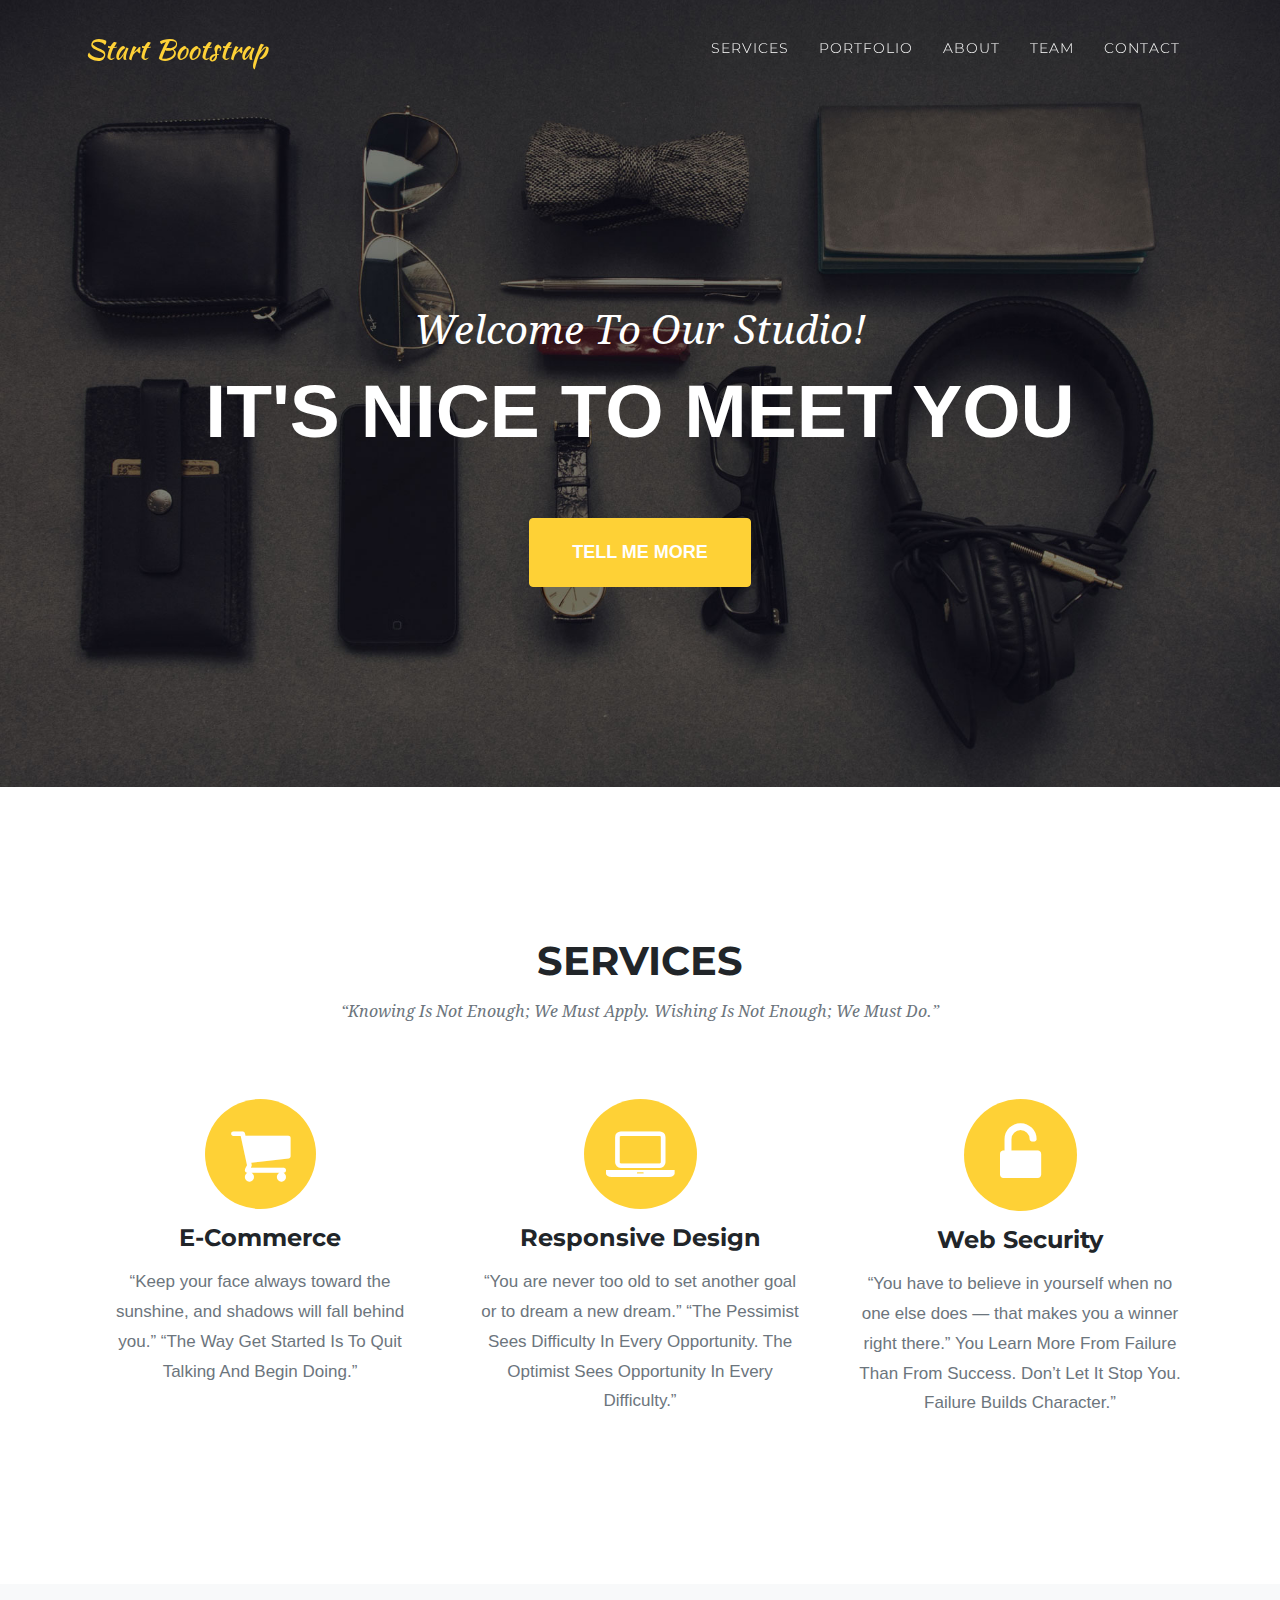
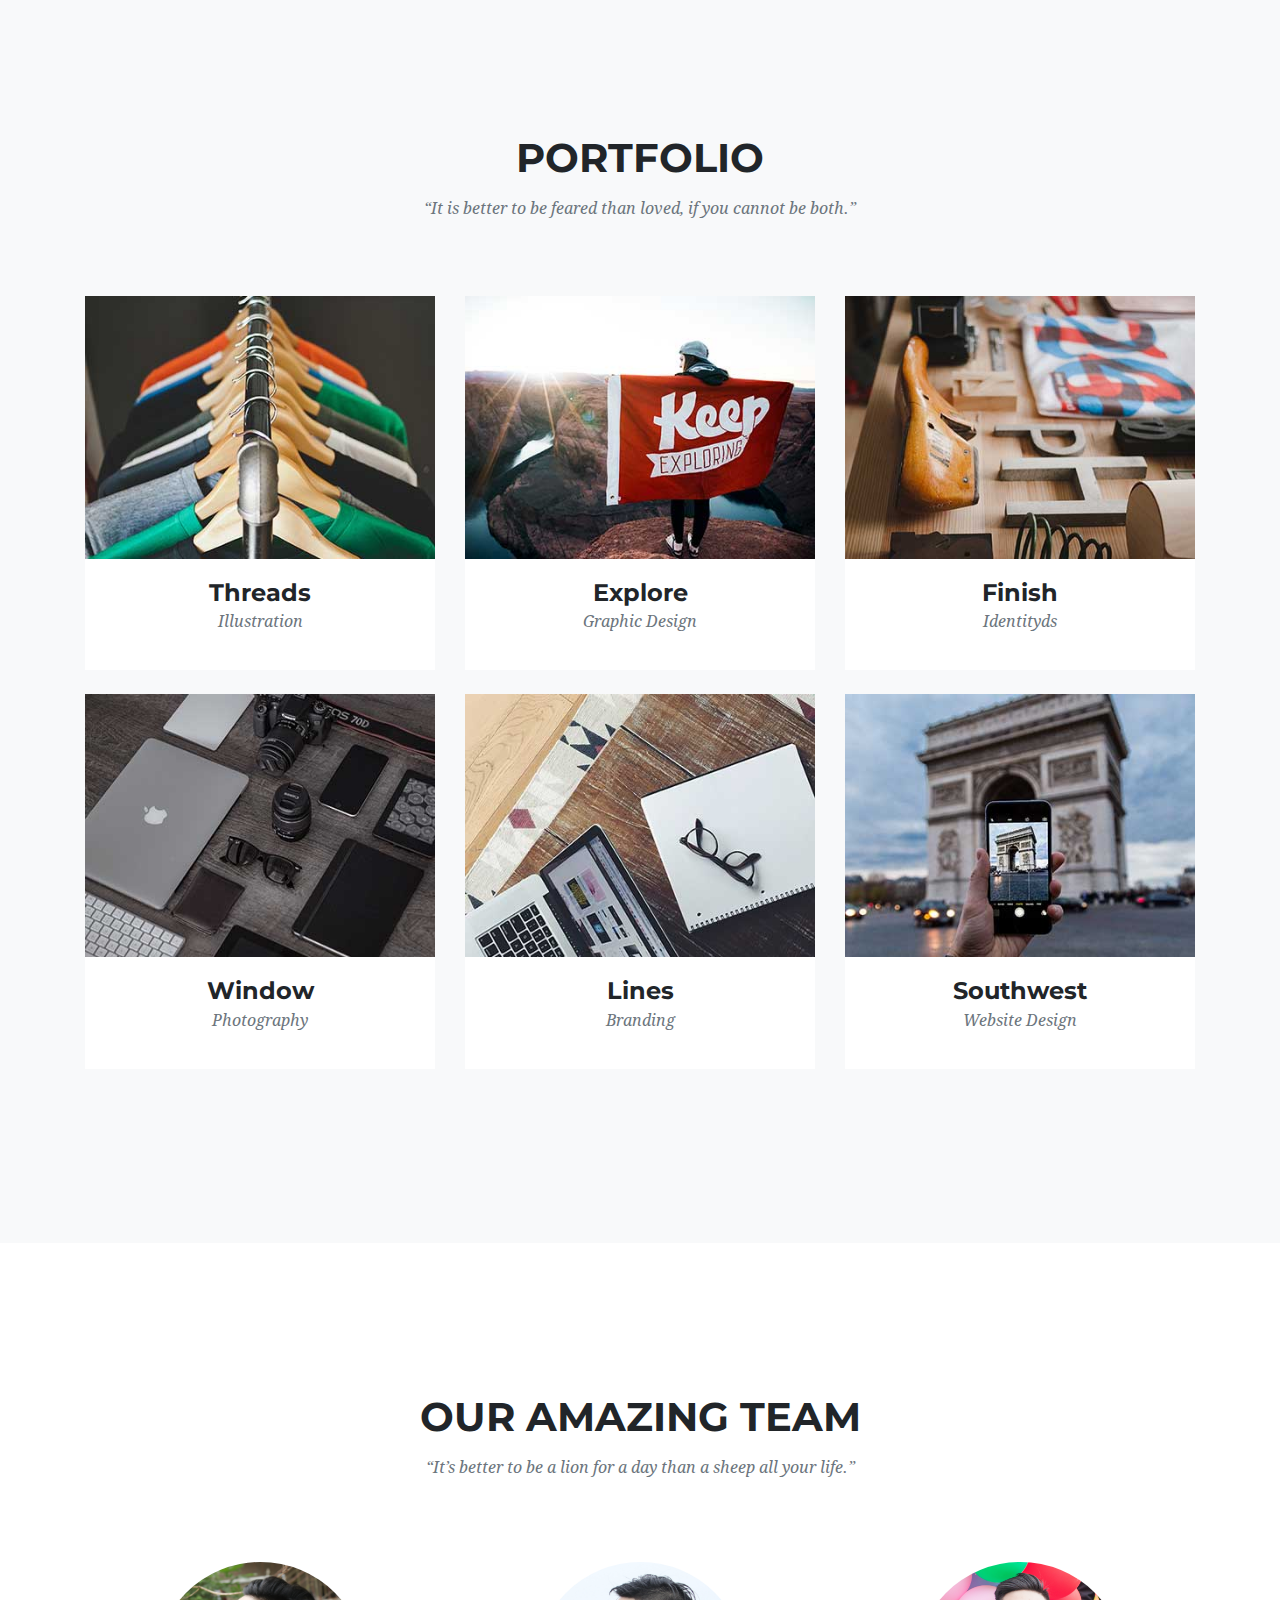
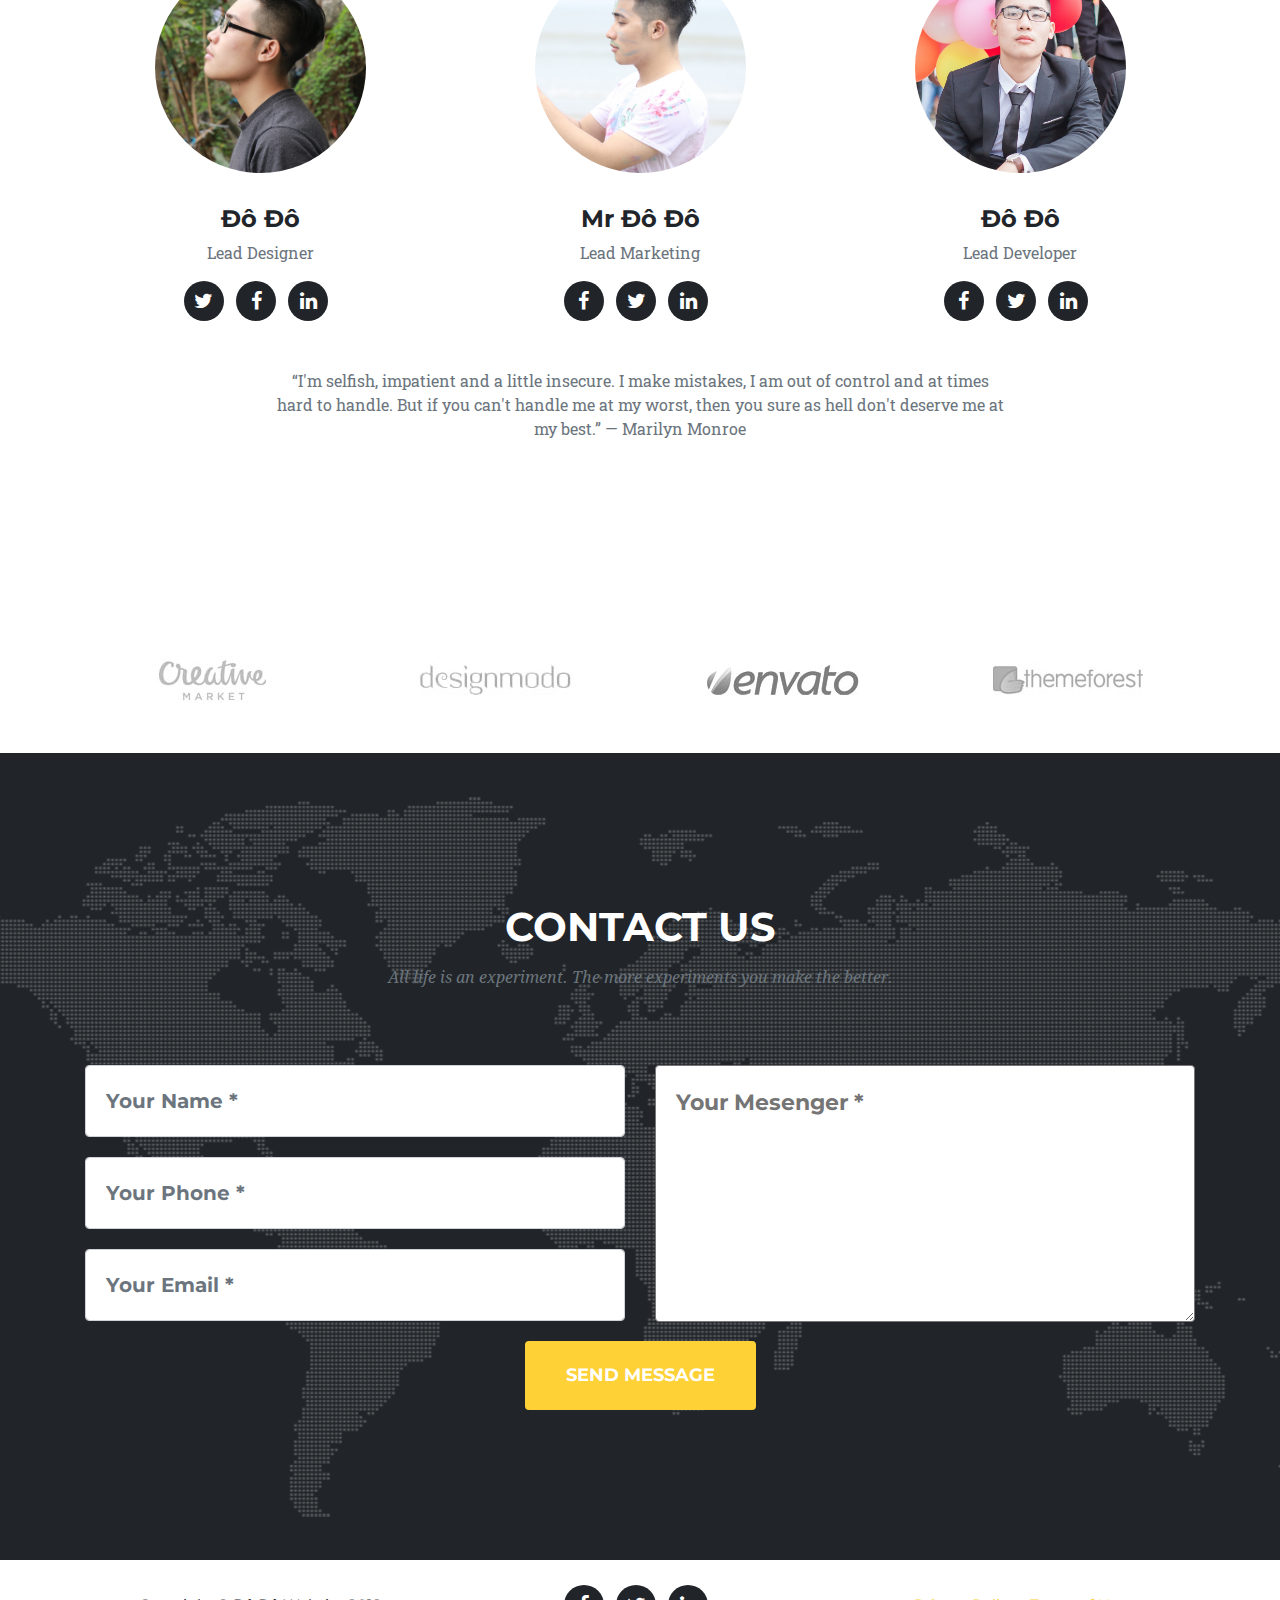
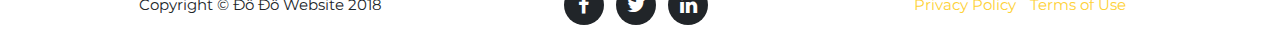
<file: index.html>
<!DOCTYPE html>
<html lang="en">

<head>
	<meta charset="UTF-8">
	<meta name="viewport" content="width=device-width, initial-scale=1.0">
	<meta http-equiv="X-UA-Compatible" content="ie=edge">
	<link href="https://fonts.googleapis.com/css?family=Roboto+Slab:400,100,300,700" rel="stylesheet" type="text/css">
	<link href="https://fonts.googleapis.com/css?family=Kaushan+Script&amp;subset=latin-ext" rel="stylesheet">
	<link href="https://fonts.googleapis.com/css?family=Montserrat:400,500,500i,600,600i,700,700i,800,800i,900,900i" rel="stylesheet">
	<link rel="stylesheet" href="css/style.css">
	<title>Agency</title>
</head>

<body>

	<!--____BEGIN NAV____-->
	<nav class="navbar navbar-expand-xl navbar-light menu fixed-top">
		<div class="container">
			<a class="navbar-brand menu__logo" href="#">Start Bootstrap
			</a>
			<button class="navbar-toggler hidden-lg-up" type="button" data-toggle="collapse" data-target="#collapsibleNavId" aria-controls="collapsibleNavId"
			 aria-expanded="false" aria-label="Toggle navigation">
			 MENU
			 <i class="fa fa-bars"></i>
			</button>
			<div class="collapse navbar-collapse " id="collapsibleNavId">
				<ul class="navbar-nav ml-auto mt-2 mt-lg-0 menu__menu">
					<li class="nav-item active">
						<a class="nav-link" href="#">SERVICES
							<span class="sr-only">(current)</span>
						</a>
					</li>
					<li class="nav-item">
						<a class="nav-link" href="#">
							PORTFOLIO
						</a>
					</li>
					<li class="nav-item">
						<a class="nav-link" href="#">ABOUT</a>
					</li>
					<li class="nav-item">
						<a class="nav-link" href="#">TEAM</a>
					</li>
					<li class="nav-item">
						<a class="nav-link" href="#">CONTACT</a>
					</li>
				</ul>

			</div>
		</div>
	</nav>
	<!--____END NAV____-->

	<!-- BEGIN HEADER -->
	<header class="header">
		<div class="header__banner">
			<div class="container">
				<div class="header__title">Welcome To Our Studio!</div>
				<div class="header__heading">IT'S NICE TO MEET YOU</div>
				<a class="header__btn btn btn-default" href="#">TELL ME MORE</a>
			</div>
		</div>
	</header>
	<!-- END HEADER -->

	<!-- ____BEGIN SECTION-SERVICES____ -->
	<section class="services">
		<div class="container">
			<div class="row text-center">
				<div class="col-lg-12">
					<h2 class="services__heading">SERVICES</h2>
					<p class="services__subheading">“Knowing Is Not Enough; We Must Apply. Wishing Is Not Enough; We Must Do.”</p>
				</div>
			</div>

			<div class="row text-center ">
				<div class="col-lg-4">
					<span class="services__icon">
						<i class="fa fa-shopping-cart fa-4x cart" aria-hidden="true"></i>
					</span>
					<h4 class="services__title">E-Commerce</h4>
					<p class="services__description">“Keep your face always toward the sunshine, and shadows will fall behind you.” “The Way Get Started Is To Quit Talking
						And Begin Doing.”
					</p>
				</div>
				<div class="col-lg-4">
					<span class="services__icon">
						<i class="fa fa-laptop fa-4x laptop" aria-hidden="true"></i>
					</span>
					<h4 class="services__title">Responsive Design</h4>
					<p class="services__description">“You are never too old to set another goal or to dream a new dream.” “The Pessimist Sees Difficulty In Every Opportunity.
						The Optimist Sees Opportunity In Every Difficulty.”
					</p>
				</div>
				<div class="col-lg-4 ">
					<span class="services__icon">
						<!-- <i class="fas fa-lock-open-alt" aria-hidden="true"></i> -->
						<i class="fa fa-unlock-alt fa-4x lock" aria-hidden="true"></i>
					</span>
					<h4 class="services__title">Web Security</h4>
					<p class="services__description">“You have to believe in yourself when no one else does — that makes you a winner right there.” You Learn More From Failure
						Than From Success. Don’t Let It Stop You. Failure Builds Character.”
					</p>
				</div>
			</div>
		</div>
	</section>
	<!-- ____END SECTION-SERVICES____ -->


	<!-- ____BEGIN SECTION-PORTFOLIO____ -->
	<section class="portfolio">
		<div class="container">
			<div class="row text-center">
				<div class="col-lg-12">
					<h2 class="services__heading">PORTFOLIO</h2>
					<p class="services__subheading">“It is better to be feared than loved, if you cannot be both.”</p>
				</div>
			</div>
			<div class="row text-center mb-4">
				<div class="col-md-4 col-sm-6">
					<div class="portfolio__item">
						<img src="images/01-thumbnail.jpg" class="img-fluid" alt="">
						<div class="portfolio__mark">
							<i class="fa fa-plus fa-4x" aria-hidden="true"></i>
						</div>
					</div>
					<div class="portfolio__caption">
						<h4>Threads</h4>
						<p>Illustration</p>
					</div>
				</div>

				<div class="col-md-4 col-sm-6 ">
					<div class="portfolio__item">
						<img src="images/02-thumbnail.jpg" class="img-fluid" alt="">
						<div class="portfolio__mark">
							<i class="fa fa-plus fa-4x" aria-hidden="true"></i>
						</div>
					</div>
					<div class="portfolio__caption">
						<h4>Explore
						</h4>
						<p>Graphic Design</p>
					</div>

				</div>
				<div class="col-md-4 col-sm-6 ">
					<div class="portfolio__item">
						<img src="images/03-thumbnail.jpg" class="img-fluid" alt="">
						<div class="portfolio__mark">
							<i class="fa fa-plus fa-4x" aria-hidden="true"></i>
						</div>
					</div>
					<div class="portfolio__caption">
						<h4>Finish
						</h4>
						<p>Identityds</p>
					</div>
				</div>
			</div>
			<div class="row text-center mb-4">
				<div class="col-md-4 col-sm-6">
					<div class="portfolio__item">
						<img src="images/04-thumbnail.jpg" class="img-fluid" alt="">
						<div class="portfolio__mark">
							<i class="fa fa-plus fa-4x" aria-hidden="true"></i>
						</div>
					</div>
					<div class="portfolio__caption">
						<h4>Window
						</h4>
						<p> Photography</p>
					</div>
				</div>

				<div class="col-md-4 col-sm-6 ">
					<div class="portfolio__item">
						<img src="images/05-thumbnail.jpg" class="img-fluid" alt="">
						<div class="portfolio__mark">
							<i class="fa fa-plus fa-4x" aria-hidden="true"></i>
						</div>
					</div>
					<div class="portfolio__caption">
						<h4>Lines
						</h4>
						<p>Branding</p>
					</div>

				</div>
				<div class="col-md-4 col-sm-6 ">
					<div class="portfolio__item">
						<img src="images/06	-thumbnail.jpg" class="img-fluid" alt="">
						<div class="portfolio__mark">
							<i class="fa fa-plus fa-4x" aria-hidden="true"></i>
						</div>
					</div>
					<div class="portfolio__caption">
						<h4>Southwest
						</h4>
						<p>Website Design</p>
					</div>
				</div>
			</div>
		</div>
	</section>
	<!-- ____END SECTION-PORTFOLIO____ -->

	<!-- ____BEGIN SECTION-OURTEAM____ -->
	<section class="ourteam">
		<div class="container">
			<div class="row text-center">
				<div class="col-lg-12">
					<h2 class="services__heading">OUR AMAZING TEAM</h2>
					<p class="services__subheading">“It’s better to be a lion for a day than a sheep all your life.”</p>
				</div>
			</div>
			<div class="row text-center pb-5">
				<div class="col-sm-4">
					<div class="ourteam__member">
						<img src="images/IMG_3291.JPG" class="mx-auto rounded-circle" alt="">
						<h4>Đô Đô</h4>
						<p>Lead Designer</p>
						<div class="ourteam__icon">
							<a href="">
								<i class="fa fa-twitter" aria-hidden="true"></i>
							</a>
							<a href="">
								<i class="fa fa-facebook" aria-hidden="true"></i>
							</a>
							<a href="">
								<i class="fa fa-linkedin" aria-hidden="true"></i>
							</a>
						</div>
					</div>
				</div>
				<div class="col-sm-4">
					<div class="ourteam__member">

						<img src="images/IMG_2962.JPG" class="mx-auto rounded-circle" alt="">
						<h4>Mr Đô Đô</h4>
						<p>Lead Marketing</p>
						<div class="ourteam__icon">
							<a href="">
								<i class="fa fa-facebook" aria-hidden="true"></i>
							</a>
							<a href="">
								<i class="fa fa-twitter" aria-hidden="true"></i>
							</a>
							<a href="">
								<i class="fa fa-linkedin" aria-hidden="true"></i>
							</a>
						</div>
					</div>
				</div>

				<div class="col-sm-4">
					<div class="ourteam__member">
						<img src="images/IMG_6516-109 - Copy.jpg" class="mx-auto rounded-circle" alt="">
						<h4>Đô Đô</h4>
						<p>Lead Developer</p>
						<div class="ourteam__icon">
							<a href="">
								<i class="fa fa-facebook" aria-hidden="true"></i>
							</a>
							<a href="">
								<i class="fa fa-twitter" aria-hidden="true"></i>
							</a>
							<a href="">
								<i class="fa fa-linkedin" aria-hidden="true"></i>
							</a>
						</div>
					</div>
				</div>
			</div>
			<div class="row text-center">
				<div class="col-lg-8 mx-auto">
					<p class=" ourteam__quotes">“I'm selfish, impatient and a little insecure. I make mistakes, I am out of control and at times hard to handle. But
						if you can't handle me at my worst, then you sure as hell don't deserve me at my best.” ― Marilyn Monroe</p>
				</div>
			</div>
		</div>
	</section>
	<!-- ____END SECTION-OURTEAM____ -->

	<!-- ____END SECTION-COMPANY____ -->
	<section class="company py-5">
		<div class="container">
			<div class="row">
				<div class="col-md-3 col-sm-6">
					<img src="images/creative-market.jpg" class="img-fluid d-block mx-auto" alt="">
				</div>
				<div class="col-md-3 col-sm-6">
					<img src="images/designmodo.jpg" class="img-fluid d-block mx-auto" alt="">
				</div>
				<div class="col-md-3 col-sm-6">
					<img src="images/envato.jpg" class="img-fluid d-block mx-auto" alt="">
				</div>
				<div class="col-md-3 col-sm-6">
					<img src="images/themeforest.jpg" class="img-fluid d-block mx-auto" alt="">
				</div>
			</div>
		</div>
	</section>
	<!-- ____END SECTION-COMPANY____ -->

	<!-- ____END SECTION-contact____ -->
	<section class="contact">
		<div class="container">
			<div class="row text-center">
				<div class="col-lg-12">
					<h2 class="contact__heading">CONTACT US</h2>
					<p class="services__subheading">All life is an experiment. The more experiments you make the better.</p>
				</div>
			</div>
			<div class="row">
				<div class="col-lg-6">
					<div class="form-group">
						<input type="text" name="" id="" class="form-control" placeholder="Your Name *" aria-describedby="helpId">
						<input type="text" name="" id="" class="form-control" placeholder="Your Phone *" aria-describedby="helpId">
						<input type="text" name="" id="" class="form-control" placeholder="Your Email *" aria-describedby="helpId">
					</div>
				</div>
				<div class="col-lg-6">
					<textarea name="" placeholder="Your Mesenger *"></textarea>
				</div>
			</div>
			<div class="row">
				<button class="btn btn-default mx-auto contact__btn">SEND MESSAGE</button>
			</div>
		</div>
	</section>
	<!-- ____END SECTION-contact____ -->

	<!-- ____BEGIN SECTION-FOOTER____ -->
	<footer class="footer">
		<div class="container">
			<div class="row">
				<div class="col-lg-4 copyright">Copyright © Đô Đô Website 2018</div>
				<div class="col-lg-4">
					<div class="ourteam__icon">
						<a href="">
							<i class="fa fa-facebook" aria-hidden="true"></i>
						</a>
						<a href="">
							<i class="fa fa-twitter" aria-hidden="true"></i>
						</a>
						<a href="">
							<i class="fa fa-linkedin" aria-hidden="true"></i>
						</a>
					</div>
				</div>
				<div class="col-lg-4 qicklinks">
					<a href="#">Privacy Policy</a> &nbsp; 
					<a href="#">Terms of Use</a>
				</div>
			</div>
		</div>
	</footer>
	<!-- ____BEGIN SECTION-FOOTER____ -->
	<!--Khai báo js-->
	<script src="js/jquery-3.3.1.js"></script>
	<script src="js/bootstrap.js"></script>
	<script src="js/1.js"></script>
</body>

</html>
</file>
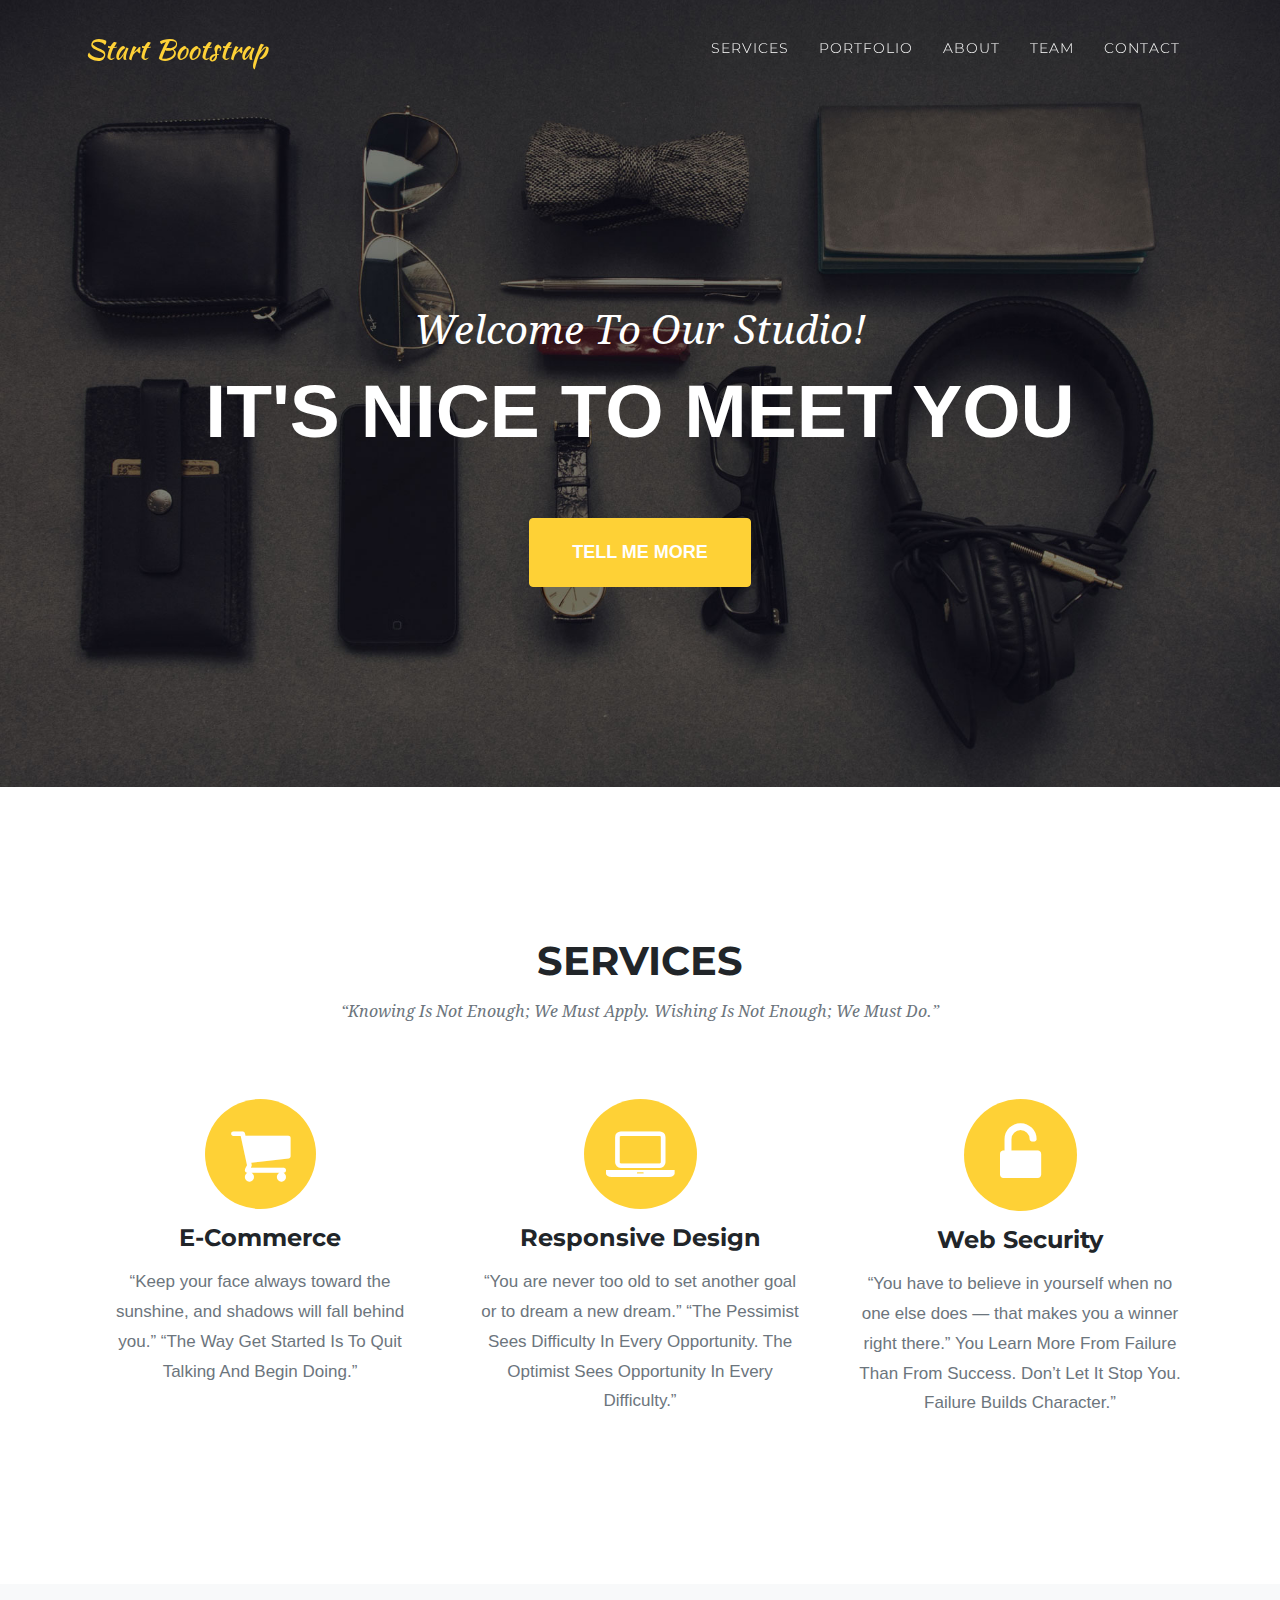
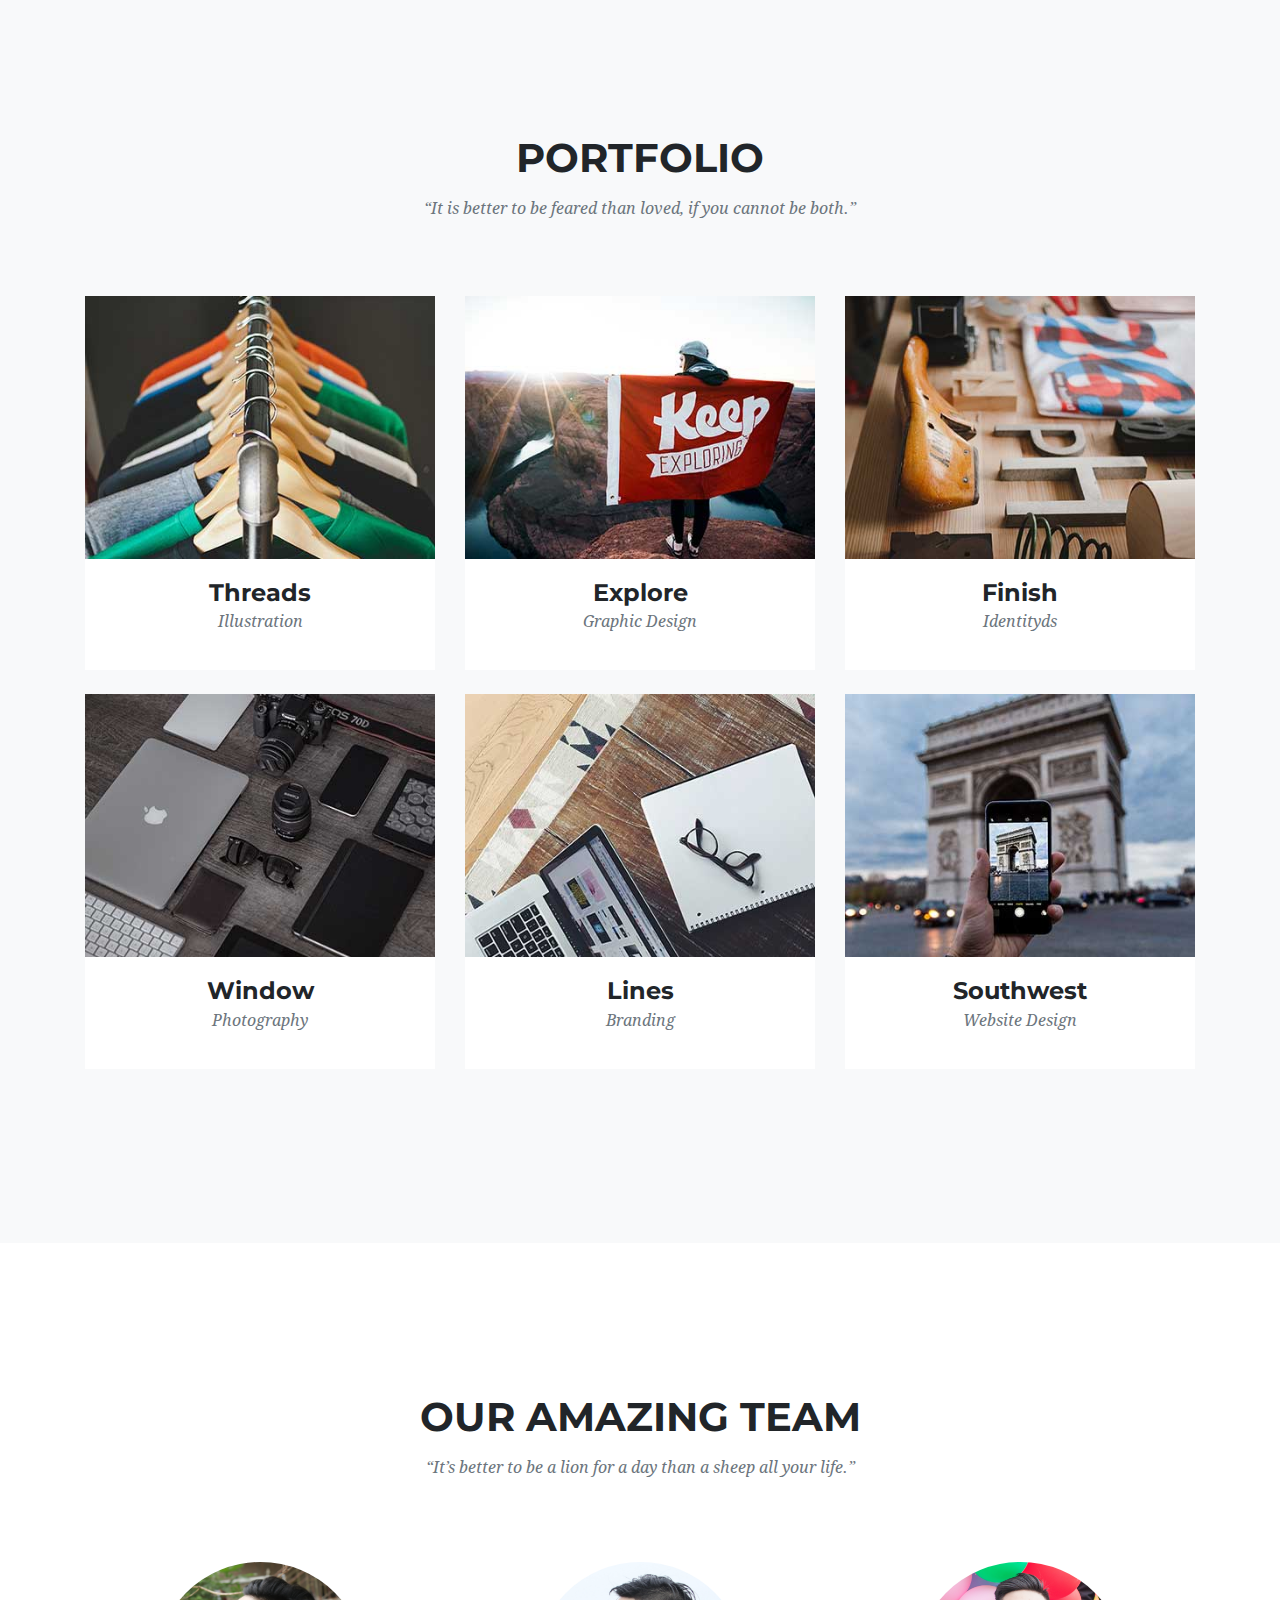
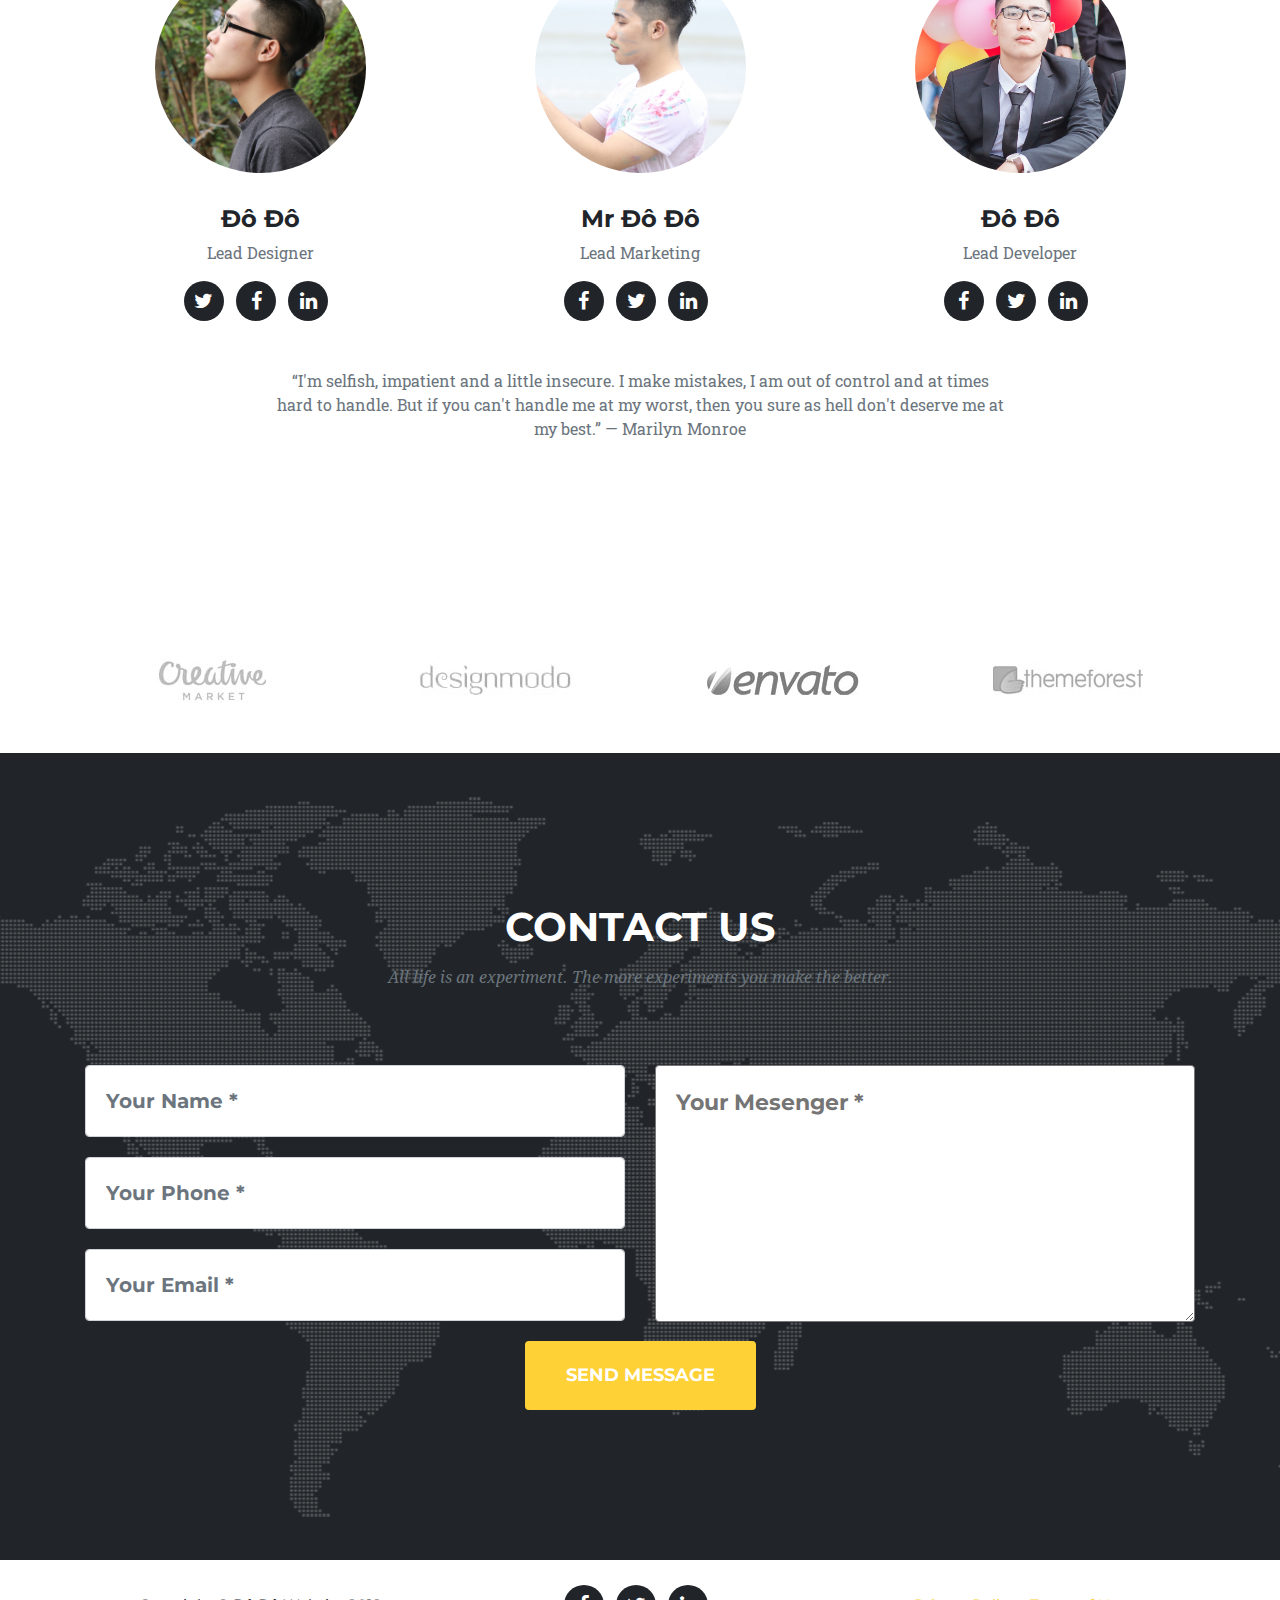
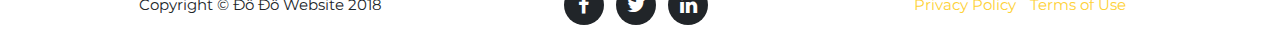
<file: Agency.html>
<!DOCTYPE html>
<html lang="en">

<head>
	<meta charset="UTF-8">
	<meta name="viewport" content="width=device-width, initial-scale=1.0">
	<meta http-equiv="X-UA-Compatible" content="ie=edge">
	<link href="https://fonts.googleapis.com/css?family=Roboto+Slab:400,100,300,700" rel="stylesheet" type="text/css">
	<link href="https://fonts.googleapis.com/css?family=Kaushan+Script&amp;subset=latin-ext" rel="stylesheet">
	<link href="https://fonts.googleapis.com/css?family=Montserrat:400,500,500i,600,600i,700,700i,800,800i,900,900i" rel="stylesheet">
	<link rel="stylesheet" href="css/style.css">
	<title>Agency</title>
</head>

<body>

	<!--____BEGIN NAV____-->
	<nav class="navbar navbar-expand-xl navbar-light menu fixed-top">
		<div class="container">
			<a class="navbar-brand menu__logo" href="#">Start Bootstrap
			</a>
			<button class="navbar-toggler hidden-lg-up" type="button" data-toggle="collapse" data-target="#collapsibleNavId" aria-controls="collapsibleNavId"
			 aria-expanded="false" aria-label="Toggle navigation">
			 MENU
			 <i class="fa fa-bars"></i>
			</button>
			<div class="collapse navbar-collapse " id="collapsibleNavId">
				<ul class="navbar-nav ml-auto mt-2 mt-lg-0 menu__menu">
					<li class="nav-item active">
						<a class="nav-link" href="#">SERVICES
							<span class="sr-only">(current)</span>
						</a>
					</li>
					<li class="nav-item">
						<a class="nav-link" href="#">
							PORTFOLIO
						</a>
					</li>
					<li class="nav-item">
						<a class="nav-link" href="#">ABOUT</a>
					</li>
					<li class="nav-item">
						<a class="nav-link" href="#">TEAM</a>
					</li>
					<li class="nav-item">
						<a class="nav-link" href="#">CONTACT</a>
					</li>
				</ul>

			</div>
		</div>
	</nav>
	<!--____END NAV____-->

	<!-- BEGIN HEADER -->
	<header class="header">
		<div class="header__banner">
			<div class="container">
				<div class="header__title">Welcome To Our Studio!</div>
				<div class="header__heading">IT'S NICE TO MEET YOU</div>
				<a class="header__btn btn btn-default" href="#">TELL ME MORE</a>
			</div>
		</div>
	</header>
	<!-- END HEADER -->

	<!-- ____BEGIN SECTION-SERVICES____ -->
	<section class="services">
		<div class="container">
			<div class="row text-center">
				<div class="col-lg-12">
					<h2 class="services__heading">SERVICES</h2>
					<p class="services__subheading">“Knowing Is Not Enough; We Must Apply. Wishing Is Not Enough; We Must Do.”</p>
				</div>
			</div>

			<div class="row text-center ">
				<div class="col-lg-4">
					<span class="services__icon">
						<i class="fa fa-shopping-cart fa-4x cart" aria-hidden="true"></i>
					</span>
					<h4 class="services__title">E-Commerce</h4>
					<p class="services__description">“Keep your face always toward the sunshine, and shadows will fall behind you.” “The Way Get Started Is To Quit Talking
						And Begin Doing.”
					</p>
				</div>
				<div class="col-lg-4">
					<span class="services__icon">
						<i class="fa fa-laptop fa-4x laptop" aria-hidden="true"></i>
					</span>
					<h4 class="services__title">Responsive Design</h4>
					<p class="services__description">“You are never too old to set another goal or to dream a new dream.” “The Pessimist Sees Difficulty In Every Opportunity.
						The Optimist Sees Opportunity In Every Difficulty.”
					</p>
				</div>
				<div class="col-lg-4 ">
					<span class="services__icon">
						<!-- <i class="fas fa-lock-open-alt" aria-hidden="true"></i> -->
						<i class="fa fa-unlock-alt fa-4x lock" aria-hidden="true"></i>
					</span>
					<h4 class="services__title">Web Security</h4>
					<p class="services__description">“You have to believe in yourself when no one else does — that makes you a winner right there.” You Learn More From Failure
						Than From Success. Don’t Let It Stop You. Failure Builds Character.”
					</p>
				</div>
			</div>
		</div>
	</section>
	<!-- ____END SECTION-SERVICES____ -->


	<!-- ____BEGIN SECTION-PORTFOLIO____ -->
	<section class="portfolio">
		<div class="container">
			<div class="row text-center">
				<div class="col-lg-12">
					<h2 class="services__heading">PORTFOLIO</h2>
					<p class="services__subheading">“It is better to be feared than loved, if you cannot be both.”</p>
				</div>
			</div>
			<div class="row text-center mb-4">
				<div class="col-md-4 col-sm-6">
					<div class="portfolio__item">
						<img src="images/01-thumbnail.jpg" class="img-fluid" alt="">
						<div class="portfolio__mark">
							<i class="fa fa-plus fa-4x" aria-hidden="true"></i>
						</div>
					</div>
					<div class="portfolio__caption">
						<h4>Threads</h4>
						<p>Illustration</p>
					</div>
				</div>

				<div class="col-md-4 col-sm-6 ">
					<div class="portfolio__item">
						<img src="images/02-thumbnail.jpg" class="img-fluid" alt="">
						<div class="portfolio__mark">
							<i class="fa fa-plus fa-4x" aria-hidden="true"></i>
						</div>
					</div>
					<div class="portfolio__caption">
						<h4>Explore
						</h4>
						<p>Graphic Design</p>
					</div>

				</div>
				<div class="col-md-4 col-sm-6 ">
					<div class="portfolio__item">
						<img src="images/03-thumbnail.jpg" class="img-fluid" alt="">
						<div class="portfolio__mark">
							<i class="fa fa-plus fa-4x" aria-hidden="true"></i>
						</div>
					</div>
					<div class="portfolio__caption">
						<h4>Finish
						</h4>
						<p>Identityds</p>
					</div>
				</div>
			</div>
			<div class="row text-center mb-4">
				<div class="col-md-4 col-sm-6">
					<div class="portfolio__item">
						<img src="images/04-thumbnail.jpg" class="img-fluid" alt="">
						<div class="portfolio__mark">
							<i class="fa fa-plus fa-4x" aria-hidden="true"></i>
						</div>
					</div>
					<div class="portfolio__caption">
						<h4>Window
						</h4>
						<p> Photography</p>
					</div>
				</div>

				<div class="col-md-4 col-sm-6 ">
					<div class="portfolio__item">
						<img src="images/05-thumbnail.jpg" class="img-fluid" alt="">
						<div class="portfolio__mark">
							<i class="fa fa-plus fa-4x" aria-hidden="true"></i>
						</div>
					</div>
					<div class="portfolio__caption">
						<h4>Lines
						</h4>
						<p>Branding</p>
					</div>

				</div>
				<div class="col-md-4 col-sm-6 ">
					<div class="portfolio__item">
						<img src="images/06	-thumbnail.jpg" class="img-fluid" alt="">
						<div class="portfolio__mark">
							<i class="fa fa-plus fa-4x" aria-hidden="true"></i>
						</div>
					</div>
					<div class="portfolio__caption">
						<h4>Southwest
						</h4>
						<p>Website Design</p>
					</div>
				</div>
			</div>
		</div>
	</section>
	<!-- ____END SECTION-PORTFOLIO____ -->

	<!-- ____BEGIN SECTION-OURTEAM____ -->
	<section class="ourteam">
		<div class="container">
			<div class="row text-center">
				<div class="col-lg-12">
					<h2 class="services__heading">OUR AMAZING TEAM</h2>
					<p class="services__subheading">“It’s better to be a lion for a day than a sheep all your life.”</p>
				</div>
			</div>
			<div class="row text-center pb-5">
				<div class="col-sm-4">
					<div class="ourteam__member">
						<img src="images/IMG_3291.JPG" class="mx-auto rounded-circle" alt="">
						<h4>Đô Đô</h4>
						<p>Lead Designer</p>
						<div class="ourteam__icon">
							<a href="">
								<i class="fa fa-twitter" aria-hidden="true"></i>
							</a>
							<a href="">
								<i class="fa fa-facebook" aria-hidden="true"></i>
							</a>
							<a href="">
								<i class="fa fa-linkedin" aria-hidden="true"></i>
							</a>
						</div>
					</div>
				</div>
				<div class="col-sm-4">
					<div class="ourteam__member">

						<img src="images/IMG_2962.JPG" class="mx-auto rounded-circle" alt="">
						<h4>Mr Đô Đô</h4>
						<p>Lead Marketing</p>
						<div class="ourteam__icon">
							<a href="">
								<i class="fa fa-facebook" aria-hidden="true"></i>
							</a>
							<a href="">
								<i class="fa fa-twitter" aria-hidden="true"></i>
							</a>
							<a href="">
								<i class="fa fa-linkedin" aria-hidden="true"></i>
							</a>
						</div>
					</div>
				</div>

				<div class="col-sm-4">
					<div class="ourteam__member">
						<img src="images/IMG_6516-109 - Copy.jpg" class="mx-auto rounded-circle" alt="">
						<h4>Đô Đô</h4>
						<p>Lead Developer</p>
						<div class="ourteam__icon">
							<a href="">
								<i class="fa fa-facebook" aria-hidden="true"></i>
							</a>
							<a href="">
								<i class="fa fa-twitter" aria-hidden="true"></i>
							</a>
							<a href="">
								<i class="fa fa-linkedin" aria-hidden="true"></i>
							</a>
						</div>
					</div>
				</div>
			</div>
			<div class="row text-center">
				<div class="col-lg-8 mx-auto">
					<p class=" ourteam__quotes">“I'm selfish, impatient and a little insecure. I make mistakes, I am out of control and at times hard to handle. But
						if you can't handle me at my worst, then you sure as hell don't deserve me at my best.” ― Marilyn Monroe</p>
				</div>
			</div>
		</div>
	</section>
	<!-- ____END SECTION-OURTEAM____ -->

	<!-- ____END SECTION-COMPANY____ -->
	<section class="company py-5">
		<div class="container">
			<div class="row">
				<div class="col-md-3 col-sm-6">
					<img src="images/creative-market.jpg" class="img-fluid d-block mx-auto" alt="">
				</div>
				<div class="col-md-3 col-sm-6">
					<img src="images/designmodo.jpg" class="img-fluid d-block mx-auto" alt="">
				</div>
				<div class="col-md-3 col-sm-6">
					<img src="images/envato.jpg" class="img-fluid d-block mx-auto" alt="">
				</div>
				<div class="col-md-3 col-sm-6">
					<img src="images/themeforest.jpg" class="img-fluid d-block mx-auto" alt="">
				</div>
			</div>
		</div>
	</section>
	<!-- ____END SECTION-COMPANY____ -->

	<!-- ____END SECTION-contact____ -->
	<section class="contact">
		<div class="container">
			<div class="row text-center">
				<div class="col-lg-12">
					<h2 class="contact__heading">CONTACT US</h2>
					<p class="services__subheading">All life is an experiment. The more experiments you make the better.</p>
				</div>
			</div>
			<div class="row">
				<div class="col-lg-6">
					<div class="form-group">
						<input type="text" name="" id="" class="form-control" placeholder="Your Name *" aria-describedby="helpId">
						<input type="text" name="" id="" class="form-control" placeholder="Your Phone *" aria-describedby="helpId">
						<input type="text" name="" id="" class="form-control" placeholder="Your Email *" aria-describedby="helpId">
					</div>
				</div>
				<div class="col-lg-6">
					<textarea name="" placeholder="Your Mesenger *"></textarea>
				</div>
			</div>
			<div class="row">
				<button class="btn btn-default mx-auto contact__btn">SEND MESSAGE</button>
			</div>
		</div>
	</section>
	<!-- ____END SECTION-contact____ -->

	<!-- ____BEGIN SECTION-FOOTER____ -->
	<footer class="footer">
		<div class="container">
			<div class="row">
				<div class="col-lg-4 copyright">Copyright © Đô Đô Website 2018</div>
				<div class="col-lg-4">
					<div class="ourteam__icon">
						<a href="">
							<i class="fa fa-facebook" aria-hidden="true"></i>
						</a>
						<a href="">
							<i class="fa fa-twitter" aria-hidden="true"></i>
						</a>
						<a href="">
							<i class="fa fa-linkedin" aria-hidden="true"></i>
						</a>
					</div>
				</div>
				<div class="col-lg-4 qicklinks">
					<a href="#">Privacy Policy</a> &nbsp; 
					<a href="#">Terms of Use</a>
				</div>
			</div>
		</div>
	</footer>
	<!-- ____BEGIN SECTION-FOOTER____ -->
	<!--Khai báo js-->
	<script src="js/jquery-3.3.1.js"></script>
	<script src="js/bootstrap.js"></script>
	<script src="js/1.js"></script>
</body>

</html>
</file>
<file: css/style.css>
@charset "UTF-8";
/* @import "bootstrap and font-awesome";*/
/*!
 * Bootstrap v4.1.0 (https://getbootstrap.com/)
 * Copyright 2011-2018 The Bootstrap Authors
 * Copyright 2011-2018 Twitter, Inc.
 * Licensed under MIT (https://github.com/twbs/bootstrap/blob/master/LICENSE)
 */
:root {
  --blue: #007bff;
  --indigo: #6610f2;
  --purple: #6f42c1;
  --pink: #e83e8c;
  --red: #dc3545;
  --orange: #fd7e14;
  --yellow: #ffc107;
  --green: #28a745;
  --teal: #20c997;
  --cyan: #17a2b8;
  --white: #fff;
  --gray: #6c757d;
  --gray-dark: #343a40;
  --primary: #007bff;
  --secondary: #6c757d;
  --success: #28a745;
  --info: #17a2b8;
  --warning: #ffc107;
  --danger: #dc3545;
  --light: #f8f9fa;
  --dark: #343a40;
  --breakpoint-xs: 0;
  --breakpoint-sm: 576px;
  --breakpoint-md: 768px;
  --breakpoint-lg: 992px;
  --breakpoint-xl: 1200px;
  --font-family-sans-serif: -apple-system, BlinkMacSystemFont, "Segoe UI", Roboto, "Helvetica Neue", Arial, sans-serif, "Apple Color Emoji", "Segoe UI Emoji", "Segoe UI Symbol";
  --font-family-monospace: SFMono-Regular, Menlo, Monaco, Consolas, "Liberation Mono", "Courier New", monospace; }

*,
*::before,
*::after {
  box-sizing: border-box; }

html {
  font-family: sans-serif;
  line-height: 1.15;
  -webkit-text-size-adjust: 100%;
  -ms-text-size-adjust: 100%;
  -ms-overflow-style: scrollbar;
  -webkit-tap-highlight-color: transparent; }

@-ms-viewport {
  width: device-width; }
article, aside, dialog, figcaption, figure, footer, header, hgroup, main, nav, section {
  display: block; }

body {
  margin: 0;
  font-family: -apple-system, BlinkMacSystemFont, "Segoe UI", Roboto, "Helvetica Neue", Arial, sans-serif, "Apple Color Emoji", "Segoe UI Emoji", "Segoe UI Symbol";
  font-size: 1rem;
  font-weight: 400;
  line-height: 1.5;
  color: #212529;
  text-align: left;
  background-color: #fff; }

[tabindex="-1"]:focus {
  outline: 0 !important; }

hr {
  box-sizing: content-box;
  height: 0;
  overflow: visible; }

h1, h2, h3, h4, h5, h6 {
  margin-top: 0;
  margin-bottom: 0.5rem; }

p {
  margin-top: 0;
  margin-bottom: 1rem; }

abbr[title],
abbr[data-original-title] {
  text-decoration: underline;
  -webkit-text-decoration: underline dotted;
  text-decoration: underline dotted;
  cursor: help;
  border-bottom: 0; }

address {
  margin-bottom: 1rem;
  font-style: normal;
  line-height: inherit; }

ol,
ul,
dl {
  margin-top: 0;
  margin-bottom: 1rem; }

ol ol,
ul ul,
ol ul,
ul ol {
  margin-bottom: 0; }

dt {
  font-weight: 700; }

dd {
  margin-bottom: .5rem;
  margin-left: 0; }

blockquote {
  margin: 0 0 1rem; }

dfn {
  font-style: italic; }

b,
strong {
  font-weight: bolder; }

small {
  font-size: 80%; }

sub,
sup {
  position: relative;
  font-size: 75%;
  line-height: 0;
  vertical-align: baseline; }

sub {
  bottom: -.25em; }

sup {
  top: -.5em; }

a {
  color: #007bff;
  text-decoration: none;
  background-color: transparent;
  -webkit-text-decoration-skip: objects; }

a:hover {
  color: #0056b3;
  text-decoration: underline; }

a:not([href]):not([tabindex]) {
  color: inherit;
  text-decoration: none; }

a:not([href]):not([tabindex]):hover, a:not([href]):not([tabindex]):focus {
  color: inherit;
  text-decoration: none; }

a:not([href]):not([tabindex]):focus {
  outline: 0; }

pre,
code,
kbd,
samp {
  font-family: monospace, monospace;
  font-size: 1em; }

pre {
  margin-top: 0;
  margin-bottom: 1rem;
  overflow: auto;
  -ms-overflow-style: scrollbar; }

figure {
  margin: 0 0 1rem; }

img {
  vertical-align: middle;
  border-style: none; }

svg:not(:root) {
  overflow: hidden; }

table {
  border-collapse: collapse; }

caption {
  padding-top: 0.75rem;
  padding-bottom: 0.75rem;
  color: #6c757d;
  text-align: left;
  caption-side: bottom; }

th {
  text-align: inherit; }

label {
  display: inline-block;
  margin-bottom: 0.5rem; }

button {
  border-radius: 0; }

button:focus {
  outline: 1px dotted;
  outline: 5px auto -webkit-focus-ring-color; }

input,
button,
select,
optgroup,
textarea {
  margin: 0;
  font-family: inherit;
  font-size: inherit;
  line-height: inherit; }

button,
input {
  overflow: visible; }

button,
select {
  text-transform: none; }

button,
html [type="button"],
[type="reset"],
[type="submit"] {
  -webkit-appearance: button; }

button::-moz-focus-inner,
[type="button"]::-moz-focus-inner,
[type="reset"]::-moz-focus-inner,
[type="submit"]::-moz-focus-inner {
  padding: 0;
  border-style: none; }

input[type="radio"],
input[type="checkbox"] {
  box-sizing: border-box;
  padding: 0; }

input[type="date"],
input[type="time"],
input[type="datetime-local"],
input[type="month"] {
  -webkit-appearance: listbox; }

textarea {
  overflow: auto;
  resize: vertical; }

fieldset {
  min-width: 0;
  padding: 0;
  margin: 0;
  border: 0; }

legend {
  display: block;
  width: 100%;
  max-width: 100%;
  padding: 0;
  margin-bottom: .5rem;
  font-size: 1.5rem;
  line-height: inherit;
  color: inherit;
  white-space: normal; }

progress {
  vertical-align: baseline; }

[type="number"]::-webkit-inner-spin-button,
[type="number"]::-webkit-outer-spin-button {
  height: auto; }

[type="search"] {
  outline-offset: -2px;
  -webkit-appearance: none; }

[type="search"]::-webkit-search-cancel-button,
[type="search"]::-webkit-search-decoration {
  -webkit-appearance: none; }

::-webkit-file-upload-button {
  font: inherit;
  -webkit-appearance: button; }

output {
  display: inline-block; }

summary {
  display: list-item;
  cursor: pointer; }

template {
  display: none; }

[hidden] {
  display: none !important; }

h1, h2, h3, h4, h5, h6,
.h1, .h2, .h3, .h4, .h5, .h6 {
  margin-bottom: 0.5rem;
  font-family: inherit;
  font-weight: 500;
  line-height: 1.2;
  color: inherit; }

h1, .h1 {
  font-size: 2.5rem; }

h2, .h2 {
  font-size: 2rem; }

h3, .h3 {
  font-size: 1.75rem; }

h4, .h4 {
  font-size: 1.5rem; }

h5, .h5 {
  font-size: 1.25rem; }

h6, .h6 {
  font-size: 1rem; }

.lead {
  font-size: 1.25rem;
  font-weight: 300; }

.display-1 {
  font-size: 6rem;
  font-weight: 300;
  line-height: 1.2; }

.display-2 {
  font-size: 5.5rem;
  font-weight: 300;
  line-height: 1.2; }

.display-3 {
  font-size: 4.5rem;
  font-weight: 300;
  line-height: 1.2; }

.display-4 {
  font-size: 3.5rem;
  font-weight: 300;
  line-height: 1.2; }

hr {
  margin-top: 1rem;
  margin-bottom: 1rem;
  border: 0;
  border-top: 1px solid rgba(0, 0, 0, 0.1); }

small,
.small {
  font-size: 80%;
  font-weight: 400; }

mark,
.mark {
  padding: 0.2em;
  background-color: #fcf8e3; }

.list-unstyled {
  padding-left: 0;
  list-style: none; }

.list-inline {
  padding-left: 0;
  list-style: none; }

.list-inline-item {
  display: inline-block; }

.list-inline-item:not(:last-child) {
  margin-right: 0.5rem; }

.initialism {
  font-size: 90%;
  text-transform: uppercase; }

.blockquote {
  margin-bottom: 1rem;
  font-size: 1.25rem; }

.blockquote-footer {
  display: block;
  font-size: 80%;
  color: #6c757d; }

.blockquote-footer::before {
  content: "\2014 \00A0"; }

.img-fluid {
  max-width: 100%;
  height: auto; }

.img-thumbnail {
  padding: 0.25rem;
  background-color: #fff;
  border: 1px solid #dee2e6;
  border-radius: 0.25rem;
  max-width: 100%;
  height: auto; }

.figure {
  display: inline-block; }

.figure-img {
  margin-bottom: 0.5rem;
  line-height: 1; }

.figure-caption {
  font-size: 90%;
  color: #6c757d; }

code,
kbd,
pre,
samp {
  font-family: SFMono-Regular, Menlo, Monaco, Consolas, "Liberation Mono", "Courier New", monospace; }

code {
  font-size: 87.5%;
  color: #e83e8c;
  word-break: break-word; }

a > code {
  color: inherit; }

kbd {
  padding: 0.2rem 0.4rem;
  font-size: 87.5%;
  color: #fff;
  background-color: #212529;
  border-radius: 0.2rem; }

kbd kbd {
  padding: 0;
  font-size: 100%;
  font-weight: 700; }

pre {
  display: block;
  font-size: 87.5%;
  color: #212529; }

pre code {
  font-size: inherit;
  color: inherit;
  word-break: normal; }

.pre-scrollable {
  max-height: 340px;
  overflow-y: scroll; }

.container {
  width: 100%;
  padding-right: 15px;
  padding-left: 15px;
  margin-right: auto;
  margin-left: auto; }

@media (min-width: 576px) {
  .container {
    max-width: 540px; } }
@media (min-width: 768px) {
  .container {
    max-width: 720px; } }
@media (min-width: 992px) {
  .container {
    max-width: 960px; } }
@media (min-width: 1200px) {
  .container {
    max-width: 1140px; } }
.container-fluid {
  width: 100%;
  padding-right: 15px;
  padding-left: 15px;
  margin-right: auto;
  margin-left: auto; }

.row {
  display: -ms-flexbox;
  display: flex;
  -ms-flex-wrap: wrap;
  flex-wrap: wrap;
  margin-right: -15px;
  margin-left: -15px; }

.no-gutters {
  margin-right: 0;
  margin-left: 0; }

.no-gutters > .col,
.no-gutters > [class*="col-"] {
  padding-right: 0;
  padding-left: 0; }

.col-1, .col-2, .col-3, .col-4, .col-5, .col-6, .col-7, .col-8, .col-9, .col-10, .col-11, .col-12, .col,
.col-auto, .col-sm-1, .col-sm-2, .col-sm-3, .col-sm-4, .col-sm-5, .col-sm-6, .col-sm-7, .col-sm-8, .col-sm-9, .col-sm-10, .col-sm-11, .col-sm-12, .col-sm,
.col-sm-auto, .col-md-1, .col-md-2, .col-md-3, .col-md-4, .col-md-5, .col-md-6, .col-md-7, .col-md-8, .col-md-9, .col-md-10, .col-md-11, .col-md-12, .col-md,
.col-md-auto, .col-lg-1, .col-lg-2, .col-lg-3, .col-lg-4, .col-lg-5, .col-lg-6, .col-lg-7, .col-lg-8, .col-lg-9, .col-lg-10, .col-lg-11, .col-lg-12, .col-lg,
.col-lg-auto, .col-xl-1, .col-xl-2, .col-xl-3, .col-xl-4, .col-xl-5, .col-xl-6, .col-xl-7, .col-xl-8, .col-xl-9, .col-xl-10, .col-xl-11, .col-xl-12, .col-xl,
.col-xl-auto {
  position: relative;
  width: 100%;
  min-height: 1px;
  padding-right: 15px;
  padding-left: 15px; }

.col {
  -ms-flex-preferred-size: 0;
  flex-basis: 0;
  -ms-flex-positive: 1;
  flex-grow: 1;
  max-width: 100%; }

.col-auto {
  -ms-flex: 0 0 auto;
  flex: 0 0 auto;
  width: auto;
  max-width: none; }

.col-1 {
  -ms-flex: 0 0 8.333333%;
  flex: 0 0 8.333333%;
  max-width: 8.333333%; }

.col-2 {
  -ms-flex: 0 0 16.666667%;
  flex: 0 0 16.666667%;
  max-width: 16.666667%; }

.col-3 {
  -ms-flex: 0 0 25%;
  flex: 0 0 25%;
  max-width: 25%; }

.col-4 {
  -ms-flex: 0 0 33.333333%;
  flex: 0 0 33.333333%;
  max-width: 33.333333%; }

.col-5 {
  -ms-flex: 0 0 41.666667%;
  flex: 0 0 41.666667%;
  max-width: 41.666667%; }

.col-6 {
  -ms-flex: 0 0 50%;
  flex: 0 0 50%;
  max-width: 50%; }

.col-7 {
  -ms-flex: 0 0 58.333333%;
  flex: 0 0 58.333333%;
  max-width: 58.333333%; }

.col-8 {
  -ms-flex: 0 0 66.666667%;
  flex: 0 0 66.666667%;
  max-width: 66.666667%; }

.col-9 {
  -ms-flex: 0 0 75%;
  flex: 0 0 75%;
  max-width: 75%; }

.col-10 {
  -ms-flex: 0 0 83.333333%;
  flex: 0 0 83.333333%;
  max-width: 83.333333%; }

.col-11 {
  -ms-flex: 0 0 91.666667%;
  flex: 0 0 91.666667%;
  max-width: 91.666667%; }

.col-12 {
  -ms-flex: 0 0 100%;
  flex: 0 0 100%;
  max-width: 100%; }

.order-first {
  -ms-flex-order: -1;
  order: -1; }

.order-last {
  -ms-flex-order: 13;
  order: 13; }

.order-0 {
  -ms-flex-order: 0;
  order: 0; }

.order-1 {
  -ms-flex-order: 1;
  order: 1; }

.order-2 {
  -ms-flex-order: 2;
  order: 2; }

.order-3 {
  -ms-flex-order: 3;
  order: 3; }

.order-4 {
  -ms-flex-order: 4;
  order: 4; }

.order-5 {
  -ms-flex-order: 5;
  order: 5; }

.order-6 {
  -ms-flex-order: 6;
  order: 6; }

.order-7 {
  -ms-flex-order: 7;
  order: 7; }

.order-8 {
  -ms-flex-order: 8;
  order: 8; }

.order-9 {
  -ms-flex-order: 9;
  order: 9; }

.order-10 {
  -ms-flex-order: 10;
  order: 10; }

.order-11 {
  -ms-flex-order: 11;
  order: 11; }

.order-12 {
  -ms-flex-order: 12;
  order: 12; }

.offset-1 {
  margin-left: 8.333333%; }

.offset-2 {
  margin-left: 16.666667%; }

.offset-3 {
  margin-left: 25%; }

.offset-4 {
  margin-left: 33.333333%; }

.offset-5 {
  margin-left: 41.666667%; }

.offset-6 {
  margin-left: 50%; }

.offset-7 {
  margin-left: 58.333333%; }

.offset-8 {
  margin-left: 66.666667%; }

.offset-9 {
  margin-left: 75%; }

.offset-10 {
  margin-left: 83.333333%; }

.offset-11 {
  margin-left: 91.666667%; }

@media (min-width: 576px) {
  .col-sm {
    -ms-flex-preferred-size: 0;
    flex-basis: 0;
    -ms-flex-positive: 1;
    flex-grow: 1;
    max-width: 100%; }

  .col-sm-auto {
    -ms-flex: 0 0 auto;
    flex: 0 0 auto;
    width: auto;
    max-width: none; }

  .col-sm-1 {
    -ms-flex: 0 0 8.333333%;
    flex: 0 0 8.333333%;
    max-width: 8.333333%; }

  .col-sm-2 {
    -ms-flex: 0 0 16.666667%;
    flex: 0 0 16.666667%;
    max-width: 16.666667%; }

  .col-sm-3 {
    -ms-flex: 0 0 25%;
    flex: 0 0 25%;
    max-width: 25%; }

  .col-sm-4 {
    -ms-flex: 0 0 33.333333%;
    flex: 0 0 33.333333%;
    max-width: 33.333333%; }

  .col-sm-5 {
    -ms-flex: 0 0 41.666667%;
    flex: 0 0 41.666667%;
    max-width: 41.666667%; }

  .col-sm-6 {
    -ms-flex: 0 0 50%;
    flex: 0 0 50%;
    max-width: 50%; }

  .col-sm-7 {
    -ms-flex: 0 0 58.333333%;
    flex: 0 0 58.333333%;
    max-width: 58.333333%; }

  .col-sm-8 {
    -ms-flex: 0 0 66.666667%;
    flex: 0 0 66.666667%;
    max-width: 66.666667%; }

  .col-sm-9 {
    -ms-flex: 0 0 75%;
    flex: 0 0 75%;
    max-width: 75%; }

  .col-sm-10 {
    -ms-flex: 0 0 83.333333%;
    flex: 0 0 83.333333%;
    max-width: 83.333333%; }

  .col-sm-11 {
    -ms-flex: 0 0 91.666667%;
    flex: 0 0 91.666667%;
    max-width: 91.666667%; }

  .col-sm-12 {
    -ms-flex: 0 0 100%;
    flex: 0 0 100%;
    max-width: 100%; }

  .order-sm-first {
    -ms-flex-order: -1;
    order: -1; }

  .order-sm-last {
    -ms-flex-order: 13;
    order: 13; }

  .order-sm-0 {
    -ms-flex-order: 0;
    order: 0; }

  .order-sm-1 {
    -ms-flex-order: 1;
    order: 1; }

  .order-sm-2 {
    -ms-flex-order: 2;
    order: 2; }

  .order-sm-3 {
    -ms-flex-order: 3;
    order: 3; }

  .order-sm-4 {
    -ms-flex-order: 4;
    order: 4; }

  .order-sm-5 {
    -ms-flex-order: 5;
    order: 5; }

  .order-sm-6 {
    -ms-flex-order: 6;
    order: 6; }

  .order-sm-7 {
    -ms-flex-order: 7;
    order: 7; }

  .order-sm-8 {
    -ms-flex-order: 8;
    order: 8; }

  .order-sm-9 {
    -ms-flex-order: 9;
    order: 9; }

  .order-sm-10 {
    -ms-flex-order: 10;
    order: 10; }

  .order-sm-11 {
    -ms-flex-order: 11;
    order: 11; }

  .order-sm-12 {
    -ms-flex-order: 12;
    order: 12; }

  .offset-sm-0 {
    margin-left: 0; }

  .offset-sm-1 {
    margin-left: 8.333333%; }

  .offset-sm-2 {
    margin-left: 16.666667%; }

  .offset-sm-3 {
    margin-left: 25%; }

  .offset-sm-4 {
    margin-left: 33.333333%; }

  .offset-sm-5 {
    margin-left: 41.666667%; }

  .offset-sm-6 {
    margin-left: 50%; }

  .offset-sm-7 {
    margin-left: 58.333333%; }

  .offset-sm-8 {
    margin-left: 66.666667%; }

  .offset-sm-9 {
    margin-left: 75%; }

  .offset-sm-10 {
    margin-left: 83.333333%; }

  .offset-sm-11 {
    margin-left: 91.666667%; } }
@media (min-width: 768px) {
  .col-md {
    -ms-flex-preferred-size: 0;
    flex-basis: 0;
    -ms-flex-positive: 1;
    flex-grow: 1;
    max-width: 100%; }

  .col-md-auto {
    -ms-flex: 0 0 auto;
    flex: 0 0 auto;
    width: auto;
    max-width: none; }

  .col-md-1 {
    -ms-flex: 0 0 8.333333%;
    flex: 0 0 8.333333%;
    max-width: 8.333333%; }

  .col-md-2 {
    -ms-flex: 0 0 16.666667%;
    flex: 0 0 16.666667%;
    max-width: 16.666667%; }

  .col-md-3 {
    -ms-flex: 0 0 25%;
    flex: 0 0 25%;
    max-width: 25%; }

  .col-md-4 {
    -ms-flex: 0 0 33.333333%;
    flex: 0 0 33.333333%;
    max-width: 33.333333%; }

  .col-md-5 {
    -ms-flex: 0 0 41.666667%;
    flex: 0 0 41.666667%;
    max-width: 41.666667%; }

  .col-md-6 {
    -ms-flex: 0 0 50%;
    flex: 0 0 50%;
    max-width: 50%; }

  .col-md-7 {
    -ms-flex: 0 0 58.333333%;
    flex: 0 0 58.333333%;
    max-width: 58.333333%; }

  .col-md-8 {
    -ms-flex: 0 0 66.666667%;
    flex: 0 0 66.666667%;
    max-width: 66.666667%; }

  .col-md-9 {
    -ms-flex: 0 0 75%;
    flex: 0 0 75%;
    max-width: 75%; }

  .col-md-10 {
    -ms-flex: 0 0 83.333333%;
    flex: 0 0 83.333333%;
    max-width: 83.333333%; }

  .col-md-11 {
    -ms-flex: 0 0 91.666667%;
    flex: 0 0 91.666667%;
    max-width: 91.666667%; }

  .col-md-12 {
    -ms-flex: 0 0 100%;
    flex: 0 0 100%;
    max-width: 100%; }

  .order-md-first {
    -ms-flex-order: -1;
    order: -1; }

  .order-md-last {
    -ms-flex-order: 13;
    order: 13; }

  .order-md-0 {
    -ms-flex-order: 0;
    order: 0; }

  .order-md-1 {
    -ms-flex-order: 1;
    order: 1; }

  .order-md-2 {
    -ms-flex-order: 2;
    order: 2; }

  .order-md-3 {
    -ms-flex-order: 3;
    order: 3; }

  .order-md-4 {
    -ms-flex-order: 4;
    order: 4; }

  .order-md-5 {
    -ms-flex-order: 5;
    order: 5; }

  .order-md-6 {
    -ms-flex-order: 6;
    order: 6; }

  .order-md-7 {
    -ms-flex-order: 7;
    order: 7; }

  .order-md-8 {
    -ms-flex-order: 8;
    order: 8; }

  .order-md-9 {
    -ms-flex-order: 9;
    order: 9; }

  .order-md-10 {
    -ms-flex-order: 10;
    order: 10; }

  .order-md-11 {
    -ms-flex-order: 11;
    order: 11; }

  .order-md-12 {
    -ms-flex-order: 12;
    order: 12; }

  .offset-md-0 {
    margin-left: 0; }

  .offset-md-1 {
    margin-left: 8.333333%; }

  .offset-md-2 {
    margin-left: 16.666667%; }

  .offset-md-3 {
    margin-left: 25%; }

  .offset-md-4 {
    margin-left: 33.333333%; }

  .offset-md-5 {
    margin-left: 41.666667%; }

  .offset-md-6 {
    margin-left: 50%; }

  .offset-md-7 {
    margin-left: 58.333333%; }

  .offset-md-8 {
    margin-left: 66.666667%; }

  .offset-md-9 {
    margin-left: 75%; }

  .offset-md-10 {
    margin-left: 83.333333%; }

  .offset-md-11 {
    margin-left: 91.666667%; } }
@media (min-width: 992px) {
  .col-lg {
    -ms-flex-preferred-size: 0;
    flex-basis: 0;
    -ms-flex-positive: 1;
    flex-grow: 1;
    max-width: 100%; }

  .col-lg-auto {
    -ms-flex: 0 0 auto;
    flex: 0 0 auto;
    width: auto;
    max-width: none; }

  .col-lg-1 {
    -ms-flex: 0 0 8.333333%;
    flex: 0 0 8.333333%;
    max-width: 8.333333%; }

  .col-lg-2 {
    -ms-flex: 0 0 16.666667%;
    flex: 0 0 16.666667%;
    max-width: 16.666667%; }

  .col-lg-3 {
    -ms-flex: 0 0 25%;
    flex: 0 0 25%;
    max-width: 25%; }

  .col-lg-4 {
    -ms-flex: 0 0 33.333333%;
    flex: 0 0 33.333333%;
    max-width: 33.333333%; }

  .col-lg-5 {
    -ms-flex: 0 0 41.666667%;
    flex: 0 0 41.666667%;
    max-width: 41.666667%; }

  .col-lg-6 {
    -ms-flex: 0 0 50%;
    flex: 0 0 50%;
    max-width: 50%; }

  .col-lg-7 {
    -ms-flex: 0 0 58.333333%;
    flex: 0 0 58.333333%;
    max-width: 58.333333%; }

  .col-lg-8 {
    -ms-flex: 0 0 66.666667%;
    flex: 0 0 66.666667%;
    max-width: 66.666667%; }

  .col-lg-9 {
    -ms-flex: 0 0 75%;
    flex: 0 0 75%;
    max-width: 75%; }

  .col-lg-10 {
    -ms-flex: 0 0 83.333333%;
    flex: 0 0 83.333333%;
    max-width: 83.333333%; }

  .col-lg-11 {
    -ms-flex: 0 0 91.666667%;
    flex: 0 0 91.666667%;
    max-width: 91.666667%; }

  .col-lg-12 {
    -ms-flex: 0 0 100%;
    flex: 0 0 100%;
    max-width: 100%; }

  .order-lg-first {
    -ms-flex-order: -1;
    order: -1; }

  .order-lg-last {
    -ms-flex-order: 13;
    order: 13; }

  .order-lg-0 {
    -ms-flex-order: 0;
    order: 0; }

  .order-lg-1 {
    -ms-flex-order: 1;
    order: 1; }

  .order-lg-2 {
    -ms-flex-order: 2;
    order: 2; }

  .order-lg-3 {
    -ms-flex-order: 3;
    order: 3; }

  .order-lg-4 {
    -ms-flex-order: 4;
    order: 4; }

  .order-lg-5 {
    -ms-flex-order: 5;
    order: 5; }

  .order-lg-6 {
    -ms-flex-order: 6;
    order: 6; }

  .order-lg-7 {
    -ms-flex-order: 7;
    order: 7; }

  .order-lg-8 {
    -ms-flex-order: 8;
    order: 8; }

  .order-lg-9 {
    -ms-flex-order: 9;
    order: 9; }

  .order-lg-10 {
    -ms-flex-order: 10;
    order: 10; }

  .order-lg-11 {
    -ms-flex-order: 11;
    order: 11; }

  .order-lg-12 {
    -ms-flex-order: 12;
    order: 12; }

  .offset-lg-0 {
    margin-left: 0; }

  .offset-lg-1 {
    margin-left: 8.333333%; }

  .offset-lg-2 {
    margin-left: 16.666667%; }

  .offset-lg-3 {
    margin-left: 25%; }

  .offset-lg-4 {
    margin-left: 33.333333%; }

  .offset-lg-5 {
    margin-left: 41.666667%; }

  .offset-lg-6 {
    margin-left: 50%; }

  .offset-lg-7 {
    margin-left: 58.333333%; }

  .offset-lg-8 {
    margin-left: 66.666667%; }

  .offset-lg-9 {
    margin-left: 75%; }

  .offset-lg-10 {
    margin-left: 83.333333%; }

  .offset-lg-11 {
    margin-left: 91.666667%; } }
@media (min-width: 1200px) {
  .col-xl {
    -ms-flex-preferred-size: 0;
    flex-basis: 0;
    -ms-flex-positive: 1;
    flex-grow: 1;
    max-width: 100%; }

  .col-xl-auto {
    -ms-flex: 0 0 auto;
    flex: 0 0 auto;
    width: auto;
    max-width: none; }

  .col-xl-1 {
    -ms-flex: 0 0 8.333333%;
    flex: 0 0 8.333333%;
    max-width: 8.333333%; }

  .col-xl-2 {
    -ms-flex: 0 0 16.666667%;
    flex: 0 0 16.666667%;
    max-width: 16.666667%; }

  .col-xl-3 {
    -ms-flex: 0 0 25%;
    flex: 0 0 25%;
    max-width: 25%; }

  .col-xl-4 {
    -ms-flex: 0 0 33.333333%;
    flex: 0 0 33.333333%;
    max-width: 33.333333%; }

  .col-xl-5 {
    -ms-flex: 0 0 41.666667%;
    flex: 0 0 41.666667%;
    max-width: 41.666667%; }

  .col-xl-6 {
    -ms-flex: 0 0 50%;
    flex: 0 0 50%;
    max-width: 50%; }

  .col-xl-7 {
    -ms-flex: 0 0 58.333333%;
    flex: 0 0 58.333333%;
    max-width: 58.333333%; }

  .col-xl-8 {
    -ms-flex: 0 0 66.666667%;
    flex: 0 0 66.666667%;
    max-width: 66.666667%; }

  .col-xl-9 {
    -ms-flex: 0 0 75%;
    flex: 0 0 75%;
    max-width: 75%; }

  .col-xl-10 {
    -ms-flex: 0 0 83.333333%;
    flex: 0 0 83.333333%;
    max-width: 83.333333%; }

  .col-xl-11 {
    -ms-flex: 0 0 91.666667%;
    flex: 0 0 91.666667%;
    max-width: 91.666667%; }

  .col-xl-12 {
    -ms-flex: 0 0 100%;
    flex: 0 0 100%;
    max-width: 100%; }

  .order-xl-first {
    -ms-flex-order: -1;
    order: -1; }

  .order-xl-last {
    -ms-flex-order: 13;
    order: 13; }

  .order-xl-0 {
    -ms-flex-order: 0;
    order: 0; }

  .order-xl-1 {
    -ms-flex-order: 1;
    order: 1; }

  .order-xl-2 {
    -ms-flex-order: 2;
    order: 2; }

  .order-xl-3 {
    -ms-flex-order: 3;
    order: 3; }

  .order-xl-4 {
    -ms-flex-order: 4;
    order: 4; }

  .order-xl-5 {
    -ms-flex-order: 5;
    order: 5; }

  .order-xl-6 {
    -ms-flex-order: 6;
    order: 6; }

  .order-xl-7 {
    -ms-flex-order: 7;
    order: 7; }

  .order-xl-8 {
    -ms-flex-order: 8;
    order: 8; }

  .order-xl-9 {
    -ms-flex-order: 9;
    order: 9; }

  .order-xl-10 {
    -ms-flex-order: 10;
    order: 10; }

  .order-xl-11 {
    -ms-flex-order: 11;
    order: 11; }

  .order-xl-12 {
    -ms-flex-order: 12;
    order: 12; }

  .offset-xl-0 {
    margin-left: 0; }

  .offset-xl-1 {
    margin-left: 8.333333%; }

  .offset-xl-2 {
    margin-left: 16.666667%; }

  .offset-xl-3 {
    margin-left: 25%; }

  .offset-xl-4 {
    margin-left: 33.333333%; }

  .offset-xl-5 {
    margin-left: 41.666667%; }

  .offset-xl-6 {
    margin-left: 50%; }

  .offset-xl-7 {
    margin-left: 58.333333%; }

  .offset-xl-8 {
    margin-left: 66.666667%; }

  .offset-xl-9 {
    margin-left: 75%; }

  .offset-xl-10 {
    margin-left: 83.333333%; }

  .offset-xl-11 {
    margin-left: 91.666667%; } }
.table {
  width: 100%;
  max-width: 100%;
  margin-bottom: 1rem;
  background-color: transparent; }

.table th,
.table td {
  padding: 0.75rem;
  vertical-align: top;
  border-top: 1px solid #dee2e6; }

.table thead th {
  vertical-align: bottom;
  border-bottom: 2px solid #dee2e6; }

.table tbody + tbody {
  border-top: 2px solid #dee2e6; }

.table .table {
  background-color: #fff; }

.table-sm th,
.table-sm td {
  padding: 0.3rem; }

.table-bordered {
  border: 1px solid #dee2e6; }

.table-bordered th,
.table-bordered td {
  border: 1px solid #dee2e6; }

.table-bordered thead th,
.table-bordered thead td {
  border-bottom-width: 2px; }

.table-borderless th,
.table-borderless td,
.table-borderless thead th,
.table-borderless tbody + tbody {
  border: 0; }

.table-striped tbody tr:nth-of-type(odd) {
  background-color: rgba(0, 0, 0, 0.05); }

.table-hover tbody tr:hover {
  background-color: rgba(0, 0, 0, 0.075); }

.table-primary,
.table-primary > th,
.table-primary > td {
  background-color: #b8daff; }

.table-hover .table-primary:hover {
  background-color: #9fcdff; }

.table-hover .table-primary:hover > td,
.table-hover .table-primary:hover > th {
  background-color: #9fcdff; }

.table-secondary,
.table-secondary > th,
.table-secondary > td {
  background-color: #d6d8db; }

.table-hover .table-secondary:hover {
  background-color: #c8cbcf; }

.table-hover .table-secondary:hover > td,
.table-hover .table-secondary:hover > th {
  background-color: #c8cbcf; }

.table-success,
.table-success > th,
.table-success > td {
  background-color: #c3e6cb; }

.table-hover .table-success:hover {
  background-color: #b1dfbb; }

.table-hover .table-success:hover > td,
.table-hover .table-success:hover > th {
  background-color: #b1dfbb; }

.table-info,
.table-info > th,
.table-info > td {
  background-color: #bee5eb; }

.table-hover .table-info:hover {
  background-color: #abdde5; }

.table-hover .table-info:hover > td,
.table-hover .table-info:hover > th {
  background-color: #abdde5; }

.table-warning,
.table-warning > th,
.table-warning > td {
  background-color: #ffeeba; }

.table-hover .table-warning:hover {
  background-color: #ffe8a1; }

.table-hover .table-warning:hover > td,
.table-hover .table-warning:hover > th {
  background-color: #ffe8a1; }

.table-danger,
.table-danger > th,
.table-danger > td {
  background-color: #f5c6cb; }

.table-hover .table-danger:hover {
  background-color: #f1b0b7; }

.table-hover .table-danger:hover > td,
.table-hover .table-danger:hover > th {
  background-color: #f1b0b7; }

.table-light,
.table-light > th,
.table-light > td {
  background-color: #fdfdfe; }

.table-hover .table-light:hover {
  background-color: #ececf6; }

.table-hover .table-light:hover > td,
.table-hover .table-light:hover > th {
  background-color: #ececf6; }

.table-dark,
.table-dark > th,
.table-dark > td {
  background-color: #c6c8ca; }

.table-hover .table-dark:hover {
  background-color: #b9bbbe; }

.table-hover .table-dark:hover > td,
.table-hover .table-dark:hover > th {
  background-color: #b9bbbe; }

.table-active,
.table-active > th,
.table-active > td {
  background-color: rgba(0, 0, 0, 0.075); }

.table-hover .table-active:hover {
  background-color: rgba(0, 0, 0, 0.075); }

.table-hover .table-active:hover > td,
.table-hover .table-active:hover > th {
  background-color: rgba(0, 0, 0, 0.075); }

.table .thead-dark th {
  color: #fff;
  background-color: #212529;
  border-color: #32383e; }

.table .thead-light th {
  color: #495057;
  background-color: #e9ecef;
  border-color: #dee2e6; }

.table-dark {
  color: #fff;
  background-color: #212529; }

.table-dark th,
.table-dark td,
.table-dark thead th {
  border-color: #32383e; }

.table-dark.table-bordered {
  border: 0; }

.table-dark.table-striped tbody tr:nth-of-type(odd) {
  background-color: rgba(255, 255, 255, 0.05); }

.table-dark.table-hover tbody tr:hover {
  background-color: rgba(255, 255, 255, 0.075); }

@media (max-width: 575.98px) {
  .table-responsive-sm {
    display: block;
    width: 100%;
    overflow-x: auto;
    -webkit-overflow-scrolling: touch;
    -ms-overflow-style: -ms-autohiding-scrollbar; }

  .table-responsive-sm > .table-bordered {
    border: 0; } }
@media (max-width: 767.98px) {
  .table-responsive-md {
    display: block;
    width: 100%;
    overflow-x: auto;
    -webkit-overflow-scrolling: touch;
    -ms-overflow-style: -ms-autohiding-scrollbar; }

  .table-responsive-md > .table-bordered {
    border: 0; } }
@media (max-width: 991.98px) {
  .table-responsive-lg {
    display: block;
    width: 100%;
    overflow-x: auto;
    -webkit-overflow-scrolling: touch;
    -ms-overflow-style: -ms-autohiding-scrollbar; }

  .table-responsive-lg > .table-bordered {
    border: 0; } }
@media (max-width: 1199.98px) {
  .table-responsive-xl {
    display: block;
    width: 100%;
    overflow-x: auto;
    -webkit-overflow-scrolling: touch;
    -ms-overflow-style: -ms-autohiding-scrollbar; }

  .table-responsive-xl > .table-bordered {
    border: 0; } }
.table-responsive {
  display: block;
  width: 100%;
  overflow-x: auto;
  -webkit-overflow-scrolling: touch;
  -ms-overflow-style: -ms-autohiding-scrollbar; }

.table-responsive > .table-bordered {
  border: 0; }

.form-control {
  display: block;
  width: 100%;
  padding: 0.375rem 0.75rem;
  font-size: 1rem;
  line-height: 1.5;
  color: #495057;
  background-color: #fff;
  background-clip: padding-box;
  border: 1px solid #ced4da;
  border-radius: 0.25rem;
  transition: border-color 0.15s ease-in-out, box-shadow 0.15s ease-in-out; }

@media screen and (prefers-reduced-motion: reduce) {
  .form-control {
    transition: none; } }
.form-control::-ms-expand {
  background-color: transparent;
  border: 0; }

.form-control:focus {
  color: #495057;
  background-color: #fff;
  border-color: #80bdff;
  outline: 0;
  box-shadow: 0 0 0 0.2rem rgba(0, 123, 255, 0.25); }

.form-control::-webkit-input-placeholder {
  color: #6c757d;
  opacity: 1; }

.form-control::-moz-placeholder {
  color: #6c757d;
  opacity: 1; }

.form-control:-ms-input-placeholder {
  color: #6c757d;
  opacity: 1; }

.form-control::-ms-input-placeholder {
  color: #6c757d;
  opacity: 1; }

.form-control::placeholder {
  color: #6c757d;
  opacity: 1; }

.form-control:disabled, .form-control[readonly] {
  background-color: #e9ecef;
  opacity: 1; }

select.form-control:not([size]):not([multiple]) {
  height: calc(2.25rem + 2px); }

select.form-control:focus::-ms-value {
  color: #495057;
  background-color: #fff; }

.form-control-file,
.form-control-range {
  display: block;
  width: 100%; }

.col-form-label {
  padding-top: calc(0.375rem + 1px);
  padding-bottom: calc(0.375rem + 1px);
  margin-bottom: 0;
  font-size: inherit;
  line-height: 1.5; }

.col-form-label-lg {
  padding-top: calc(0.5rem + 1px);
  padding-bottom: calc(0.5rem + 1px);
  font-size: 1.25rem;
  line-height: 1.5; }

.col-form-label-sm {
  padding-top: calc(0.25rem + 1px);
  padding-bottom: calc(0.25rem + 1px);
  font-size: 0.875rem;
  line-height: 1.5; }

.form-control-plaintext {
  display: block;
  width: 100%;
  padding-top: 0.375rem;
  padding-bottom: 0.375rem;
  margin-bottom: 0;
  line-height: 1.5;
  color: #212529;
  background-color: transparent;
  border: solid transparent;
  border-width: 1px 0; }

.form-control-plaintext.form-control-sm, .input-group-sm > .form-control-plaintext.form-control,
.input-group-sm > .input-group-prepend > .form-control-plaintext.input-group-text,
.input-group-sm > .input-group-append > .form-control-plaintext.input-group-text,
.input-group-sm > .input-group-prepend > .form-control-plaintext.btn,
.input-group-sm > .input-group-append > .form-control-plaintext.btn, .form-control-plaintext.form-control-lg, .input-group-lg > .form-control-plaintext.form-control,
.input-group-lg > .input-group-prepend > .form-control-plaintext.input-group-text,
.input-group-lg > .input-group-append > .form-control-plaintext.input-group-text,
.input-group-lg > .input-group-prepend > .form-control-plaintext.btn,
.input-group-lg > .input-group-append > .form-control-plaintext.btn {
  padding-right: 0;
  padding-left: 0; }

.form-control-sm, .input-group-sm > .form-control,
.input-group-sm > .input-group-prepend > .input-group-text,
.input-group-sm > .input-group-append > .input-group-text,
.input-group-sm > .input-group-prepend > .btn,
.input-group-sm > .input-group-append > .btn {
  padding: 0.25rem 0.5rem;
  font-size: 0.875rem;
  line-height: 1.5;
  border-radius: 0.2rem; }

select.form-control-sm:not([size]):not([multiple]), .input-group-sm > select.form-control:not([size]):not([multiple]),
.input-group-sm > .input-group-prepend > select.input-group-text:not([size]):not([multiple]),
.input-group-sm > .input-group-append > select.input-group-text:not([size]):not([multiple]),
.input-group-sm > .input-group-prepend > select.btn:not([size]):not([multiple]),
.input-group-sm > .input-group-append > select.btn:not([size]):not([multiple]) {
  height: calc(1.8125rem + 2px); }

.form-control-lg, .input-group-lg > .form-control,
.input-group-lg > .input-group-prepend > .input-group-text,
.input-group-lg > .input-group-append > .input-group-text,
.input-group-lg > .input-group-prepend > .btn,
.input-group-lg > .input-group-append > .btn {
  padding: 0.5rem 1rem;
  font-size: 1.25rem;
  line-height: 1.5;
  border-radius: 0.3rem; }

select.form-control-lg:not([size]):not([multiple]), .input-group-lg > select.form-control:not([size]):not([multiple]),
.input-group-lg > .input-group-prepend > select.input-group-text:not([size]):not([multiple]),
.input-group-lg > .input-group-append > select.input-group-text:not([size]):not([multiple]),
.input-group-lg > .input-group-prepend > select.btn:not([size]):not([multiple]),
.input-group-lg > .input-group-append > select.btn:not([size]):not([multiple]) {
  height: calc(2.875rem + 2px); }

.form-group {
  margin-bottom: 1rem; }

.form-text {
  display: block;
  margin-top: 0.25rem; }

.form-row {
  display: -ms-flexbox;
  display: flex;
  -ms-flex-wrap: wrap;
  flex-wrap: wrap;
  margin-right: -5px;
  margin-left: -5px; }

.form-row > .col,
.form-row > [class*="col-"] {
  padding-right: 5px;
  padding-left: 5px; }

.form-check {
  position: relative;
  display: block;
  padding-left: 1.25rem; }

.form-check-input {
  position: absolute;
  margin-top: 0.3rem;
  margin-left: -1.25rem; }

.form-check-input:disabled ~ .form-check-label {
  color: #6c757d; }

.form-check-label {
  margin-bottom: 0; }

.form-check-inline {
  display: -ms-inline-flexbox;
  display: inline-flex;
  -ms-flex-align: center;
  align-items: center;
  padding-left: 0;
  margin-right: 0.75rem; }

.form-check-inline .form-check-input {
  position: static;
  margin-top: 0;
  margin-right: 0.3125rem;
  margin-left: 0; }

.valid-feedback {
  display: none;
  width: 100%;
  margin-top: 0.25rem;
  font-size: 80%;
  color: #28a745; }

.valid-tooltip {
  position: absolute;
  top: 100%;
  z-index: 5;
  display: none;
  max-width: 100%;
  padding: .5rem;
  margin-top: .1rem;
  font-size: .875rem;
  line-height: 1;
  color: #fff;
  background-color: rgba(40, 167, 69, 0.8);
  border-radius: .2rem; }

.was-validated .form-control:valid, .form-control.is-valid, .was-validated
.custom-select:valid,
.custom-select.is-valid {
  border-color: #28a745; }

.was-validated .form-control:valid:focus, .form-control.is-valid:focus, .was-validated
.custom-select:valid:focus,
.custom-select.is-valid:focus {
  border-color: #28a745;
  box-shadow: 0 0 0 0.2rem rgba(40, 167, 69, 0.25); }

.was-validated .form-control:valid ~ .valid-feedback,
.was-validated .form-control:valid ~ .valid-tooltip, .form-control.is-valid ~ .valid-feedback,
.form-control.is-valid ~ .valid-tooltip, .was-validated
.custom-select:valid ~ .valid-feedback,
.was-validated
.custom-select:valid ~ .valid-tooltip,
.custom-select.is-valid ~ .valid-feedback,
.custom-select.is-valid ~ .valid-tooltip {
  display: block; }

.was-validated .form-check-input:valid ~ .form-check-label, .form-check-input.is-valid ~ .form-check-label {
  color: #28a745; }

.was-validated .form-check-input:valid ~ .valid-feedback,
.was-validated .form-check-input:valid ~ .valid-tooltip, .form-check-input.is-valid ~ .valid-feedback,
.form-check-input.is-valid ~ .valid-tooltip {
  display: block; }

.was-validated .custom-control-input:valid ~ .custom-control-label, .custom-control-input.is-valid ~ .custom-control-label {
  color: #28a745; }

.was-validated .custom-control-input:valid ~ .custom-control-label::before, .custom-control-input.is-valid ~ .custom-control-label::before {
  background-color: #71dd8a; }

.was-validated .custom-control-input:valid ~ .valid-feedback,
.was-validated .custom-control-input:valid ~ .valid-tooltip, .custom-control-input.is-valid ~ .valid-feedback,
.custom-control-input.is-valid ~ .valid-tooltip {
  display: block; }

.was-validated .custom-control-input:valid:checked ~ .custom-control-label::before, .custom-control-input.is-valid:checked ~ .custom-control-label::before {
  background-color: #34ce57; }

.was-validated .custom-control-input:valid:focus ~ .custom-control-label::before, .custom-control-input.is-valid:focus ~ .custom-control-label::before {
  box-shadow: 0 0 0 1px #fff, 0 0 0 0.2rem rgba(40, 167, 69, 0.25); }

.was-validated .custom-file-input:valid ~ .custom-file-label, .custom-file-input.is-valid ~ .custom-file-label {
  border-color: #28a745; }

.was-validated .custom-file-input:valid ~ .custom-file-label::before, .custom-file-input.is-valid ~ .custom-file-label::before {
  border-color: inherit; }

.was-validated .custom-file-input:valid ~ .valid-feedback,
.was-validated .custom-file-input:valid ~ .valid-tooltip, .custom-file-input.is-valid ~ .valid-feedback,
.custom-file-input.is-valid ~ .valid-tooltip {
  display: block; }

.was-validated .custom-file-input:valid:focus ~ .custom-file-label, .custom-file-input.is-valid:focus ~ .custom-file-label {
  box-shadow: 0 0 0 0.2rem rgba(40, 167, 69, 0.25); }

.invalid-feedback {
  display: none;
  width: 100%;
  margin-top: 0.25rem;
  font-size: 80%;
  color: #dc3545; }

.invalid-tooltip {
  position: absolute;
  top: 100%;
  z-index: 5;
  display: none;
  max-width: 100%;
  padding: .5rem;
  margin-top: .1rem;
  font-size: .875rem;
  line-height: 1;
  color: #fff;
  background-color: rgba(220, 53, 69, 0.8);
  border-radius: .2rem; }

.was-validated .form-control:invalid, .form-control.is-invalid, .was-validated
.custom-select:invalid,
.custom-select.is-invalid {
  border-color: #dc3545; }

.was-validated .form-control:invalid:focus, .form-control.is-invalid:focus, .was-validated
.custom-select:invalid:focus,
.custom-select.is-invalid:focus {
  border-color: #dc3545;
  box-shadow: 0 0 0 0.2rem rgba(220, 53, 69, 0.25); }

.was-validated .form-control:invalid ~ .invalid-feedback,
.was-validated .form-control:invalid ~ .invalid-tooltip, .form-control.is-invalid ~ .invalid-feedback,
.form-control.is-invalid ~ .invalid-tooltip, .was-validated
.custom-select:invalid ~ .invalid-feedback,
.was-validated
.custom-select:invalid ~ .invalid-tooltip,
.custom-select.is-invalid ~ .invalid-feedback,
.custom-select.is-invalid ~ .invalid-tooltip {
  display: block; }

.was-validated .form-check-input:invalid ~ .form-check-label, .form-check-input.is-invalid ~ .form-check-label {
  color: #dc3545; }

.was-validated .form-check-input:invalid ~ .invalid-feedback,
.was-validated .form-check-input:invalid ~ .invalid-tooltip, .form-check-input.is-invalid ~ .invalid-feedback,
.form-check-input.is-invalid ~ .invalid-tooltip {
  display: block; }

.was-validated .custom-control-input:invalid ~ .custom-control-label, .custom-control-input.is-invalid ~ .custom-control-label {
  color: #dc3545; }

.was-validated .custom-control-input:invalid ~ .custom-control-label::before, .custom-control-input.is-invalid ~ .custom-control-label::before {
  background-color: #efa2a9; }

.was-validated .custom-control-input:invalid ~ .invalid-feedback,
.was-validated .custom-control-input:invalid ~ .invalid-tooltip, .custom-control-input.is-invalid ~ .invalid-feedback,
.custom-control-input.is-invalid ~ .invalid-tooltip {
  display: block; }

.was-validated .custom-control-input:invalid:checked ~ .custom-control-label::before, .custom-control-input.is-invalid:checked ~ .custom-control-label::before {
  background-color: #e4606d; }

.was-validated .custom-control-input:invalid:focus ~ .custom-control-label::before, .custom-control-input.is-invalid:focus ~ .custom-control-label::before {
  box-shadow: 0 0 0 1px #fff, 0 0 0 0.2rem rgba(220, 53, 69, 0.25); }

.was-validated .custom-file-input:invalid ~ .custom-file-label, .custom-file-input.is-invalid ~ .custom-file-label {
  border-color: #dc3545; }

.was-validated .custom-file-input:invalid ~ .custom-file-label::before, .custom-file-input.is-invalid ~ .custom-file-label::before {
  border-color: inherit; }

.was-validated .custom-file-input:invalid ~ .invalid-feedback,
.was-validated .custom-file-input:invalid ~ .invalid-tooltip, .custom-file-input.is-invalid ~ .invalid-feedback,
.custom-file-input.is-invalid ~ .invalid-tooltip {
  display: block; }

.was-validated .custom-file-input:invalid:focus ~ .custom-file-label, .custom-file-input.is-invalid:focus ~ .custom-file-label {
  box-shadow: 0 0 0 0.2rem rgba(220, 53, 69, 0.25); }

.form-inline {
  display: -ms-flexbox;
  display: flex;
  -ms-flex-flow: row wrap;
  flex-flow: row wrap;
  -ms-flex-align: center;
  align-items: center; }

.form-inline .form-check {
  width: 100%; }

@media (min-width: 576px) {
  .form-inline label {
    display: -ms-flexbox;
    display: flex;
    -ms-flex-align: center;
    align-items: center;
    -ms-flex-pack: center;
    justify-content: center;
    margin-bottom: 0; }

  .form-inline .form-group {
    display: -ms-flexbox;
    display: flex;
    -ms-flex: 0 0 auto;
    flex: 0 0 auto;
    -ms-flex-flow: row wrap;
    flex-flow: row wrap;
    -ms-flex-align: center;
    align-items: center;
    margin-bottom: 0; }

  .form-inline .form-control {
    display: inline-block;
    width: auto;
    vertical-align: middle; }

  .form-inline .form-control-plaintext {
    display: inline-block; }

  .form-inline .input-group,
  .form-inline .custom-select {
    width: auto; }

  .form-inline .form-check {
    display: -ms-flexbox;
    display: flex;
    -ms-flex-align: center;
    align-items: center;
    -ms-flex-pack: center;
    justify-content: center;
    width: auto;
    padding-left: 0; }

  .form-inline .form-check-input {
    position: relative;
    margin-top: 0;
    margin-right: 0.25rem;
    margin-left: 0; }

  .form-inline .custom-control {
    -ms-flex-align: center;
    align-items: center;
    -ms-flex-pack: center;
    justify-content: center; }

  .form-inline .custom-control-label {
    margin-bottom: 0; } }
.btn {
  display: inline-block;
  font-weight: 400;
  text-align: center;
  white-space: nowrap;
  vertical-align: middle;
  -webkit-user-select: none;
  -moz-user-select: none;
  -ms-user-select: none;
  user-select: none;
  border: 1px solid transparent;
  padding: 0.375rem 0.75rem;
  font-size: 1rem;
  line-height: 1.5;
  border-radius: 0.25rem;
  transition: color 0.15s ease-in-out, background-color 0.15s ease-in-out, border-color 0.15s ease-in-out, box-shadow 0.15s ease-in-out; }

@media screen and (prefers-reduced-motion: reduce) {
  .btn {
    transition: none; } }
.btn:hover, .btn:focus {
  text-decoration: none; }

.btn:focus, .btn.focus {
  outline: 0;
  box-shadow: 0 0 0 0.2rem rgba(0, 123, 255, 0.25); }

.btn.disabled, .btn:disabled {
  opacity: 0.65; }

.btn:not(:disabled):not(.disabled) {
  cursor: pointer; }

.btn:not(:disabled):not(.disabled):active, .btn:not(:disabled):not(.disabled).active {
  background-image: none; }

a.btn.disabled,
fieldset:disabled a.btn {
  pointer-events: none; }

.btn-primary {
  color: #fff;
  background-color: #007bff;
  border-color: #007bff; }

.btn-primary:hover {
  color: #fff;
  background-color: #0069d9;
  border-color: #0062cc; }

.btn-primary:focus, .btn-primary.focus {
  box-shadow: 0 0 0 0.2rem rgba(0, 123, 255, 0.5); }

.btn-primary.disabled, .btn-primary:disabled {
  color: #fff;
  background-color: #007bff;
  border-color: #007bff; }

.btn-primary:not(:disabled):not(.disabled):active, .btn-primary:not(:disabled):not(.disabled).active,
.show > .btn-primary.dropdown-toggle {
  color: #fff;
  background-color: #0062cc;
  border-color: #005cbf; }

.btn-primary:not(:disabled):not(.disabled):active:focus, .btn-primary:not(:disabled):not(.disabled).active:focus,
.show > .btn-primary.dropdown-toggle:focus {
  box-shadow: 0 0 0 0.2rem rgba(0, 123, 255, 0.5); }

.btn-secondary {
  color: #fff;
  background-color: #6c757d;
  border-color: #6c757d; }

.btn-secondary:hover {
  color: #fff;
  background-color: #5a6268;
  border-color: #545b62; }

.btn-secondary:focus, .btn-secondary.focus {
  box-shadow: 0 0 0 0.2rem rgba(108, 117, 125, 0.5); }

.btn-secondary.disabled, .btn-secondary:disabled {
  color: #fff;
  background-color: #6c757d;
  border-color: #6c757d; }

.btn-secondary:not(:disabled):not(.disabled):active, .btn-secondary:not(:disabled):not(.disabled).active,
.show > .btn-secondary.dropdown-toggle {
  color: #fff;
  background-color: #545b62;
  border-color: #4e555b; }

.btn-secondary:not(:disabled):not(.disabled):active:focus, .btn-secondary:not(:disabled):not(.disabled).active:focus,
.show > .btn-secondary.dropdown-toggle:focus {
  box-shadow: 0 0 0 0.2rem rgba(108, 117, 125, 0.5); }

.btn-success {
  color: #fff;
  background-color: #28a745;
  border-color: #28a745; }

.btn-success:hover {
  color: #fff;
  background-color: #218838;
  border-color: #1e7e34; }

.btn-success:focus, .btn-success.focus {
  box-shadow: 0 0 0 0.2rem rgba(40, 167, 69, 0.5); }

.btn-success.disabled, .btn-success:disabled {
  color: #fff;
  background-color: #28a745;
  border-color: #28a745; }

.btn-success:not(:disabled):not(.disabled):active, .btn-success:not(:disabled):not(.disabled).active,
.show > .btn-success.dropdown-toggle {
  color: #fff;
  background-color: #1e7e34;
  border-color: #1c7430; }

.btn-success:not(:disabled):not(.disabled):active:focus, .btn-success:not(:disabled):not(.disabled).active:focus,
.show > .btn-success.dropdown-toggle:focus {
  box-shadow: 0 0 0 0.2rem rgba(40, 167, 69, 0.5); }

.btn-info {
  color: #fff;
  background-color: #17a2b8;
  border-color: #17a2b8; }

.btn-info:hover {
  color: #fff;
  background-color: #138496;
  border-color: #117a8b; }

.btn-info:focus, .btn-info.focus {
  box-shadow: 0 0 0 0.2rem rgba(23, 162, 184, 0.5); }

.btn-info.disabled, .btn-info:disabled {
  color: #fff;
  background-color: #17a2b8;
  border-color: #17a2b8; }

.btn-info:not(:disabled):not(.disabled):active, .btn-info:not(:disabled):not(.disabled).active,
.show > .btn-info.dropdown-toggle {
  color: #fff;
  background-color: #117a8b;
  border-color: #10707f; }

.btn-info:not(:disabled):not(.disabled):active:focus, .btn-info:not(:disabled):not(.disabled).active:focus,
.show > .btn-info.dropdown-toggle:focus {
  box-shadow: 0 0 0 0.2rem rgba(23, 162, 184, 0.5); }

.btn-warning {
  color: #212529;
  background-color: #ffc107;
  border-color: #ffc107; }

.btn-warning:hover {
  color: #212529;
  background-color: #e0a800;
  border-color: #d39e00; }

.btn-warning:focus, .btn-warning.focus {
  box-shadow: 0 0 0 0.2rem rgba(255, 193, 7, 0.5); }

.btn-warning.disabled, .btn-warning:disabled {
  color: #212529;
  background-color: #ffc107;
  border-color: #ffc107; }

.btn-warning:not(:disabled):not(.disabled):active, .btn-warning:not(:disabled):not(.disabled).active,
.show > .btn-warning.dropdown-toggle {
  color: #212529;
  background-color: #d39e00;
  border-color: #c69500; }

.btn-warning:not(:disabled):not(.disabled):active:focus, .btn-warning:not(:disabled):not(.disabled).active:focus,
.show > .btn-warning.dropdown-toggle:focus {
  box-shadow: 0 0 0 0.2rem rgba(255, 193, 7, 0.5); }

.btn-danger {
  color: #fff;
  background-color: #dc3545;
  border-color: #dc3545; }

.btn-danger:hover {
  color: #fff;
  background-color: #c82333;
  border-color: #bd2130; }

.btn-danger:focus, .btn-danger.focus {
  box-shadow: 0 0 0 0.2rem rgba(220, 53, 69, 0.5); }

.btn-danger.disabled, .btn-danger:disabled {
  color: #fff;
  background-color: #dc3545;
  border-color: #dc3545; }

.btn-danger:not(:disabled):not(.disabled):active, .btn-danger:not(:disabled):not(.disabled).active,
.show > .btn-danger.dropdown-toggle {
  color: #fff;
  background-color: #bd2130;
  border-color: #b21f2d; }

.btn-danger:not(:disabled):not(.disabled):active:focus, .btn-danger:not(:disabled):not(.disabled).active:focus,
.show > .btn-danger.dropdown-toggle:focus {
  box-shadow: 0 0 0 0.2rem rgba(220, 53, 69, 0.5); }

.btn-light {
  color: #212529;
  background-color: #f8f9fa;
  border-color: #f8f9fa; }

.btn-light:hover {
  color: #212529;
  background-color: #e2e6ea;
  border-color: #dae0e5; }

.btn-light:focus, .btn-light.focus {
  box-shadow: 0 0 0 0.2rem rgba(248, 249, 250, 0.5); }

.btn-light.disabled, .btn-light:disabled {
  color: #212529;
  background-color: #f8f9fa;
  border-color: #f8f9fa; }

.btn-light:not(:disabled):not(.disabled):active, .btn-light:not(:disabled):not(.disabled).active,
.show > .btn-light.dropdown-toggle {
  color: #212529;
  background-color: #dae0e5;
  border-color: #d3d9df; }

.btn-light:not(:disabled):not(.disabled):active:focus, .btn-light:not(:disabled):not(.disabled).active:focus,
.show > .btn-light.dropdown-toggle:focus {
  box-shadow: 0 0 0 0.2rem rgba(248, 249, 250, 0.5); }

.btn-dark {
  color: #fff;
  background-color: #343a40;
  border-color: #343a40; }

.btn-dark:hover {
  color: #fff;
  background-color: #23272b;
  border-color: #1d2124; }

.btn-dark:focus, .btn-dark.focus {
  box-shadow: 0 0 0 0.2rem rgba(52, 58, 64, 0.5); }

.btn-dark.disabled, .btn-dark:disabled {
  color: #fff;
  background-color: #343a40;
  border-color: #343a40; }

.btn-dark:not(:disabled):not(.disabled):active, .btn-dark:not(:disabled):not(.disabled).active,
.show > .btn-dark.dropdown-toggle {
  color: #fff;
  background-color: #1d2124;
  border-color: #171a1d; }

.btn-dark:not(:disabled):not(.disabled):active:focus, .btn-dark:not(:disabled):not(.disabled).active:focus,
.show > .btn-dark.dropdown-toggle:focus {
  box-shadow: 0 0 0 0.2rem rgba(52, 58, 64, 0.5); }

.btn-outline-primary {
  color: #007bff;
  background-color: transparent;
  background-image: none;
  border-color: #007bff; }

.btn-outline-primary:hover {
  color: #fff;
  background-color: #007bff;
  border-color: #007bff; }

.btn-outline-primary:focus, .btn-outline-primary.focus {
  box-shadow: 0 0 0 0.2rem rgba(0, 123, 255, 0.5); }

.btn-outline-primary.disabled, .btn-outline-primary:disabled {
  color: #007bff;
  background-color: transparent; }

.btn-outline-primary:not(:disabled):not(.disabled):active, .btn-outline-primary:not(:disabled):not(.disabled).active,
.show > .btn-outline-primary.dropdown-toggle {
  color: #fff;
  background-color: #007bff;
  border-color: #007bff; }

.btn-outline-primary:not(:disabled):not(.disabled):active:focus, .btn-outline-primary:not(:disabled):not(.disabled).active:focus,
.show > .btn-outline-primary.dropdown-toggle:focus {
  box-shadow: 0 0 0 0.2rem rgba(0, 123, 255, 0.5); }

.btn-outline-secondary {
  color: #6c757d;
  background-color: transparent;
  background-image: none;
  border-color: #6c757d; }

.btn-outline-secondary:hover {
  color: #fff;
  background-color: #6c757d;
  border-color: #6c757d; }

.btn-outline-secondary:focus, .btn-outline-secondary.focus {
  box-shadow: 0 0 0 0.2rem rgba(108, 117, 125, 0.5); }

.btn-outline-secondary.disabled, .btn-outline-secondary:disabled {
  color: #6c757d;
  background-color: transparent; }

.btn-outline-secondary:not(:disabled):not(.disabled):active, .btn-outline-secondary:not(:disabled):not(.disabled).active,
.show > .btn-outline-secondary.dropdown-toggle {
  color: #fff;
  background-color: #6c757d;
  border-color: #6c757d; }

.btn-outline-secondary:not(:disabled):not(.disabled):active:focus, .btn-outline-secondary:not(:disabled):not(.disabled).active:focus,
.show > .btn-outline-secondary.dropdown-toggle:focus {
  box-shadow: 0 0 0 0.2rem rgba(108, 117, 125, 0.5); }

.btn-outline-success {
  color: #28a745;
  background-color: transparent;
  background-image: none;
  border-color: #28a745; }

.btn-outline-success:hover {
  color: #fff;
  background-color: #28a745;
  border-color: #28a745; }

.btn-outline-success:focus, .btn-outline-success.focus {
  box-shadow: 0 0 0 0.2rem rgba(40, 167, 69, 0.5); }

.btn-outline-success.disabled, .btn-outline-success:disabled {
  color: #28a745;
  background-color: transparent; }

.btn-outline-success:not(:disabled):not(.disabled):active, .btn-outline-success:not(:disabled):not(.disabled).active,
.show > .btn-outline-success.dropdown-toggle {
  color: #fff;
  background-color: #28a745;
  border-color: #28a745; }

.btn-outline-success:not(:disabled):not(.disabled):active:focus, .btn-outline-success:not(:disabled):not(.disabled).active:focus,
.show > .btn-outline-success.dropdown-toggle:focus {
  box-shadow: 0 0 0 0.2rem rgba(40, 167, 69, 0.5); }

.btn-outline-info {
  color: #17a2b8;
  background-color: transparent;
  background-image: none;
  border-color: #17a2b8; }

.btn-outline-info:hover {
  color: #fff;
  background-color: #17a2b8;
  border-color: #17a2b8; }

.btn-outline-info:focus, .btn-outline-info.focus {
  box-shadow: 0 0 0 0.2rem rgba(23, 162, 184, 0.5); }

.btn-outline-info.disabled, .btn-outline-info:disabled {
  color: #17a2b8;
  background-color: transparent; }

.btn-outline-info:not(:disabled):not(.disabled):active, .btn-outline-info:not(:disabled):not(.disabled).active,
.show > .btn-outline-info.dropdown-toggle {
  color: #fff;
  background-color: #17a2b8;
  border-color: #17a2b8; }

.btn-outline-info:not(:disabled):not(.disabled):active:focus, .btn-outline-info:not(:disabled):not(.disabled).active:focus,
.show > .btn-outline-info.dropdown-toggle:focus {
  box-shadow: 0 0 0 0.2rem rgba(23, 162, 184, 0.5); }

.btn-outline-warning {
  color: #ffc107;
  background-color: transparent;
  background-image: none;
  border-color: #ffc107; }

.btn-outline-warning:hover {
  color: #212529;
  background-color: #ffc107;
  border-color: #ffc107; }

.btn-outline-warning:focus, .btn-outline-warning.focus {
  box-shadow: 0 0 0 0.2rem rgba(255, 193, 7, 0.5); }

.btn-outline-warning.disabled, .btn-outline-warning:disabled {
  color: #ffc107;
  background-color: transparent; }

.btn-outline-warning:not(:disabled):not(.disabled):active, .btn-outline-warning:not(:disabled):not(.disabled).active,
.show > .btn-outline-warning.dropdown-toggle {
  color: #212529;
  background-color: #ffc107;
  border-color: #ffc107; }

.btn-outline-warning:not(:disabled):not(.disabled):active:focus, .btn-outline-warning:not(:disabled):not(.disabled).active:focus,
.show > .btn-outline-warning.dropdown-toggle:focus {
  box-shadow: 0 0 0 0.2rem rgba(255, 193, 7, 0.5); }

.btn-outline-danger {
  color: #dc3545;
  background-color: transparent;
  background-image: none;
  border-color: #dc3545; }

.btn-outline-danger:hover {
  color: #fff;
  background-color: #dc3545;
  border-color: #dc3545; }

.btn-outline-danger:focus, .btn-outline-danger.focus {
  box-shadow: 0 0 0 0.2rem rgba(220, 53, 69, 0.5); }

.btn-outline-danger.disabled, .btn-outline-danger:disabled {
  color: #dc3545;
  background-color: transparent; }

.btn-outline-danger:not(:disabled):not(.disabled):active, .btn-outline-danger:not(:disabled):not(.disabled).active,
.show > .btn-outline-danger.dropdown-toggle {
  color: #fff;
  background-color: #dc3545;
  border-color: #dc3545; }

.btn-outline-danger:not(:disabled):not(.disabled):active:focus, .btn-outline-danger:not(:disabled):not(.disabled).active:focus,
.show > .btn-outline-danger.dropdown-toggle:focus {
  box-shadow: 0 0 0 0.2rem rgba(220, 53, 69, 0.5); }

.btn-outline-light {
  color: #f8f9fa;
  background-color: transparent;
  background-image: none;
  border-color: #f8f9fa; }

.btn-outline-light:hover {
  color: #212529;
  background-color: #f8f9fa;
  border-color: #f8f9fa; }

.btn-outline-light:focus, .btn-outline-light.focus {
  box-shadow: 0 0 0 0.2rem rgba(248, 249, 250, 0.5); }

.btn-outline-light.disabled, .btn-outline-light:disabled {
  color: #f8f9fa;
  background-color: transparent; }

.btn-outline-light:not(:disabled):not(.disabled):active, .btn-outline-light:not(:disabled):not(.disabled).active,
.show > .btn-outline-light.dropdown-toggle {
  color: #212529;
  background-color: #f8f9fa;
  border-color: #f8f9fa; }

.btn-outline-light:not(:disabled):not(.disabled):active:focus, .btn-outline-light:not(:disabled):not(.disabled).active:focus,
.show > .btn-outline-light.dropdown-toggle:focus {
  box-shadow: 0 0 0 0.2rem rgba(248, 249, 250, 0.5); }

.btn-outline-dark {
  color: #343a40;
  background-color: transparent;
  background-image: none;
  border-color: #343a40; }

.btn-outline-dark:hover {
  color: #fff;
  background-color: #343a40;
  border-color: #343a40; }

.btn-outline-dark:focus, .btn-outline-dark.focus {
  box-shadow: 0 0 0 0.2rem rgba(52, 58, 64, 0.5); }

.btn-outline-dark.disabled, .btn-outline-dark:disabled {
  color: #343a40;
  background-color: transparent; }

.btn-outline-dark:not(:disabled):not(.disabled):active, .btn-outline-dark:not(:disabled):not(.disabled).active,
.show > .btn-outline-dark.dropdown-toggle {
  color: #fff;
  background-color: #343a40;
  border-color: #343a40; }

.btn-outline-dark:not(:disabled):not(.disabled):active:focus, .btn-outline-dark:not(:disabled):not(.disabled).active:focus,
.show > .btn-outline-dark.dropdown-toggle:focus {
  box-shadow: 0 0 0 0.2rem rgba(52, 58, 64, 0.5); }

.btn-link {
  font-weight: 400;
  color: #007bff;
  background-color: transparent; }

.btn-link:hover {
  color: #0056b3;
  text-decoration: underline;
  background-color: transparent;
  border-color: transparent; }

.btn-link:focus, .btn-link.focus {
  text-decoration: underline;
  border-color: transparent;
  box-shadow: none; }

.btn-link:disabled, .btn-link.disabled {
  color: #6c757d;
  pointer-events: none; }

.btn-lg, .btn-group-lg > .btn {
  padding: 0.5rem 1rem;
  font-size: 1.25rem;
  line-height: 1.5;
  border-radius: 0.3rem; }

.btn-sm, .btn-group-sm > .btn {
  padding: 0.25rem 0.5rem;
  font-size: 0.875rem;
  line-height: 1.5;
  border-radius: 0.2rem; }

.btn-block {
  display: block;
  width: 100%; }

.btn-block + .btn-block {
  margin-top: 0.5rem; }

input[type="submit"].btn-block,
input[type="reset"].btn-block,
input[type="button"].btn-block {
  width: 100%; }

.fade {
  transition: opacity 0.15s linear; }

@media screen and (prefers-reduced-motion: reduce) {
  .fade {
    transition: none; } }
.fade:not(.show) {
  opacity: 0; }

.collapse:not(.show) {
  display: none; }

.collapsing {
  position: relative;
  height: 0;
  overflow: hidden;
  transition: height 0.35s ease; }

@media screen and (prefers-reduced-motion: reduce) {
  .collapsing {
    transition: none; } }
.dropup,
.dropright,
.dropdown,
.dropleft {
  position: relative; }

.dropdown-toggle::after {
  display: inline-block;
  width: 0;
  height: 0;
  margin-left: 0.255em;
  vertical-align: 0.255em;
  content: "";
  border-top: 0.3em solid;
  border-right: 0.3em solid transparent;
  border-bottom: 0;
  border-left: 0.3em solid transparent; }

.dropdown-toggle:empty::after {
  margin-left: 0; }

.dropdown-menu {
  position: absolute;
  top: 100%;
  left: 0;
  z-index: 1000;
  display: none;
  float: left;
  min-width: 10rem;
  padding: 0.5rem 0;
  margin: 0.125rem 0 0;
  font-size: 1rem;
  color: #212529;
  text-align: left;
  list-style: none;
  background-color: #fff;
  background-clip: padding-box;
  border: 1px solid rgba(0, 0, 0, 0.15);
  border-radius: 0.25rem; }

.dropdown-menu-right {
  right: 0;
  left: auto; }

.dropup .dropdown-menu {
  top: auto;
  bottom: 100%;
  margin-top: 0;
  margin-bottom: 0.125rem; }

.dropup .dropdown-toggle::after {
  display: inline-block;
  width: 0;
  height: 0;
  margin-left: 0.255em;
  vertical-align: 0.255em;
  content: "";
  border-top: 0;
  border-right: 0.3em solid transparent;
  border-bottom: 0.3em solid;
  border-left: 0.3em solid transparent; }

.dropup .dropdown-toggle:empty::after {
  margin-left: 0; }

.dropright .dropdown-menu {
  top: 0;
  right: auto;
  left: 100%;
  margin-top: 0;
  margin-left: 0.125rem; }

.dropright .dropdown-toggle::after {
  display: inline-block;
  width: 0;
  height: 0;
  margin-left: 0.255em;
  vertical-align: 0.255em;
  content: "";
  border-top: 0.3em solid transparent;
  border-right: 0;
  border-bottom: 0.3em solid transparent;
  border-left: 0.3em solid; }

.dropright .dropdown-toggle:empty::after {
  margin-left: 0; }

.dropright .dropdown-toggle::after {
  vertical-align: 0; }

.dropleft .dropdown-menu {
  top: 0;
  right: 100%;
  left: auto;
  margin-top: 0;
  margin-right: 0.125rem; }

.dropleft .dropdown-toggle::after {
  display: inline-block;
  width: 0;
  height: 0;
  margin-left: 0.255em;
  vertical-align: 0.255em;
  content: ""; }

.dropleft .dropdown-toggle::after {
  display: none; }

.dropleft .dropdown-toggle::before {
  display: inline-block;
  width: 0;
  height: 0;
  margin-right: 0.255em;
  vertical-align: 0.255em;
  content: "";
  border-top: 0.3em solid transparent;
  border-right: 0.3em solid;
  border-bottom: 0.3em solid transparent; }

.dropleft .dropdown-toggle:empty::after {
  margin-left: 0; }

.dropleft .dropdown-toggle::before {
  vertical-align: 0; }

.dropdown-menu[x-placement^="top"], .dropdown-menu[x-placement^="right"], .dropdown-menu[x-placement^="bottom"], .dropdown-menu[x-placement^="left"] {
  right: auto;
  bottom: auto; }

.dropdown-divider {
  height: 0;
  margin: 0.5rem 0;
  overflow: hidden;
  border-top: 1px solid #e9ecef; }

.dropdown-item {
  display: block;
  width: 100%;
  padding: 0.25rem 1.5rem;
  clear: both;
  font-weight: 400;
  color: #212529;
  text-align: inherit;
  white-space: nowrap;
  background-color: transparent;
  border: 0; }

.dropdown-item:hover, .dropdown-item:focus {
  color: #16181b;
  text-decoration: none;
  background-color: #f8f9fa; }

.dropdown-item.active, .dropdown-item:active {
  color: #fff;
  text-decoration: none;
  background-color: #007bff; }

.dropdown-item.disabled, .dropdown-item:disabled {
  color: #6c757d;
  background-color: transparent; }

.dropdown-menu.show {
  display: block; }

.dropdown-header {
  display: block;
  padding: 0.5rem 1.5rem;
  margin-bottom: 0;
  font-size: 0.875rem;
  color: #6c757d;
  white-space: nowrap; }

.dropdown-item-text {
  display: block;
  padding: 0.25rem 1.5rem;
  color: #212529; }

.btn-group,
.btn-group-vertical {
  position: relative;
  display: -ms-inline-flexbox;
  display: inline-flex;
  vertical-align: middle; }

.btn-group > .btn,
.btn-group-vertical > .btn {
  position: relative;
  -ms-flex: 0 1 auto;
  flex: 0 1 auto; }

.btn-group > .btn:hover,
.btn-group-vertical > .btn:hover {
  z-index: 1; }

.btn-group > .btn:focus, .btn-group > .btn:active, .btn-group > .btn.active,
.btn-group-vertical > .btn:focus,
.btn-group-vertical > .btn:active,
.btn-group-vertical > .btn.active {
  z-index: 1; }

.btn-group .btn + .btn,
.btn-group .btn + .btn-group,
.btn-group .btn-group + .btn,
.btn-group .btn-group + .btn-group,
.btn-group-vertical .btn + .btn,
.btn-group-vertical .btn + .btn-group,
.btn-group-vertical .btn-group + .btn,
.btn-group-vertical .btn-group + .btn-group {
  margin-left: -1px; }

.btn-toolbar {
  display: -ms-flexbox;
  display: flex;
  -ms-flex-wrap: wrap;
  flex-wrap: wrap;
  -ms-flex-pack: start;
  justify-content: flex-start; }

.btn-toolbar .input-group {
  width: auto; }

.btn-group > .btn:first-child {
  margin-left: 0; }

.btn-group > .btn:not(:last-child):not(.dropdown-toggle),
.btn-group > .btn-group:not(:last-child) > .btn {
  border-top-right-radius: 0;
  border-bottom-right-radius: 0; }

.btn-group > .btn:not(:first-child),
.btn-group > .btn-group:not(:first-child) > .btn {
  border-top-left-radius: 0;
  border-bottom-left-radius: 0; }

.dropdown-toggle-split {
  padding-right: 0.5625rem;
  padding-left: 0.5625rem; }

.dropdown-toggle-split::after,
.dropup .dropdown-toggle-split::after,
.dropright .dropdown-toggle-split::after {
  margin-left: 0; }

.dropleft .dropdown-toggle-split::before {
  margin-right: 0; }

.btn-sm + .dropdown-toggle-split, .btn-group-sm > .btn + .dropdown-toggle-split {
  padding-right: 0.375rem;
  padding-left: 0.375rem; }

.btn-lg + .dropdown-toggle-split, .btn-group-lg > .btn + .dropdown-toggle-split {
  padding-right: 0.75rem;
  padding-left: 0.75rem; }

.btn-group-vertical {
  -ms-flex-direction: column;
  flex-direction: column;
  -ms-flex-align: start;
  align-items: flex-start;
  -ms-flex-pack: center;
  justify-content: center; }

.btn-group-vertical .btn,
.btn-group-vertical .btn-group {
  width: 100%; }

.btn-group-vertical > .btn + .btn,
.btn-group-vertical > .btn + .btn-group,
.btn-group-vertical > .btn-group + .btn,
.btn-group-vertical > .btn-group + .btn-group {
  margin-top: -1px;
  margin-left: 0; }

.btn-group-vertical > .btn:not(:last-child):not(.dropdown-toggle),
.btn-group-vertical > .btn-group:not(:last-child) > .btn {
  border-bottom-right-radius: 0;
  border-bottom-left-radius: 0; }

.btn-group-vertical > .btn:not(:first-child),
.btn-group-vertical > .btn-group:not(:first-child) > .btn {
  border-top-left-radius: 0;
  border-top-right-radius: 0; }

.btn-group-toggle > .btn,
.btn-group-toggle > .btn-group > .btn {
  margin-bottom: 0; }

.btn-group-toggle > .btn input[type="radio"],
.btn-group-toggle > .btn input[type="checkbox"],
.btn-group-toggle > .btn-group > .btn input[type="radio"],
.btn-group-toggle > .btn-group > .btn input[type="checkbox"] {
  position: absolute;
  clip: rect(0, 0, 0, 0);
  pointer-events: none; }

.input-group {
  position: relative;
  display: -ms-flexbox;
  display: flex;
  -ms-flex-wrap: wrap;
  flex-wrap: wrap;
  -ms-flex-align: stretch;
  align-items: stretch;
  width: 100%; }

.input-group > .form-control,
.input-group > .custom-select,
.input-group > .custom-file {
  position: relative;
  -ms-flex: 1 1 auto;
  flex: 1 1 auto;
  width: 1%;
  margin-bottom: 0; }

.input-group > .form-control:focus,
.input-group > .custom-select:focus,
.input-group > .custom-file:focus {
  z-index: 3; }

.input-group > .form-control + .form-control,
.input-group > .form-control + .custom-select,
.input-group > .form-control + .custom-file,
.input-group > .custom-select + .form-control,
.input-group > .custom-select + .custom-select,
.input-group > .custom-select + .custom-file,
.input-group > .custom-file + .form-control,
.input-group > .custom-file + .custom-select,
.input-group > .custom-file + .custom-file {
  margin-left: -1px; }

.input-group > .form-control:not(:last-child),
.input-group > .custom-select:not(:last-child) {
  border-top-right-radius: 0;
  border-bottom-right-radius: 0; }

.input-group > .form-control:not(:first-child),
.input-group > .custom-select:not(:first-child) {
  border-top-left-radius: 0;
  border-bottom-left-radius: 0; }

.input-group > .custom-file {
  display: -ms-flexbox;
  display: flex;
  -ms-flex-align: center;
  align-items: center; }

.input-group > .custom-file:not(:last-child) .custom-file-label,
.input-group > .custom-file:not(:last-child) .custom-file-label::after {
  border-top-right-radius: 0;
  border-bottom-right-radius: 0; }

.input-group > .custom-file:not(:first-child) .custom-file-label,
.input-group > .custom-file:not(:first-child) .custom-file-label::after {
  border-top-left-radius: 0;
  border-bottom-left-radius: 0; }

.input-group-prepend,
.input-group-append {
  display: -ms-flexbox;
  display: flex; }

.input-group-prepend .btn,
.input-group-append .btn {
  position: relative;
  z-index: 2; }

.input-group-prepend .btn + .btn,
.input-group-prepend .btn + .input-group-text,
.input-group-prepend .input-group-text + .input-group-text,
.input-group-prepend .input-group-text + .btn,
.input-group-append .btn + .btn,
.input-group-append .btn + .input-group-text,
.input-group-append .input-group-text + .input-group-text,
.input-group-append .input-group-text + .btn {
  margin-left: -1px; }

.input-group-prepend {
  margin-right: -1px; }

.input-group-append {
  margin-left: -1px; }

.input-group-text {
  display: -ms-flexbox;
  display: flex;
  -ms-flex-align: center;
  align-items: center;
  padding: 0.375rem 0.75rem;
  margin-bottom: 0;
  font-size: 1rem;
  font-weight: 400;
  line-height: 1.5;
  color: #495057;
  text-align: center;
  white-space: nowrap;
  background-color: #e9ecef;
  border: 1px solid #ced4da;
  border-radius: 0.25rem; }

.input-group-text input[type="radio"],
.input-group-text input[type="checkbox"] {
  margin-top: 0; }

.input-group > .input-group-prepend > .btn,
.input-group > .input-group-prepend > .input-group-text,
.input-group > .input-group-append:not(:last-child) > .btn,
.input-group > .input-group-append:not(:last-child) > .input-group-text,
.input-group > .input-group-append:last-child > .btn:not(:last-child):not(.dropdown-toggle),
.input-group > .input-group-append:last-child > .input-group-text:not(:last-child) {
  border-top-right-radius: 0;
  border-bottom-right-radius: 0; }

.input-group > .input-group-append > .btn,
.input-group > .input-group-append > .input-group-text,
.input-group > .input-group-prepend:not(:first-child) > .btn,
.input-group > .input-group-prepend:not(:first-child) > .input-group-text,
.input-group > .input-group-prepend:first-child > .btn:not(:first-child),
.input-group > .input-group-prepend:first-child > .input-group-text:not(:first-child) {
  border-top-left-radius: 0;
  border-bottom-left-radius: 0; }

.custom-control {
  position: relative;
  display: block;
  min-height: 1.5rem;
  padding-left: 1.5rem; }

.custom-control-inline {
  display: -ms-inline-flexbox;
  display: inline-flex;
  margin-right: 1rem; }

.custom-control-input {
  position: absolute;
  z-index: -1;
  opacity: 0; }

.custom-control-input:checked ~ .custom-control-label::before {
  color: #fff;
  background-color: #007bff; }

.custom-control-input:focus ~ .custom-control-label::before {
  box-shadow: 0 0 0 1px #fff, 0 0 0 0.2rem rgba(0, 123, 255, 0.25); }

.custom-control-input:active ~ .custom-control-label::before {
  color: #fff;
  background-color: #b3d7ff; }

.custom-control-input:disabled ~ .custom-control-label {
  color: #6c757d; }

.custom-control-input:disabled ~ .custom-control-label::before {
  background-color: #e9ecef; }

.custom-control-label {
  margin-bottom: 0; }

.custom-control-label::before {
  position: absolute;
  top: 0.25rem;
  left: 0;
  display: block;
  width: 1rem;
  height: 1rem;
  pointer-events: none;
  content: "";
  -webkit-user-select: none;
  -moz-user-select: none;
  -ms-user-select: none;
  user-select: none;
  background-color: #dee2e6; }

.custom-control-label::after {
  position: absolute;
  top: 0.25rem;
  left: 0;
  display: block;
  width: 1rem;
  height: 1rem;
  content: "";
  background-repeat: no-repeat;
  background-position: center center;
  background-size: 50% 50%; }

.custom-checkbox .custom-control-label::before {
  border-radius: 0.25rem; }

.custom-checkbox .custom-control-input:checked ~ .custom-control-label::before {
  background-color: #007bff; }

.custom-checkbox .custom-control-input:checked ~ .custom-control-label::after {
  background-image: url("data:image/svg+xml;charset=utf8,%3Csvg xmlns='http://www.w3.org/2000/svg' viewBox='0 0 8 8'%3E%3Cpath fill='%23fff' d='M6.564.75l-3.59 3.612-1.538-1.55L0 4.26 2.974 7.25 8 2.193z'/%3E%3C/svg%3E"); }

.custom-checkbox .custom-control-input:indeterminate ~ .custom-control-label::before {
  background-color: #007bff; }

.custom-checkbox .custom-control-input:indeterminate ~ .custom-control-label::after {
  background-image: url("data:image/svg+xml;charset=utf8,%3Csvg xmlns='http://www.w3.org/2000/svg' viewBox='0 0 4 4'%3E%3Cpath stroke='%23fff' d='M0 2h4'/%3E%3C/svg%3E"); }

.custom-checkbox .custom-control-input:disabled:checked ~ .custom-control-label::before {
  background-color: rgba(0, 123, 255, 0.5); }

.custom-checkbox .custom-control-input:disabled:indeterminate ~ .custom-control-label::before {
  background-color: rgba(0, 123, 255, 0.5); }

.custom-radio .custom-control-label::before {
  border-radius: 50%; }

.custom-radio .custom-control-input:checked ~ .custom-control-label::before {
  background-color: #007bff; }

.custom-radio .custom-control-input:checked ~ .custom-control-label::after {
  background-image: url("data:image/svg+xml;charset=utf8,%3Csvg xmlns='http://www.w3.org/2000/svg' viewBox='-4 -4 8 8'%3E%3Ccircle r='3' fill='%23fff'/%3E%3C/svg%3E"); }

.custom-radio .custom-control-input:disabled:checked ~ .custom-control-label::before {
  background-color: rgba(0, 123, 255, 0.5); }

.custom-select {
  display: inline-block;
  width: 100%;
  height: calc(2.25rem + 2px);
  padding: 0.375rem 1.75rem 0.375rem 0.75rem;
  line-height: 1.5;
  color: #495057;
  vertical-align: middle;
  background: #fff url("data:image/svg+xml;charset=utf8,%3Csvg xmlns='http://www.w3.org/2000/svg' viewBox='0 0 4 5'%3E%3Cpath fill='%23343a40' d='M2 0L0 2h4zm0 5L0 3h4z'/%3E%3C/svg%3E") no-repeat right 0.75rem center;
  background-size: 8px 10px;
  border: 1px solid #ced4da;
  border-radius: 0.25rem;
  -webkit-appearance: none;
  -moz-appearance: none;
  appearance: none; }

.custom-select:focus {
  border-color: #80bdff;
  outline: 0;
  box-shadow: inset 0 1px 2px rgba(0, 0, 0, 0.075), 0 0 5px rgba(128, 189, 255, 0.5); }

.custom-select:focus::-ms-value {
  color: #495057;
  background-color: #fff; }

.custom-select[multiple], .custom-select[size]:not([size="1"]) {
  height: auto;
  padding-right: 0.75rem;
  background-image: none; }

.custom-select:disabled {
  color: #6c757d;
  background-color: #e9ecef; }

.custom-select::-ms-expand {
  opacity: 0; }

.custom-select-sm {
  height: calc(1.8125rem + 2px);
  padding-top: 0.375rem;
  padding-bottom: 0.375rem;
  font-size: 75%; }

.custom-select-lg {
  height: calc(2.875rem + 2px);
  padding-top: 0.375rem;
  padding-bottom: 0.375rem;
  font-size: 125%; }

.custom-file {
  position: relative;
  display: inline-block;
  width: 100%;
  height: calc(2.25rem + 2px);
  margin-bottom: 0; }

.custom-file-input {
  position: relative;
  z-index: 2;
  width: 100%;
  height: calc(2.25rem + 2px);
  margin: 0;
  opacity: 0; }

.custom-file-input:focus ~ .custom-file-label {
  border-color: #80bdff;
  box-shadow: 0 0 0 0.2rem rgba(0, 123, 255, 0.25); }

.custom-file-input:focus ~ .custom-file-label::after {
  border-color: #80bdff; }

.custom-file-input:lang(en) ~ .custom-file-label::after {
  content: "Browse"; }

.custom-file-label {
  position: absolute;
  top: 0;
  right: 0;
  left: 0;
  z-index: 1;
  height: calc(2.25rem + 2px);
  padding: 0.375rem 0.75rem;
  line-height: 1.5;
  color: #495057;
  background-color: #fff;
  border: 1px solid #ced4da;
  border-radius: 0.25rem; }

.custom-file-label::after {
  position: absolute;
  top: 0;
  right: 0;
  bottom: 0;
  z-index: 3;
  display: block;
  height: calc(calc(2.25rem + 2px) - 1px * 2);
  padding: 0.375rem 0.75rem;
  line-height: 1.5;
  color: #495057;
  content: "Browse";
  background-color: #e9ecef;
  border-left: 1px solid #ced4da;
  border-radius: 0 0.25rem 0.25rem 0; }

.custom-range {
  width: 100%;
  padding-left: 0;
  background-color: transparent;
  -webkit-appearance: none;
  -moz-appearance: none;
  appearance: none; }

.custom-range:focus {
  outline: none; }

.custom-range::-moz-focus-outer {
  border: 0; }

.custom-range::-webkit-slider-thumb {
  width: 1rem;
  height: 1rem;
  margin-top: -0.25rem;
  background-color: #007bff;
  border: 0;
  border-radius: 1rem;
  -webkit-appearance: none;
  appearance: none; }

.custom-range::-webkit-slider-thumb:focus {
  outline: none;
  box-shadow: 0 0 0 1px #fff, 0 0 0 0.2rem rgba(0, 123, 255, 0.25); }

.custom-range::-webkit-slider-thumb:active {
  background-color: #b3d7ff; }

.custom-range::-webkit-slider-runnable-track {
  width: 100%;
  height: 0.5rem;
  color: transparent;
  cursor: pointer;
  background-color: #dee2e6;
  border-color: transparent;
  border-radius: 1rem; }

.custom-range::-moz-range-thumb {
  width: 1rem;
  height: 1rem;
  background-color: #007bff;
  border: 0;
  border-radius: 1rem;
  -moz-appearance: none;
  appearance: none; }

.custom-range::-moz-range-thumb:focus {
  outline: none;
  box-shadow: 0 0 0 1px #fff, 0 0 0 0.2rem rgba(0, 123, 255, 0.25); }

.custom-range::-moz-range-thumb:active {
  background-color: #b3d7ff; }

.custom-range::-moz-range-track {
  width: 100%;
  height: 0.5rem;
  color: transparent;
  cursor: pointer;
  background-color: #dee2e6;
  border-color: transparent;
  border-radius: 1rem; }

.custom-range::-ms-thumb {
  width: 1rem;
  height: 1rem;
  background-color: #007bff;
  border: 0;
  border-radius: 1rem;
  appearance: none; }

.custom-range::-ms-thumb:focus {
  outline: none;
  box-shadow: 0 0 0 1px #fff, 0 0 0 0.2rem rgba(0, 123, 255, 0.25); }

.custom-range::-ms-thumb:active {
  background-color: #b3d7ff; }

.custom-range::-ms-track {
  width: 100%;
  height: 0.5rem;
  color: transparent;
  cursor: pointer;
  background-color: transparent;
  border-color: transparent;
  border-width: 0.5rem; }

.custom-range::-ms-fill-lower {
  background-color: #dee2e6;
  border-radius: 1rem; }

.custom-range::-ms-fill-upper {
  margin-right: 15px;
  background-color: #dee2e6;
  border-radius: 1rem; }

.nav {
  display: -ms-flexbox;
  display: flex;
  -ms-flex-wrap: wrap;
  flex-wrap: wrap;
  padding-left: 0;
  margin-bottom: 0;
  list-style: none; }

.nav-link {
  display: block;
  padding: 0.5rem 1rem; }

.nav-link:hover, .nav-link:focus {
  text-decoration: none; }

.nav-link.disabled {
  color: #6c757d; }

.nav-tabs {
  border-bottom: 1px solid #dee2e6; }

.nav-tabs .nav-item {
  margin-bottom: -1px; }

.nav-tabs .nav-link {
  border: 1px solid transparent;
  border-top-left-radius: 0.25rem;
  border-top-right-radius: 0.25rem; }

.nav-tabs .nav-link:hover, .nav-tabs .nav-link:focus {
  border-color: #e9ecef #e9ecef #dee2e6; }

.nav-tabs .nav-link.disabled {
  color: #6c757d;
  background-color: transparent;
  border-color: transparent; }

.nav-tabs .nav-link.active,
.nav-tabs .nav-item.show .nav-link {
  color: #495057;
  background-color: #fff;
  border-color: #dee2e6 #dee2e6 #fff; }

.nav-tabs .dropdown-menu {
  margin-top: -1px;
  border-top-left-radius: 0;
  border-top-right-radius: 0; }

.nav-pills .nav-link {
  border-radius: 0.25rem; }

.nav-pills .nav-link.active,
.nav-pills .show > .nav-link {
  color: #fff;
  background-color: #007bff; }

.nav-fill .nav-item {
  -ms-flex: 1 1 auto;
  flex: 1 1 auto;
  text-align: center; }

.nav-justified .nav-item {
  -ms-flex-preferred-size: 0;
  flex-basis: 0;
  -ms-flex-positive: 1;
  flex-grow: 1;
  text-align: center; }

.tab-content > .tab-pane {
  display: none; }

.tab-content > .active {
  display: block; }

.navbar {
  position: relative;
  display: -ms-flexbox;
  display: flex;
  -ms-flex-wrap: wrap;
  flex-wrap: wrap;
  -ms-flex-align: center;
  align-items: center;
  -ms-flex-pack: justify;
  justify-content: space-between;
  padding: 0.5rem 1rem; }

.navbar > .container,
.navbar > .container-fluid {
  display: -ms-flexbox;
  display: flex;
  -ms-flex-wrap: wrap;
  flex-wrap: wrap;
  -ms-flex-align: center;
  align-items: center;
  -ms-flex-pack: justify;
  justify-content: space-between; }

.navbar-brand {
  display: inline-block;
  padding-top: 0.3125rem;
  padding-bottom: 0.3125rem;
  margin-right: 1rem;
  font-size: 1.25rem;
  line-height: inherit;
  white-space: nowrap; }

.navbar-brand:hover, .navbar-brand:focus {
  text-decoration: none; }

.navbar-nav {
  display: -ms-flexbox;
  display: flex;
  -ms-flex-direction: column;
  flex-direction: column;
  padding-left: 0;
  margin-bottom: 0;
  list-style: none; }

.navbar-nav .nav-link {
  padding-right: 0;
  padding-left: 0; }

.navbar-nav .dropdown-menu {
  position: static;
  float: none; }

.navbar-text {
  display: inline-block;
  padding-top: 0.5rem;
  padding-bottom: 0.5rem; }

.navbar-collapse {
  -ms-flex-preferred-size: 100%;
  flex-basis: 100%;
  -ms-flex-positive: 1;
  flex-grow: 1;
  -ms-flex-align: center;
  align-items: center; }

.navbar-toggler {
  padding: 0.25rem 0.75rem;
  font-size: 1.25rem;
  line-height: 1;
  background-color: transparent;
  border: 1px solid transparent;
  border-radius: 0.25rem; }

.navbar-toggler:hover, .navbar-toggler:focus {
  text-decoration: none; }

.navbar-toggler:not(:disabled):not(.disabled) {
  cursor: pointer; }

.navbar-toggler-icon {
  display: inline-block;
  width: 1.5em;
  height: 1.5em;
  vertical-align: middle;
  content: "";
  background: no-repeat center center;
  background-size: 100% 100%; }

@media (max-width: 575.98px) {
  .navbar-expand-sm > .container,
  .navbar-expand-sm > .container-fluid {
    padding-right: 0;
    padding-left: 0; } }
@media (min-width: 576px) {
  .navbar-expand-sm {
    -ms-flex-flow: row nowrap;
    flex-flow: row nowrap;
    -ms-flex-pack: start;
    justify-content: flex-start; }

  .navbar-expand-sm .navbar-nav {
    -ms-flex-direction: row;
    flex-direction: row; }

  .navbar-expand-sm .navbar-nav .dropdown-menu {
    position: absolute; }

  .navbar-expand-sm .navbar-nav .nav-link {
    padding-right: 0.5rem;
    padding-left: 0.5rem; }

  .navbar-expand-sm > .container,
  .navbar-expand-sm > .container-fluid {
    -ms-flex-wrap: nowrap;
    flex-wrap: nowrap; }

  .navbar-expand-sm .navbar-collapse {
    display: -ms-flexbox !important;
    display: flex !important;
    -ms-flex-preferred-size: auto;
    flex-basis: auto; }

  .navbar-expand-sm .navbar-toggler {
    display: none; } }
@media (max-width: 767.98px) {
  .navbar-expand-md > .container,
  .navbar-expand-md > .container-fluid {
    padding-right: 0;
    padding-left: 0; } }
@media (min-width: 768px) {
  .navbar-expand-md {
    -ms-flex-flow: row nowrap;
    flex-flow: row nowrap;
    -ms-flex-pack: start;
    justify-content: flex-start; }

  .navbar-expand-md .navbar-nav {
    -ms-flex-direction: row;
    flex-direction: row; }

  .navbar-expand-md .navbar-nav .dropdown-menu {
    position: absolute; }

  .navbar-expand-md .navbar-nav .nav-link {
    padding-right: 0.5rem;
    padding-left: 0.5rem; }

  .navbar-expand-md > .container,
  .navbar-expand-md > .container-fluid {
    -ms-flex-wrap: nowrap;
    flex-wrap: nowrap; }

  .navbar-expand-md .navbar-collapse {
    display: -ms-flexbox !important;
    display: flex !important;
    -ms-flex-preferred-size: auto;
    flex-basis: auto; }

  .navbar-expand-md .navbar-toggler {
    display: none; } }
@media (max-width: 991.98px) {
  .navbar-expand-lg > .container,
  .navbar-expand-lg > .container-fluid {
    padding-right: 0;
    padding-left: 0; } }
@media (min-width: 992px) {
  .navbar-expand-lg {
    -ms-flex-flow: row nowrap;
    flex-flow: row nowrap;
    -ms-flex-pack: start;
    justify-content: flex-start; }

  .navbar-expand-lg .navbar-nav {
    -ms-flex-direction: row;
    flex-direction: row; }

  .navbar-expand-lg .navbar-nav .dropdown-menu {
    position: absolute; }

  .navbar-expand-lg .navbar-nav .nav-link {
    padding-right: 0.5rem;
    padding-left: 0.5rem; }

  .navbar-expand-lg > .container,
  .navbar-expand-lg > .container-fluid {
    -ms-flex-wrap: nowrap;
    flex-wrap: nowrap; }

  .navbar-expand-lg .navbar-collapse {
    display: -ms-flexbox !important;
    display: flex !important;
    -ms-flex-preferred-size: auto;
    flex-basis: auto; }

  .navbar-expand-lg .navbar-toggler {
    display: none; } }
@media (max-width: 1199.98px) {
  .navbar-expand-xl > .container,
  .navbar-expand-xl > .container-fluid {
    padding-right: 0;
    padding-left: 0; } }
@media (min-width: 1200px) {
  .navbar-expand-xl {
    -ms-flex-flow: row nowrap;
    flex-flow: row nowrap;
    -ms-flex-pack: start;
    justify-content: flex-start; }

  .navbar-expand-xl .navbar-nav {
    -ms-flex-direction: row;
    flex-direction: row; }

  .navbar-expand-xl .navbar-nav .dropdown-menu {
    position: absolute; }

  .navbar-expand-xl .navbar-nav .nav-link {
    padding-right: 0.5rem;
    padding-left: 0.5rem; }

  .navbar-expand-xl > .container,
  .navbar-expand-xl > .container-fluid {
    -ms-flex-wrap: nowrap;
    flex-wrap: nowrap; }

  .navbar-expand-xl .navbar-collapse {
    display: -ms-flexbox !important;
    display: flex !important;
    -ms-flex-preferred-size: auto;
    flex-basis: auto; }

  .navbar-expand-xl .navbar-toggler {
    display: none; } }
.navbar-expand {
  -ms-flex-flow: row nowrap;
  flex-flow: row nowrap;
  -ms-flex-pack: start;
  justify-content: flex-start; }

.navbar-expand > .container,
.navbar-expand > .container-fluid {
  padding-right: 0;
  padding-left: 0; }

.navbar-expand .navbar-nav {
  -ms-flex-direction: row;
  flex-direction: row; }

.navbar-expand .navbar-nav .dropdown-menu {
  position: absolute; }

.navbar-expand .navbar-nav .nav-link {
  padding-right: 0.5rem;
  padding-left: 0.5rem; }

.navbar-expand > .container,
.navbar-expand > .container-fluid {
  -ms-flex-wrap: nowrap;
  flex-wrap: nowrap; }

.navbar-expand .navbar-collapse {
  display: -ms-flexbox !important;
  display: flex !important;
  -ms-flex-preferred-size: auto;
  flex-basis: auto; }

.navbar-expand .navbar-toggler {
  display: none; }

.navbar-light .navbar-brand {
  color: rgba(0, 0, 0, 0.9); }

.navbar-light .navbar-brand:hover, .navbar-light .navbar-brand:focus {
  color: rgba(0, 0, 0, 0.9); }

.navbar-light .navbar-nav .nav-link {
  color: rgba(0, 0, 0, 0.5); }

.navbar-light .navbar-nav .nav-link:hover, .navbar-light .navbar-nav .nav-link:focus {
  color: rgba(0, 0, 0, 0.7); }

.navbar-light .navbar-nav .nav-link.disabled {
  color: rgba(0, 0, 0, 0.3); }

.navbar-light .navbar-nav .show > .nav-link,
.navbar-light .navbar-nav .active > .nav-link,
.navbar-light .navbar-nav .nav-link.show,
.navbar-light .navbar-nav .nav-link.active {
  color: rgba(0, 0, 0, 0.9); }

.navbar-light .navbar-toggler {
  color: rgba(0, 0, 0, 0.5);
  border-color: rgba(0, 0, 0, 0.1); }

.navbar-light .navbar-toggler-icon {
  background-image: url("data:image/svg+xml;charset=utf8,%3Csvg viewBox='0 0 30 30' xmlns='http://www.w3.org/2000/svg'%3E%3Cpath stroke='rgba(0, 0, 0, 0.5)' stroke-width='2' stroke-linecap='round' stroke-miterlimit='10' d='M4 7h22M4 15h22M4 23h22'/%3E%3C/svg%3E"); }

.navbar-light .navbar-text {
  color: rgba(0, 0, 0, 0.5); }

.navbar-light .navbar-text a {
  color: rgba(0, 0, 0, 0.9); }

.navbar-light .navbar-text a:hover, .navbar-light .navbar-text a:focus {
  color: rgba(0, 0, 0, 0.9); }

.navbar-dark .navbar-brand {
  color: #fff; }

.navbar-dark .navbar-brand:hover, .navbar-dark .navbar-brand:focus {
  color: #fff; }

.navbar-dark .navbar-nav .nav-link {
  color: rgba(255, 255, 255, 0.5); }

.navbar-dark .navbar-nav .nav-link:hover, .navbar-dark .navbar-nav .nav-link:focus {
  color: rgba(255, 255, 255, 0.75); }

.navbar-dark .navbar-nav .nav-link.disabled {
  color: rgba(255, 255, 255, 0.25); }

.navbar-dark .navbar-nav .show > .nav-link,
.navbar-dark .navbar-nav .active > .nav-link,
.navbar-dark .navbar-nav .nav-link.show,
.navbar-dark .navbar-nav .nav-link.active {
  color: #fff; }

.navbar-dark .navbar-toggler {
  color: rgba(255, 255, 255, 0.5);
  border-color: rgba(255, 255, 255, 0.1); }

.navbar-dark .navbar-toggler-icon {
  background-image: url("data:image/svg+xml;charset=utf8,%3Csvg viewBox='0 0 30 30' xmlns='http://www.w3.org/2000/svg'%3E%3Cpath stroke='rgba(255, 255, 255, 0.5)' stroke-width='2' stroke-linecap='round' stroke-miterlimit='10' d='M4 7h22M4 15h22M4 23h22'/%3E%3C/svg%3E"); }

.navbar-dark .navbar-text {
  color: rgba(255, 255, 255, 0.5); }

.navbar-dark .navbar-text a {
  color: #fff; }

.navbar-dark .navbar-text a:hover, .navbar-dark .navbar-text a:focus {
  color: #fff; }

.card {
  position: relative;
  display: -ms-flexbox;
  display: flex;
  -ms-flex-direction: column;
  flex-direction: column;
  min-width: 0;
  word-wrap: break-word;
  background-color: #fff;
  background-clip: border-box;
  border: 1px solid rgba(0, 0, 0, 0.125);
  border-radius: 0.25rem; }

.card > hr {
  margin-right: 0;
  margin-left: 0; }

.card > .list-group:first-child .list-group-item:first-child {
  border-top-left-radius: 0.25rem;
  border-top-right-radius: 0.25rem; }

.card > .list-group:last-child .list-group-item:last-child {
  border-bottom-right-radius: 0.25rem;
  border-bottom-left-radius: 0.25rem; }

.card-body {
  -ms-flex: 1 1 auto;
  flex: 1 1 auto;
  padding: 1.25rem; }

.card-title {
  margin-bottom: 0.75rem; }

.card-subtitle {
  margin-top: -0.375rem;
  margin-bottom: 0; }

.card-text:last-child {
  margin-bottom: 0; }

.card-link:hover {
  text-decoration: none; }

.card-link + .card-link {
  margin-left: 1.25rem; }

.card-header {
  padding: 0.75rem 1.25rem;
  margin-bottom: 0;
  background-color: rgba(0, 0, 0, 0.03);
  border-bottom: 1px solid rgba(0, 0, 0, 0.125); }

.card-header:first-child {
  border-radius: calc(0.25rem - 1px) calc(0.25rem - 1px) 0 0; }

.card-header + .list-group .list-group-item:first-child {
  border-top: 0; }

.card-footer {
  padding: 0.75rem 1.25rem;
  background-color: rgba(0, 0, 0, 0.03);
  border-top: 1px solid rgba(0, 0, 0, 0.125); }

.card-footer:last-child {
  border-radius: 0 0 calc(0.25rem - 1px) calc(0.25rem - 1px); }

.card-header-tabs {
  margin-right: -0.625rem;
  margin-bottom: -0.75rem;
  margin-left: -0.625rem;
  border-bottom: 0; }

.card-header-pills {
  margin-right: -0.625rem;
  margin-left: -0.625rem; }

.card-img-overlay {
  position: absolute;
  top: 0;
  right: 0;
  bottom: 0;
  left: 0;
  padding: 1.25rem; }

.card-img {
  width: 100%;
  border-radius: calc(0.25rem - 1px); }

.card-img-top {
  width: 100%;
  border-top-left-radius: calc(0.25rem - 1px);
  border-top-right-radius: calc(0.25rem - 1px); }

.card-img-bottom {
  width: 100%;
  border-bottom-right-radius: calc(0.25rem - 1px);
  border-bottom-left-radius: calc(0.25rem - 1px); }

.card-deck {
  display: -ms-flexbox;
  display: flex;
  -ms-flex-direction: column;
  flex-direction: column; }

.card-deck .card {
  margin-bottom: 15px; }

@media (min-width: 576px) {
  .card-deck {
    -ms-flex-flow: row wrap;
    flex-flow: row wrap;
    margin-right: -15px;
    margin-left: -15px; }

  .card-deck .card {
    display: -ms-flexbox;
    display: flex;
    -ms-flex: 1 0 0%;
    flex: 1 0 0%;
    -ms-flex-direction: column;
    flex-direction: column;
    margin-right: 15px;
    margin-bottom: 0;
    margin-left: 15px; } }
.card-group {
  display: -ms-flexbox;
  display: flex;
  -ms-flex-direction: column;
  flex-direction: column; }

.card-group > .card {
  margin-bottom: 15px; }

@media (min-width: 576px) {
  .card-group {
    -ms-flex-flow: row wrap;
    flex-flow: row wrap; }

  .card-group > .card {
    -ms-flex: 1 0 0%;
    flex: 1 0 0%;
    margin-bottom: 0; }

  .card-group > .card + .card {
    margin-left: 0;
    border-left: 0; }

  .card-group > .card:first-child {
    border-top-right-radius: 0;
    border-bottom-right-radius: 0; }

  .card-group > .card:first-child .card-img-top,
  .card-group > .card:first-child .card-header {
    border-top-right-radius: 0; }

  .card-group > .card:first-child .card-img-bottom,
  .card-group > .card:first-child .card-footer {
    border-bottom-right-radius: 0; }

  .card-group > .card:last-child {
    border-top-left-radius: 0;
    border-bottom-left-radius: 0; }

  .card-group > .card:last-child .card-img-top,
  .card-group > .card:last-child .card-header {
    border-top-left-radius: 0; }

  .card-group > .card:last-child .card-img-bottom,
  .card-group > .card:last-child .card-footer {
    border-bottom-left-radius: 0; }

  .card-group > .card:only-child {
    border-radius: 0.25rem; }

  .card-group > .card:only-child .card-img-top,
  .card-group > .card:only-child .card-header {
    border-top-left-radius: 0.25rem;
    border-top-right-radius: 0.25rem; }

  .card-group > .card:only-child .card-img-bottom,
  .card-group > .card:only-child .card-footer {
    border-bottom-right-radius: 0.25rem;
    border-bottom-left-radius: 0.25rem; }

  .card-group > .card:not(:first-child):not(:last-child):not(:only-child) {
    border-radius: 0; }

  .card-group > .card:not(:first-child):not(:last-child):not(:only-child) .card-img-top,
  .card-group > .card:not(:first-child):not(:last-child):not(:only-child) .card-img-bottom,
  .card-group > .card:not(:first-child):not(:last-child):not(:only-child) .card-header,
  .card-group > .card:not(:first-child):not(:last-child):not(:only-child) .card-footer {
    border-radius: 0; } }
.card-columns .card {
  margin-bottom: 0.75rem; }

@media (min-width: 576px) {
  .card-columns {
    -webkit-column-count: 3;
    -moz-column-count: 3;
    column-count: 3;
    -webkit-column-gap: 1.25rem;
    -moz-column-gap: 1.25rem;
    column-gap: 1.25rem;
    orphans: 1;
    widows: 1; }

  .card-columns .card {
    display: inline-block;
    width: 100%; } }
.accordion .card:not(:first-of-type):not(:last-of-type) {
  border-bottom: 0;
  border-radius: 0; }

.accordion .card:not(:first-of-type) .card-header:first-child {
  border-radius: 0; }

.accordion .card:first-of-type {
  border-bottom: 0;
  border-bottom-right-radius: 0;
  border-bottom-left-radius: 0; }

.accordion .card:last-of-type {
  border-top-left-radius: 0;
  border-top-right-radius: 0; }

.breadcrumb {
  display: -ms-flexbox;
  display: flex;
  -ms-flex-wrap: wrap;
  flex-wrap: wrap;
  padding: 0.75rem 1rem;
  margin-bottom: 1rem;
  list-style: none;
  background-color: #e9ecef;
  border-radius: 0.25rem; }

.breadcrumb-item + .breadcrumb-item {
  padding-left: 0.5rem; }

.breadcrumb-item + .breadcrumb-item::before {
  display: inline-block;
  padding-right: 0.5rem;
  color: #6c757d;
  content: "/"; }

.breadcrumb-item + .breadcrumb-item:hover::before {
  text-decoration: underline; }

.breadcrumb-item + .breadcrumb-item:hover::before {
  text-decoration: none; }

.breadcrumb-item.active {
  color: #6c757d; }

.pagination {
  display: -ms-flexbox;
  display: flex;
  padding-left: 0;
  list-style: none;
  border-radius: 0.25rem; }

.page-link {
  position: relative;
  display: block;
  padding: 0.5rem 0.75rem;
  margin-left: -1px;
  line-height: 1.25;
  color: #007bff;
  background-color: #fff;
  border: 1px solid #dee2e6; }

.page-link:hover {
  z-index: 2;
  color: #0056b3;
  text-decoration: none;
  background-color: #e9ecef;
  border-color: #dee2e6; }

.page-link:focus {
  z-index: 2;
  outline: 0;
  box-shadow: 0 0 0 0.2rem rgba(0, 123, 255, 0.25); }

.page-link:not(:disabled):not(.disabled) {
  cursor: pointer; }

.page-item:first-child .page-link {
  margin-left: 0;
  border-top-left-radius: 0.25rem;
  border-bottom-left-radius: 0.25rem; }

.page-item:last-child .page-link {
  border-top-right-radius: 0.25rem;
  border-bottom-right-radius: 0.25rem; }

.page-item.active .page-link {
  z-index: 1;
  color: #fff;
  background-color: #007bff;
  border-color: #007bff; }

.page-item.disabled .page-link {
  color: #6c757d;
  pointer-events: none;
  cursor: auto;
  background-color: #fff;
  border-color: #dee2e6; }

.pagination-lg .page-link {
  padding: 0.75rem 1.5rem;
  font-size: 1.25rem;
  line-height: 1.5; }

.pagination-lg .page-item:first-child .page-link {
  border-top-left-radius: 0.3rem;
  border-bottom-left-radius: 0.3rem; }

.pagination-lg .page-item:last-child .page-link {
  border-top-right-radius: 0.3rem;
  border-bottom-right-radius: 0.3rem; }

.pagination-sm .page-link {
  padding: 0.25rem 0.5rem;
  font-size: 0.875rem;
  line-height: 1.5; }

.pagination-sm .page-item:first-child .page-link {
  border-top-left-radius: 0.2rem;
  border-bottom-left-radius: 0.2rem; }

.pagination-sm .page-item:last-child .page-link {
  border-top-right-radius: 0.2rem;
  border-bottom-right-radius: 0.2rem; }

.badge {
  display: inline-block;
  padding: 0.25em 0.4em;
  font-size: 75%;
  font-weight: 700;
  line-height: 1;
  text-align: center;
  white-space: nowrap;
  vertical-align: baseline;
  border-radius: 0.25rem; }

.badge:empty {
  display: none; }

.btn .badge {
  position: relative;
  top: -1px; }

.badge-pill {
  padding-right: 0.6em;
  padding-left: 0.6em;
  border-radius: 10rem; }

.badge-primary {
  color: #fff;
  background-color: #007bff; }

.badge-primary[href]:hover, .badge-primary[href]:focus {
  color: #fff;
  text-decoration: none;
  background-color: #0062cc; }

.badge-secondary {
  color: #fff;
  background-color: #6c757d; }

.badge-secondary[href]:hover, .badge-secondary[href]:focus {
  color: #fff;
  text-decoration: none;
  background-color: #545b62; }

.badge-success {
  color: #fff;
  background-color: #28a745; }

.badge-success[href]:hover, .badge-success[href]:focus {
  color: #fff;
  text-decoration: none;
  background-color: #1e7e34; }

.badge-info {
  color: #fff;
  background-color: #17a2b8; }

.badge-info[href]:hover, .badge-info[href]:focus {
  color: #fff;
  text-decoration: none;
  background-color: #117a8b; }

.badge-warning {
  color: #212529;
  background-color: #ffc107; }

.badge-warning[href]:hover, .badge-warning[href]:focus {
  color: #212529;
  text-decoration: none;
  background-color: #d39e00; }

.badge-danger {
  color: #fff;
  background-color: #dc3545; }

.badge-danger[href]:hover, .badge-danger[href]:focus {
  color: #fff;
  text-decoration: none;
  background-color: #bd2130; }

.badge-light {
  color: #212529;
  background-color: #f8f9fa; }

.badge-light[href]:hover, .badge-light[href]:focus {
  color: #212529;
  text-decoration: none;
  background-color: #dae0e5; }

.badge-dark {
  color: #fff;
  background-color: #343a40; }

.badge-dark[href]:hover, .badge-dark[href]:focus {
  color: #fff;
  text-decoration: none;
  background-color: #1d2124; }

.jumbotron {
  padding: 2rem 1rem;
  margin-bottom: 2rem;
  background-color: #e9ecef;
  border-radius: 0.3rem; }

@media (min-width: 576px) {
  .jumbotron {
    padding: 4rem 2rem; } }
.jumbotron-fluid {
  padding-right: 0;
  padding-left: 0;
  border-radius: 0; }

.alert {
  position: relative;
  padding: 0.75rem 1.25rem;
  margin-bottom: 1rem;
  border: 1px solid transparent;
  border-radius: 0.25rem; }

.alert-heading {
  color: inherit; }

.alert-link {
  font-weight: 700; }

.alert-dismissible {
  padding-right: 4rem; }

.alert-dismissible .close {
  position: absolute;
  top: 0;
  right: 0;
  padding: 0.75rem 1.25rem;
  color: inherit; }

.alert-primary {
  color: #004085;
  background-color: #cce5ff;
  border-color: #b8daff; }

.alert-primary hr {
  border-top-color: #9fcdff; }

.alert-primary .alert-link {
  color: #002752; }

.alert-secondary {
  color: #383d41;
  background-color: #e2e3e5;
  border-color: #d6d8db; }

.alert-secondary hr {
  border-top-color: #c8cbcf; }

.alert-secondary .alert-link {
  color: #202326; }

.alert-success {
  color: #155724;
  background-color: #d4edda;
  border-color: #c3e6cb; }

.alert-success hr {
  border-top-color: #b1dfbb; }

.alert-success .alert-link {
  color: #0b2e13; }

.alert-info {
  color: #0c5460;
  background-color: #d1ecf1;
  border-color: #bee5eb; }

.alert-info hr {
  border-top-color: #abdde5; }

.alert-info .alert-link {
  color: #062c33; }

.alert-warning {
  color: #856404;
  background-color: #fff3cd;
  border-color: #ffeeba; }

.alert-warning hr {
  border-top-color: #ffe8a1; }

.alert-warning .alert-link {
  color: #533f03; }

.alert-danger {
  color: #721c24;
  background-color: #f8d7da;
  border-color: #f5c6cb; }

.alert-danger hr {
  border-top-color: #f1b0b7; }

.alert-danger .alert-link {
  color: #491217; }

.alert-light {
  color: #818182;
  background-color: #fefefe;
  border-color: #fdfdfe; }

.alert-light hr {
  border-top-color: #ececf6; }

.alert-light .alert-link {
  color: #686868; }

.alert-dark {
  color: #1b1e21;
  background-color: #d6d8d9;
  border-color: #c6c8ca; }

.alert-dark hr {
  border-top-color: #b9bbbe; }

.alert-dark .alert-link {
  color: #040505; }

@-webkit-keyframes progress-bar-stripes {
  from {
    background-position: 1rem 0; }
  to {
    background-position: 0 0; } }
@keyframes progress-bar-stripes {
  from {
    background-position: 1rem 0; }
  to {
    background-position: 0 0; } }
.progress {
  display: -ms-flexbox;
  display: flex;
  height: 1rem;
  overflow: hidden;
  font-size: 0.75rem;
  background-color: #e9ecef;
  border-radius: 0.25rem; }

.progress-bar {
  display: -ms-flexbox;
  display: flex;
  -ms-flex-direction: column;
  flex-direction: column;
  -ms-flex-pack: center;
  justify-content: center;
  color: #fff;
  text-align: center;
  white-space: nowrap;
  background-color: #007bff;
  transition: width 0.6s ease; }

@media screen and (prefers-reduced-motion: reduce) {
  .progress-bar {
    transition: none; } }
.progress-bar-striped {
  background-image: linear-gradient(45deg, rgba(255, 255, 255, 0.15) 25%, transparent 25%, transparent 50%, rgba(255, 255, 255, 0.15) 50%, rgba(255, 255, 255, 0.15) 75%, transparent 75%, transparent);
  background-size: 1rem 1rem; }

.progress-bar-animated {
  -webkit-animation: progress-bar-stripes 1s linear infinite;
  animation: progress-bar-stripes 1s linear infinite; }

.media {
  display: -ms-flexbox;
  display: flex;
  -ms-flex-align: start;
  align-items: flex-start; }

.media-body {
  -ms-flex: 1;
  flex: 1; }

.list-group {
  display: -ms-flexbox;
  display: flex;
  -ms-flex-direction: column;
  flex-direction: column;
  padding-left: 0;
  margin-bottom: 0; }

.list-group-item-action {
  width: 100%;
  color: #495057;
  text-align: inherit; }

.list-group-item-action:hover, .list-group-item-action:focus {
  color: #495057;
  text-decoration: none;
  background-color: #f8f9fa; }

.list-group-item-action:active {
  color: #212529;
  background-color: #e9ecef; }

.list-group-item {
  position: relative;
  display: block;
  padding: 0.75rem 1.25rem;
  margin-bottom: -1px;
  background-color: #fff;
  border: 1px solid rgba(0, 0, 0, 0.125); }

.list-group-item:first-child {
  border-top-left-radius: 0.25rem;
  border-top-right-radius: 0.25rem; }

.list-group-item:last-child {
  margin-bottom: 0;
  border-bottom-right-radius: 0.25rem;
  border-bottom-left-radius: 0.25rem; }

.list-group-item:hover, .list-group-item:focus {
  z-index: 1;
  text-decoration: none; }

.list-group-item.disabled, .list-group-item:disabled {
  color: #6c757d;
  background-color: #fff; }

.list-group-item.active {
  z-index: 2;
  color: #fff;
  background-color: #007bff;
  border-color: #007bff; }

.list-group-flush .list-group-item {
  border-right: 0;
  border-left: 0;
  border-radius: 0; }

.list-group-flush:first-child .list-group-item:first-child {
  border-top: 0; }

.list-group-flush:last-child .list-group-item:last-child {
  border-bottom: 0; }

.list-group-item-primary {
  color: #004085;
  background-color: #b8daff; }

.list-group-item-primary.list-group-item-action:hover, .list-group-item-primary.list-group-item-action:focus {
  color: #004085;
  background-color: #9fcdff; }

.list-group-item-primary.list-group-item-action.active {
  color: #fff;
  background-color: #004085;
  border-color: #004085; }

.list-group-item-secondary {
  color: #383d41;
  background-color: #d6d8db; }

.list-group-item-secondary.list-group-item-action:hover, .list-group-item-secondary.list-group-item-action:focus {
  color: #383d41;
  background-color: #c8cbcf; }

.list-group-item-secondary.list-group-item-action.active {
  color: #fff;
  background-color: #383d41;
  border-color: #383d41; }

.list-group-item-success {
  color: #155724;
  background-color: #c3e6cb; }

.list-group-item-success.list-group-item-action:hover, .list-group-item-success.list-group-item-action:focus {
  color: #155724;
  background-color: #b1dfbb; }

.list-group-item-success.list-group-item-action.active {
  color: #fff;
  background-color: #155724;
  border-color: #155724; }

.list-group-item-info {
  color: #0c5460;
  background-color: #bee5eb; }

.list-group-item-info.list-group-item-action:hover, .list-group-item-info.list-group-item-action:focus {
  color: #0c5460;
  background-color: #abdde5; }

.list-group-item-info.list-group-item-action.active {
  color: #fff;
  background-color: #0c5460;
  border-color: #0c5460; }

.list-group-item-warning {
  color: #856404;
  background-color: #ffeeba; }

.list-group-item-warning.list-group-item-action:hover, .list-group-item-warning.list-group-item-action:focus {
  color: #856404;
  background-color: #ffe8a1; }

.list-group-item-warning.list-group-item-action.active {
  color: #fff;
  background-color: #856404;
  border-color: #856404; }

.list-group-item-danger {
  color: #721c24;
  background-color: #f5c6cb; }

.list-group-item-danger.list-group-item-action:hover, .list-group-item-danger.list-group-item-action:focus {
  color: #721c24;
  background-color: #f1b0b7; }

.list-group-item-danger.list-group-item-action.active {
  color: #fff;
  background-color: #721c24;
  border-color: #721c24; }

.list-group-item-light {
  color: #818182;
  background-color: #fdfdfe; }

.list-group-item-light.list-group-item-action:hover, .list-group-item-light.list-group-item-action:focus {
  color: #818182;
  background-color: #ececf6; }

.list-group-item-light.list-group-item-action.active {
  color: #fff;
  background-color: #818182;
  border-color: #818182; }

.list-group-item-dark {
  color: #1b1e21;
  background-color: #c6c8ca; }

.list-group-item-dark.list-group-item-action:hover, .list-group-item-dark.list-group-item-action:focus {
  color: #1b1e21;
  background-color: #b9bbbe; }

.list-group-item-dark.list-group-item-action.active {
  color: #fff;
  background-color: #1b1e21;
  border-color: #1b1e21; }

.close {
  float: right;
  font-size: 1.5rem;
  font-weight: 700;
  line-height: 1;
  color: #000;
  text-shadow: 0 1px 0 #fff;
  opacity: .5; }

.close:hover, .close:focus {
  color: #000;
  text-decoration: none;
  opacity: .75; }

.close:not(:disabled):not(.disabled) {
  cursor: pointer; }

button.close {
  padding: 0;
  background-color: transparent;
  border: 0;
  -webkit-appearance: none; }

.modal-open {
  overflow: hidden; }

.modal {
  position: fixed;
  top: 0;
  right: 0;
  bottom: 0;
  left: 0;
  z-index: 1050;
  display: none;
  overflow: hidden;
  outline: 0; }

.modal-open .modal {
  overflow-x: hidden;
  overflow-y: auto; }

.modal-dialog {
  position: relative;
  width: auto;
  margin: 0.5rem;
  pointer-events: none; }

.modal.fade .modal-dialog {
  transition: -webkit-transform 0.3s ease-out;
  transition: transform 0.3s ease-out;
  transition: transform 0.3s ease-out, -webkit-transform 0.3s ease-out;
  -webkit-transform: translate(0, -25%);
  transform: translate(0, -25%); }

@media screen and (prefers-reduced-motion: reduce) {
  .modal.fade .modal-dialog {
    transition: none; } }
.modal.show .modal-dialog {
  -webkit-transform: translate(0, 0);
  transform: translate(0, 0); }

.modal-dialog-centered {
  display: -ms-flexbox;
  display: flex;
  -ms-flex-align: center;
  align-items: center;
  min-height: calc(100% - (0.5rem * 2)); }

.modal-content {
  position: relative;
  display: -ms-flexbox;
  display: flex;
  -ms-flex-direction: column;
  flex-direction: column;
  width: 100%;
  pointer-events: auto;
  background-color: #fff;
  background-clip: padding-box;
  border: 1px solid rgba(0, 0, 0, 0.2);
  border-radius: 0.3rem;
  outline: 0; }

.modal-backdrop {
  position: fixed;
  top: 0;
  right: 0;
  bottom: 0;
  left: 0;
  z-index: 1040;
  background-color: #000; }

.modal-backdrop.fade {
  opacity: 0; }

.modal-backdrop.show {
  opacity: 0.5; }

.modal-header {
  display: -ms-flexbox;
  display: flex;
  -ms-flex-align: start;
  align-items: flex-start;
  -ms-flex-pack: justify;
  justify-content: space-between;
  padding: 1rem;
  border-bottom: 1px solid #e9ecef;
  border-top-left-radius: 0.3rem;
  border-top-right-radius: 0.3rem; }

.modal-header .close {
  padding: 1rem;
  margin: -1rem -1rem -1rem auto; }

.modal-title {
  margin-bottom: 0;
  line-height: 1.5; }

.modal-body {
  position: relative;
  -ms-flex: 1 1 auto;
  flex: 1 1 auto;
  padding: 1rem; }

.modal-footer {
  display: -ms-flexbox;
  display: flex;
  -ms-flex-align: center;
  align-items: center;
  -ms-flex-pack: end;
  justify-content: flex-end;
  padding: 1rem;
  border-top: 1px solid #e9ecef; }

.modal-footer > :not(:first-child) {
  margin-left: .25rem; }

.modal-footer > :not(:last-child) {
  margin-right: .25rem; }

.modal-scrollbar-measure {
  position: absolute;
  top: -9999px;
  width: 50px;
  height: 50px;
  overflow: scroll; }

@media (min-width: 576px) {
  .modal-dialog {
    max-width: 500px;
    margin: 1.75rem auto; }

  .modal-dialog-centered {
    min-height: calc(100% - (1.75rem * 2)); }

  .modal-sm {
    max-width: 300px; } }
@media (min-width: 992px) {
  .modal-lg {
    max-width: 800px; } }
.tooltip {
  position: absolute;
  z-index: 1070;
  display: block;
  margin: 0;
  font-family: -apple-system, BlinkMacSystemFont, "Segoe UI", Roboto, "Helvetica Neue", Arial, sans-serif, "Apple Color Emoji", "Segoe UI Emoji", "Segoe UI Symbol";
  font-style: normal;
  font-weight: 400;
  line-height: 1.5;
  text-align: left;
  text-align: start;
  text-decoration: none;
  text-shadow: none;
  text-transform: none;
  letter-spacing: normal;
  word-break: normal;
  word-spacing: normal;
  white-space: normal;
  line-break: auto;
  font-size: 0.875rem;
  word-wrap: break-word;
  opacity: 0; }

.tooltip.show {
  opacity: 0.9; }

.tooltip .arrow {
  position: absolute;
  display: block;
  width: 0.8rem;
  height: 0.4rem; }

.tooltip .arrow::before {
  position: absolute;
  content: "";
  border-color: transparent;
  border-style: solid; }

.bs-tooltip-top, .bs-tooltip-auto[x-placement^="top"] {
  padding: 0.4rem 0; }

.bs-tooltip-top .arrow, .bs-tooltip-auto[x-placement^="top"] .arrow {
  bottom: 0; }

.bs-tooltip-top .arrow::before, .bs-tooltip-auto[x-placement^="top"] .arrow::before {
  top: 0;
  border-width: 0.4rem 0.4rem 0;
  border-top-color: #000; }

.bs-tooltip-right, .bs-tooltip-auto[x-placement^="right"] {
  padding: 0 0.4rem; }

.bs-tooltip-right .arrow, .bs-tooltip-auto[x-placement^="right"] .arrow {
  left: 0;
  width: 0.4rem;
  height: 0.8rem; }

.bs-tooltip-right .arrow::before, .bs-tooltip-auto[x-placement^="right"] .arrow::before {
  right: 0;
  border-width: 0.4rem 0.4rem 0.4rem 0;
  border-right-color: #000; }

.bs-tooltip-bottom, .bs-tooltip-auto[x-placement^="bottom"] {
  padding: 0.4rem 0; }

.bs-tooltip-bottom .arrow, .bs-tooltip-auto[x-placement^="bottom"] .arrow {
  top: 0; }

.bs-tooltip-bottom .arrow::before, .bs-tooltip-auto[x-placement^="bottom"] .arrow::before {
  bottom: 0;
  border-width: 0 0.4rem 0.4rem;
  border-bottom-color: #000; }

.bs-tooltip-left, .bs-tooltip-auto[x-placement^="left"] {
  padding: 0 0.4rem; }

.bs-tooltip-left .arrow, .bs-tooltip-auto[x-placement^="left"] .arrow {
  right: 0;
  width: 0.4rem;
  height: 0.8rem; }

.bs-tooltip-left .arrow::before, .bs-tooltip-auto[x-placement^="left"] .arrow::before {
  left: 0;
  border-width: 0.4rem 0 0.4rem 0.4rem;
  border-left-color: #000; }

.tooltip-inner {
  max-width: 200px;
  padding: 0.25rem 0.5rem;
  color: #fff;
  text-align: center;
  background-color: #000;
  border-radius: 0.25rem; }

.popover {
  position: absolute;
  top: 0;
  left: 0;
  z-index: 1060;
  display: block;
  max-width: 276px;
  font-family: -apple-system, BlinkMacSystemFont, "Segoe UI", Roboto, "Helvetica Neue", Arial, sans-serif, "Apple Color Emoji", "Segoe UI Emoji", "Segoe UI Symbol";
  font-style: normal;
  font-weight: 400;
  line-height: 1.5;
  text-align: left;
  text-align: start;
  text-decoration: none;
  text-shadow: none;
  text-transform: none;
  letter-spacing: normal;
  word-break: normal;
  word-spacing: normal;
  white-space: normal;
  line-break: auto;
  font-size: 0.875rem;
  word-wrap: break-word;
  background-color: #fff;
  background-clip: padding-box;
  border: 1px solid rgba(0, 0, 0, 0.2);
  border-radius: 0.3rem; }

.popover .arrow {
  position: absolute;
  display: block;
  width: 1rem;
  height: 0.5rem;
  margin: 0 0.3rem; }

.popover .arrow::before, .popover .arrow::after {
  position: absolute;
  display: block;
  content: "";
  border-color: transparent;
  border-style: solid; }

.bs-popover-top, .bs-popover-auto[x-placement^="top"] {
  margin-bottom: 0.5rem; }

.bs-popover-top .arrow, .bs-popover-auto[x-placement^="top"] .arrow {
  bottom: calc((0.5rem + 1px) * -1); }

.bs-popover-top .arrow::before, .bs-popover-auto[x-placement^="top"] .arrow::before,
.bs-popover-top .arrow::after, .bs-popover-auto[x-placement^="top"] .arrow::after {
  border-width: 0.5rem 0.5rem 0; }

.bs-popover-top .arrow::before, .bs-popover-auto[x-placement^="top"] .arrow::before {
  bottom: 0;
  border-top-color: rgba(0, 0, 0, 0.25); }

.bs-popover-top .arrow::after, .bs-popover-auto[x-placement^="top"] .arrow::after {
  bottom: 1px;
  border-top-color: #fff; }

.bs-popover-right, .bs-popover-auto[x-placement^="right"] {
  margin-left: 0.5rem; }

.bs-popover-right .arrow, .bs-popover-auto[x-placement^="right"] .arrow {
  left: calc((0.5rem + 1px) * -1);
  width: 0.5rem;
  height: 1rem;
  margin: 0.3rem 0; }

.bs-popover-right .arrow::before, .bs-popover-auto[x-placement^="right"] .arrow::before,
.bs-popover-right .arrow::after, .bs-popover-auto[x-placement^="right"] .arrow::after {
  border-width: 0.5rem 0.5rem 0.5rem 0; }

.bs-popover-right .arrow::before, .bs-popover-auto[x-placement^="right"] .arrow::before {
  left: 0;
  border-right-color: rgba(0, 0, 0, 0.25); }

.bs-popover-right .arrow::after, .bs-popover-auto[x-placement^="right"] .arrow::after {
  left: 1px;
  border-right-color: #fff; }

.bs-popover-bottom, .bs-popover-auto[x-placement^="bottom"] {
  margin-top: 0.5rem; }

.bs-popover-bottom .arrow, .bs-popover-auto[x-placement^="bottom"] .arrow {
  top: calc((0.5rem + 1px) * -1); }

.bs-popover-bottom .arrow::before, .bs-popover-auto[x-placement^="bottom"] .arrow::before,
.bs-popover-bottom .arrow::after, .bs-popover-auto[x-placement^="bottom"] .arrow::after {
  border-width: 0 0.5rem 0.5rem 0.5rem; }

.bs-popover-bottom .arrow::before, .bs-popover-auto[x-placement^="bottom"] .arrow::before {
  top: 0;
  border-bottom-color: rgba(0, 0, 0, 0.25); }

.bs-popover-bottom .arrow::after, .bs-popover-auto[x-placement^="bottom"] .arrow::after {
  top: 1px;
  border-bottom-color: #fff; }

.bs-popover-bottom .popover-header::before, .bs-popover-auto[x-placement^="bottom"] .popover-header::before {
  position: absolute;
  top: 0;
  left: 50%;
  display: block;
  width: 1rem;
  margin-left: -0.5rem;
  content: "";
  border-bottom: 1px solid #f7f7f7; }

.bs-popover-left, .bs-popover-auto[x-placement^="left"] {
  margin-right: 0.5rem; }

.bs-popover-left .arrow, .bs-popover-auto[x-placement^="left"] .arrow {
  right: calc((0.5rem + 1px) * -1);
  width: 0.5rem;
  height: 1rem;
  margin: 0.3rem 0; }

.bs-popover-left .arrow::before, .bs-popover-auto[x-placement^="left"] .arrow::before,
.bs-popover-left .arrow::after, .bs-popover-auto[x-placement^="left"] .arrow::after {
  border-width: 0.5rem 0 0.5rem 0.5rem; }

.bs-popover-left .arrow::before, .bs-popover-auto[x-placement^="left"] .arrow::before {
  right: 0;
  border-left-color: rgba(0, 0, 0, 0.25); }

.bs-popover-left .arrow::after, .bs-popover-auto[x-placement^="left"] .arrow::after {
  right: 1px;
  border-left-color: #fff; }

.popover-header {
  padding: 0.5rem 0.75rem;
  margin-bottom: 0;
  font-size: 1rem;
  color: inherit;
  background-color: #f7f7f7;
  border-bottom: 1px solid #ebebeb;
  border-top-left-radius: calc(0.3rem - 1px);
  border-top-right-radius: calc(0.3rem - 1px); }

.popover-header:empty {
  display: none; }

.popover-body {
  padding: 0.5rem 0.75rem;
  color: #212529; }

.carousel {
  position: relative; }

.carousel-inner {
  position: relative;
  width: 100%;
  overflow: hidden; }

.carousel-item {
  position: relative;
  display: none;
  -ms-flex-align: center;
  align-items: center;
  width: 100%;
  transition: -webkit-transform 0.6s ease;
  transition: transform 0.6s ease;
  transition: transform 0.6s ease, -webkit-transform 0.6s ease;
  -webkit-backface-visibility: hidden;
  backface-visibility: hidden;
  -webkit-perspective: 1000px;
  perspective: 1000px; }

@media screen and (prefers-reduced-motion: reduce) {
  .carousel-item {
    transition: none; } }
.carousel-item.active,
.carousel-item-next,
.carousel-item-prev {
  display: block; }

.carousel-item-next,
.carousel-item-prev {
  position: absolute;
  top: 0; }

.carousel-item-next.carousel-item-left,
.carousel-item-prev.carousel-item-right {
  -webkit-transform: translateX(0);
  transform: translateX(0); }

@supports (-webkit-transform-style: preserve-3d) or (transform-style: preserve-3d) {
  .carousel-item-next.carousel-item-left,
  .carousel-item-prev.carousel-item-right {
    -webkit-transform: translate3d(0, 0, 0);
    transform: translate3d(0, 0, 0); } }
.carousel-item-next,
.active.carousel-item-right {
  -webkit-transform: translateX(100%);
  transform: translateX(100%); }

@supports (-webkit-transform-style: preserve-3d) or (transform-style: preserve-3d) {
  .carousel-item-next,
  .active.carousel-item-right {
    -webkit-transform: translate3d(100%, 0, 0);
    transform: translate3d(100%, 0, 0); } }
.carousel-item-prev,
.active.carousel-item-left {
  -webkit-transform: translateX(-100%);
  transform: translateX(-100%); }

@supports (-webkit-transform-style: preserve-3d) or (transform-style: preserve-3d) {
  .carousel-item-prev,
  .active.carousel-item-left {
    -webkit-transform: translate3d(-100%, 0, 0);
    transform: translate3d(-100%, 0, 0); } }
.carousel-fade .carousel-item {
  opacity: 0;
  transition-duration: .6s;
  transition-property: opacity; }

.carousel-fade .carousel-item.active,
.carousel-fade .carousel-item-next.carousel-item-left,
.carousel-fade .carousel-item-prev.carousel-item-right {
  opacity: 1; }

.carousel-fade .active.carousel-item-left,
.carousel-fade .active.carousel-item-right {
  opacity: 0; }

.carousel-fade .carousel-item-next,
.carousel-fade .carousel-item-prev,
.carousel-fade .carousel-item.active,
.carousel-fade .active.carousel-item-left,
.carousel-fade .active.carousel-item-prev {
  -webkit-transform: translateX(0);
  transform: translateX(0); }

@supports (-webkit-transform-style: preserve-3d) or (transform-style: preserve-3d) {
  .carousel-fade .carousel-item-next,
  .carousel-fade .carousel-item-prev,
  .carousel-fade .carousel-item.active,
  .carousel-fade .active.carousel-item-left,
  .carousel-fade .active.carousel-item-prev {
    -webkit-transform: translate3d(0, 0, 0);
    transform: translate3d(0, 0, 0); } }
.carousel-control-prev,
.carousel-control-next {
  position: absolute;
  top: 0;
  bottom: 0;
  display: -ms-flexbox;
  display: flex;
  -ms-flex-align: center;
  align-items: center;
  -ms-flex-pack: center;
  justify-content: center;
  width: 15%;
  color: #fff;
  text-align: center;
  opacity: 0.5; }

.carousel-control-prev:hover, .carousel-control-prev:focus,
.carousel-control-next:hover,
.carousel-control-next:focus {
  color: #fff;
  text-decoration: none;
  outline: 0;
  opacity: .9; }

.carousel-control-prev {
  left: 0; }

.carousel-control-next {
  right: 0; }

.carousel-control-prev-icon,
.carousel-control-next-icon {
  display: inline-block;
  width: 20px;
  height: 20px;
  background: transparent no-repeat center center;
  background-size: 100% 100%; }

.carousel-control-prev-icon {
  background-image: url("data:image/svg+xml;charset=utf8,%3Csvg xmlns='http://www.w3.org/2000/svg' fill='%23fff' viewBox='0 0 8 8'%3E%3Cpath d='M5.25 0l-4 4 4 4 1.5-1.5-2.5-2.5 2.5-2.5-1.5-1.5z'/%3E%3C/svg%3E"); }

.carousel-control-next-icon {
  background-image: url("data:image/svg+xml;charset=utf8,%3Csvg xmlns='http://www.w3.org/2000/svg' fill='%23fff' viewBox='0 0 8 8'%3E%3Cpath d='M2.75 0l-1.5 1.5 2.5 2.5-2.5 2.5 1.5 1.5 4-4-4-4z'/%3E%3C/svg%3E"); }

.carousel-indicators {
  position: absolute;
  right: 0;
  bottom: 10px;
  left: 0;
  z-index: 15;
  display: -ms-flexbox;
  display: flex;
  -ms-flex-pack: center;
  justify-content: center;
  padding-left: 0;
  margin-right: 15%;
  margin-left: 15%;
  list-style: none; }

.carousel-indicators li {
  position: relative;
  -ms-flex: 0 1 auto;
  flex: 0 1 auto;
  width: 30px;
  height: 3px;
  margin-right: 3px;
  margin-left: 3px;
  text-indent: -999px;
  background-color: rgba(255, 255, 255, 0.5); }

.carousel-indicators li::before {
  position: absolute;
  top: -10px;
  left: 0;
  display: inline-block;
  width: 100%;
  height: 10px;
  content: ""; }

.carousel-indicators li::after {
  position: absolute;
  bottom: -10px;
  left: 0;
  display: inline-block;
  width: 100%;
  height: 10px;
  content: ""; }

.carousel-indicators .active {
  background-color: #fff; }

.carousel-caption {
  position: absolute;
  right: 15%;
  bottom: 20px;
  left: 15%;
  z-index: 10;
  padding-top: 20px;
  padding-bottom: 20px;
  color: #fff;
  text-align: center; }

.align-baseline {
  vertical-align: baseline !important; }

.align-top {
  vertical-align: top !important; }

.align-middle {
  vertical-align: middle !important; }

.align-bottom {
  vertical-align: bottom !important; }

.align-text-bottom {
  vertical-align: text-bottom !important; }

.align-text-top {
  vertical-align: text-top !important; }

.bg-primary {
  background-color: #007bff !important; }

a.bg-primary:hover, a.bg-primary:focus,
button.bg-primary:hover,
button.bg-primary:focus {
  background-color: #0062cc !important; }

.bg-secondary {
  background-color: #6c757d !important; }

a.bg-secondary:hover, a.bg-secondary:focus,
button.bg-secondary:hover,
button.bg-secondary:focus {
  background-color: #545b62 !important; }

.bg-success {
  background-color: #28a745 !important; }

a.bg-success:hover, a.bg-success:focus,
button.bg-success:hover,
button.bg-success:focus {
  background-color: #1e7e34 !important; }

.bg-info {
  background-color: #17a2b8 !important; }

a.bg-info:hover, a.bg-info:focus,
button.bg-info:hover,
button.bg-info:focus {
  background-color: #117a8b !important; }

.bg-warning {
  background-color: #ffc107 !important; }

a.bg-warning:hover, a.bg-warning:focus,
button.bg-warning:hover,
button.bg-warning:focus {
  background-color: #d39e00 !important; }

.bg-danger {
  background-color: #dc3545 !important; }

a.bg-danger:hover, a.bg-danger:focus,
button.bg-danger:hover,
button.bg-danger:focus {
  background-color: #bd2130 !important; }

.bg-light {
  background-color: #f8f9fa !important; }

a.bg-light:hover, a.bg-light:focus,
button.bg-light:hover,
button.bg-light:focus {
  background-color: #dae0e5 !important; }

.bg-dark {
  background-color: #343a40 !important; }

a.bg-dark:hover, a.bg-dark:focus,
button.bg-dark:hover,
button.bg-dark:focus {
  background-color: #1d2124 !important; }

.bg-white {
  background-color: #fff !important; }

.bg-transparent {
  background-color: transparent !important; }

.border {
  border: 1px solid #dee2e6 !important; }

.border-top {
  border-top: 1px solid #dee2e6 !important; }

.border-right {
  border-right: 1px solid #dee2e6 !important; }

.border-bottom {
  border-bottom: 1px solid #dee2e6 !important; }

.border-left {
  border-left: 1px solid #dee2e6 !important; }

.border-0 {
  border: 0 !important; }

.border-top-0 {
  border-top: 0 !important; }

.border-right-0 {
  border-right: 0 !important; }

.border-bottom-0 {
  border-bottom: 0 !important; }

.border-left-0 {
  border-left: 0 !important; }

.border-primary {
  border-color: #007bff !important; }

.border-secondary {
  border-color: #6c757d !important; }

.border-success {
  border-color: #28a745 !important; }

.border-info {
  border-color: #17a2b8 !important; }

.border-warning {
  border-color: #ffc107 !important; }

.border-danger {
  border-color: #dc3545 !important; }

.border-light {
  border-color: #f8f9fa !important; }

.border-dark {
  border-color: #343a40 !important; }

.border-white {
  border-color: #fff !important; }

.rounded {
  border-radius: 0.25rem !important; }

.rounded-top {
  border-top-left-radius: 0.25rem !important;
  border-top-right-radius: 0.25rem !important; }

.rounded-right {
  border-top-right-radius: 0.25rem !important;
  border-bottom-right-radius: 0.25rem !important; }

.rounded-bottom {
  border-bottom-right-radius: 0.25rem !important;
  border-bottom-left-radius: 0.25rem !important; }

.rounded-left {
  border-top-left-radius: 0.25rem !important;
  border-bottom-left-radius: 0.25rem !important; }

.rounded-circle {
  border-radius: 50% !important; }

.rounded-0 {
  border-radius: 0 !important; }

.clearfix::after {
  display: block;
  clear: both;
  content: ""; }

.d-none {
  display: none !important; }

.d-inline {
  display: inline !important; }

.d-inline-block {
  display: inline-block !important; }

.d-block {
  display: block !important; }

.d-table {
  display: table !important; }

.d-table-row {
  display: table-row !important; }

.d-table-cell {
  display: table-cell !important; }

.d-flex {
  display: -ms-flexbox !important;
  display: flex !important; }

.d-inline-flex {
  display: -ms-inline-flexbox !important;
  display: inline-flex !important; }

@media (min-width: 576px) {
  .d-sm-none {
    display: none !important; }

  .d-sm-inline {
    display: inline !important; }

  .d-sm-inline-block {
    display: inline-block !important; }

  .d-sm-block {
    display: block !important; }

  .d-sm-table {
    display: table !important; }

  .d-sm-table-row {
    display: table-row !important; }

  .d-sm-table-cell {
    display: table-cell !important; }

  .d-sm-flex {
    display: -ms-flexbox !important;
    display: flex !important; }

  .d-sm-inline-flex {
    display: -ms-inline-flexbox !important;
    display: inline-flex !important; } }
@media (min-width: 768px) {
  .d-md-none {
    display: none !important; }

  .d-md-inline {
    display: inline !important; }

  .d-md-inline-block {
    display: inline-block !important; }

  .d-md-block {
    display: block !important; }

  .d-md-table {
    display: table !important; }

  .d-md-table-row {
    display: table-row !important; }

  .d-md-table-cell {
    display: table-cell !important; }

  .d-md-flex {
    display: -ms-flexbox !important;
    display: flex !important; }

  .d-md-inline-flex {
    display: -ms-inline-flexbox !important;
    display: inline-flex !important; } }
@media (min-width: 992px) {
  .d-lg-none {
    display: none !important; }

  .d-lg-inline {
    display: inline !important; }

  .d-lg-inline-block {
    display: inline-block !important; }

  .d-lg-block {
    display: block !important; }

  .d-lg-table {
    display: table !important; }

  .d-lg-table-row {
    display: table-row !important; }

  .d-lg-table-cell {
    display: table-cell !important; }

  .d-lg-flex {
    display: -ms-flexbox !important;
    display: flex !important; }

  .d-lg-inline-flex {
    display: -ms-inline-flexbox !important;
    display: inline-flex !important; } }
@media (min-width: 1200px) {
  .d-xl-none {
    display: none !important; }

  .d-xl-inline {
    display: inline !important; }

  .d-xl-inline-block {
    display: inline-block !important; }

  .d-xl-block {
    display: block !important; }

  .d-xl-table {
    display: table !important; }

  .d-xl-table-row {
    display: table-row !important; }

  .d-xl-table-cell {
    display: table-cell !important; }

  .d-xl-flex {
    display: -ms-flexbox !important;
    display: flex !important; }

  .d-xl-inline-flex {
    display: -ms-inline-flexbox !important;
    display: inline-flex !important; } }
@media print {
  .d-print-none {
    display: none !important; }

  .d-print-inline {
    display: inline !important; }

  .d-print-inline-block {
    display: inline-block !important; }

  .d-print-block {
    display: block !important; }

  .d-print-table {
    display: table !important; }

  .d-print-table-row {
    display: table-row !important; }

  .d-print-table-cell {
    display: table-cell !important; }

  .d-print-flex {
    display: -ms-flexbox !important;
    display: flex !important; }

  .d-print-inline-flex {
    display: -ms-inline-flexbox !important;
    display: inline-flex !important; } }
.embed-responsive {
  position: relative;
  display: block;
  width: 100%;
  padding: 0;
  overflow: hidden; }

.embed-responsive::before {
  display: block;
  content: ""; }

.embed-responsive .embed-responsive-item,
.embed-responsive iframe,
.embed-responsive embed,
.embed-responsive object,
.embed-responsive video {
  position: absolute;
  top: 0;
  bottom: 0;
  left: 0;
  width: 100%;
  height: 100%;
  border: 0; }

.embed-responsive-21by9::before {
  padding-top: 42.857143%; }

.embed-responsive-16by9::before {
  padding-top: 56.25%; }

.embed-responsive-4by3::before {
  padding-top: 75%; }

.embed-responsive-1by1::before {
  padding-top: 100%; }

.flex-row {
  -ms-flex-direction: row !important;
  flex-direction: row !important; }

.flex-column {
  -ms-flex-direction: column !important;
  flex-direction: column !important; }

.flex-row-reverse {
  -ms-flex-direction: row-reverse !important;
  flex-direction: row-reverse !important; }

.flex-column-reverse {
  -ms-flex-direction: column-reverse !important;
  flex-direction: column-reverse !important; }

.flex-wrap {
  -ms-flex-wrap: wrap !important;
  flex-wrap: wrap !important; }

.flex-nowrap {
  -ms-flex-wrap: nowrap !important;
  flex-wrap: nowrap !important; }

.flex-wrap-reverse {
  -ms-flex-wrap: wrap-reverse !important;
  flex-wrap: wrap-reverse !important; }

.flex-fill {
  -ms-flex: 1 1 auto !important;
  flex: 1 1 auto !important; }

.flex-grow-0 {
  -ms-flex-positive: 0 !important;
  flex-grow: 0 !important; }

.flex-grow-1 {
  -ms-flex-positive: 1 !important;
  flex-grow: 1 !important; }

.flex-shrink-0 {
  -ms-flex-negative: 0 !important;
  flex-shrink: 0 !important; }

.flex-shrink-1 {
  -ms-flex-negative: 1 !important;
  flex-shrink: 1 !important; }

.justify-content-start {
  -ms-flex-pack: start !important;
  justify-content: flex-start !important; }

.justify-content-end {
  -ms-flex-pack: end !important;
  justify-content: flex-end !important; }

.justify-content-center {
  -ms-flex-pack: center !important;
  justify-content: center !important; }

.justify-content-between {
  -ms-flex-pack: justify !important;
  justify-content: space-between !important; }

.justify-content-around {
  -ms-flex-pack: distribute !important;
  justify-content: space-around !important; }

.align-items-start {
  -ms-flex-align: start !important;
  align-items: flex-start !important; }

.align-items-end {
  -ms-flex-align: end !important;
  align-items: flex-end !important; }

.align-items-center {
  -ms-flex-align: center !important;
  align-items: center !important; }

.align-items-baseline {
  -ms-flex-align: baseline !important;
  align-items: baseline !important; }

.align-items-stretch {
  -ms-flex-align: stretch !important;
  align-items: stretch !important; }

.align-content-start {
  -ms-flex-line-pack: start !important;
  align-content: flex-start !important; }

.align-content-end {
  -ms-flex-line-pack: end !important;
  align-content: flex-end !important; }

.align-content-center {
  -ms-flex-line-pack: center !important;
  align-content: center !important; }

.align-content-between {
  -ms-flex-line-pack: justify !important;
  align-content: space-between !important; }

.align-content-around {
  -ms-flex-line-pack: distribute !important;
  align-content: space-around !important; }

.align-content-stretch {
  -ms-flex-line-pack: stretch !important;
  align-content: stretch !important; }

.align-self-auto {
  -ms-flex-item-align: auto !important;
  align-self: auto !important; }

.align-self-start {
  -ms-flex-item-align: start !important;
  align-self: flex-start !important; }

.align-self-end {
  -ms-flex-item-align: end !important;
  align-self: flex-end !important; }

.align-self-center {
  -ms-flex-item-align: center !important;
  align-self: center !important; }

.align-self-baseline {
  -ms-flex-item-align: baseline !important;
  align-self: baseline !important; }

.align-self-stretch {
  -ms-flex-item-align: stretch !important;
  align-self: stretch !important; }

@media (min-width: 576px) {
  .flex-sm-row {
    -ms-flex-direction: row !important;
    flex-direction: row !important; }

  .flex-sm-column {
    -ms-flex-direction: column !important;
    flex-direction: column !important; }

  .flex-sm-row-reverse {
    -ms-flex-direction: row-reverse !important;
    flex-direction: row-reverse !important; }

  .flex-sm-column-reverse {
    -ms-flex-direction: column-reverse !important;
    flex-direction: column-reverse !important; }

  .flex-sm-wrap {
    -ms-flex-wrap: wrap !important;
    flex-wrap: wrap !important; }

  .flex-sm-nowrap {
    -ms-flex-wrap: nowrap !important;
    flex-wrap: nowrap !important; }

  .flex-sm-wrap-reverse {
    -ms-flex-wrap: wrap-reverse !important;
    flex-wrap: wrap-reverse !important; }

  .flex-sm-fill {
    -ms-flex: 1 1 auto !important;
    flex: 1 1 auto !important; }

  .flex-sm-grow-0 {
    -ms-flex-positive: 0 !important;
    flex-grow: 0 !important; }

  .flex-sm-grow-1 {
    -ms-flex-positive: 1 !important;
    flex-grow: 1 !important; }

  .flex-sm-shrink-0 {
    -ms-flex-negative: 0 !important;
    flex-shrink: 0 !important; }

  .flex-sm-shrink-1 {
    -ms-flex-negative: 1 !important;
    flex-shrink: 1 !important; }

  .justify-content-sm-start {
    -ms-flex-pack: start !important;
    justify-content: flex-start !important; }

  .justify-content-sm-end {
    -ms-flex-pack: end !important;
    justify-content: flex-end !important; }

  .justify-content-sm-center {
    -ms-flex-pack: center !important;
    justify-content: center !important; }

  .justify-content-sm-between {
    -ms-flex-pack: justify !important;
    justify-content: space-between !important; }

  .justify-content-sm-around {
    -ms-flex-pack: distribute !important;
    justify-content: space-around !important; }

  .align-items-sm-start {
    -ms-flex-align: start !important;
    align-items: flex-start !important; }

  .align-items-sm-end {
    -ms-flex-align: end !important;
    align-items: flex-end !important; }

  .align-items-sm-center {
    -ms-flex-align: center !important;
    align-items: center !important; }

  .align-items-sm-baseline {
    -ms-flex-align: baseline !important;
    align-items: baseline !important; }

  .align-items-sm-stretch {
    -ms-flex-align: stretch !important;
    align-items: stretch !important; }

  .align-content-sm-start {
    -ms-flex-line-pack: start !important;
    align-content: flex-start !important; }

  .align-content-sm-end {
    -ms-flex-line-pack: end !important;
    align-content: flex-end !important; }

  .align-content-sm-center {
    -ms-flex-line-pack: center !important;
    align-content: center !important; }

  .align-content-sm-between {
    -ms-flex-line-pack: justify !important;
    align-content: space-between !important; }

  .align-content-sm-around {
    -ms-flex-line-pack: distribute !important;
    align-content: space-around !important; }

  .align-content-sm-stretch {
    -ms-flex-line-pack: stretch !important;
    align-content: stretch !important; }

  .align-self-sm-auto {
    -ms-flex-item-align: auto !important;
    align-self: auto !important; }

  .align-self-sm-start {
    -ms-flex-item-align: start !important;
    align-self: flex-start !important; }

  .align-self-sm-end {
    -ms-flex-item-align: end !important;
    align-self: flex-end !important; }

  .align-self-sm-center {
    -ms-flex-item-align: center !important;
    align-self: center !important; }

  .align-self-sm-baseline {
    -ms-flex-item-align: baseline !important;
    align-self: baseline !important; }

  .align-self-sm-stretch {
    -ms-flex-item-align: stretch !important;
    align-self: stretch !important; } }
@media (min-width: 768px) {
  .flex-md-row {
    -ms-flex-direction: row !important;
    flex-direction: row !important; }

  .flex-md-column {
    -ms-flex-direction: column !important;
    flex-direction: column !important; }

  .flex-md-row-reverse {
    -ms-flex-direction: row-reverse !important;
    flex-direction: row-reverse !important; }

  .flex-md-column-reverse {
    -ms-flex-direction: column-reverse !important;
    flex-direction: column-reverse !important; }

  .flex-md-wrap {
    -ms-flex-wrap: wrap !important;
    flex-wrap: wrap !important; }

  .flex-md-nowrap {
    -ms-flex-wrap: nowrap !important;
    flex-wrap: nowrap !important; }

  .flex-md-wrap-reverse {
    -ms-flex-wrap: wrap-reverse !important;
    flex-wrap: wrap-reverse !important; }

  .flex-md-fill {
    -ms-flex: 1 1 auto !important;
    flex: 1 1 auto !important; }

  .flex-md-grow-0 {
    -ms-flex-positive: 0 !important;
    flex-grow: 0 !important; }

  .flex-md-grow-1 {
    -ms-flex-positive: 1 !important;
    flex-grow: 1 !important; }

  .flex-md-shrink-0 {
    -ms-flex-negative: 0 !important;
    flex-shrink: 0 !important; }

  .flex-md-shrink-1 {
    -ms-flex-negative: 1 !important;
    flex-shrink: 1 !important; }

  .justify-content-md-start {
    -ms-flex-pack: start !important;
    justify-content: flex-start !important; }

  .justify-content-md-end {
    -ms-flex-pack: end !important;
    justify-content: flex-end !important; }

  .justify-content-md-center {
    -ms-flex-pack: center !important;
    justify-content: center !important; }

  .justify-content-md-between {
    -ms-flex-pack: justify !important;
    justify-content: space-between !important; }

  .justify-content-md-around {
    -ms-flex-pack: distribute !important;
    justify-content: space-around !important; }

  .align-items-md-start {
    -ms-flex-align: start !important;
    align-items: flex-start !important; }

  .align-items-md-end {
    -ms-flex-align: end !important;
    align-items: flex-end !important; }

  .align-items-md-center {
    -ms-flex-align: center !important;
    align-items: center !important; }

  .align-items-md-baseline {
    -ms-flex-align: baseline !important;
    align-items: baseline !important; }

  .align-items-md-stretch {
    -ms-flex-align: stretch !important;
    align-items: stretch !important; }

  .align-content-md-start {
    -ms-flex-line-pack: start !important;
    align-content: flex-start !important; }

  .align-content-md-end {
    -ms-flex-line-pack: end !important;
    align-content: flex-end !important; }

  .align-content-md-center {
    -ms-flex-line-pack: center !important;
    align-content: center !important; }

  .align-content-md-between {
    -ms-flex-line-pack: justify !important;
    align-content: space-between !important; }

  .align-content-md-around {
    -ms-flex-line-pack: distribute !important;
    align-content: space-around !important; }

  .align-content-md-stretch {
    -ms-flex-line-pack: stretch !important;
    align-content: stretch !important; }

  .align-self-md-auto {
    -ms-flex-item-align: auto !important;
    align-self: auto !important; }

  .align-self-md-start {
    -ms-flex-item-align: start !important;
    align-self: flex-start !important; }

  .align-self-md-end {
    -ms-flex-item-align: end !important;
    align-self: flex-end !important; }

  .align-self-md-center {
    -ms-flex-item-align: center !important;
    align-self: center !important; }

  .align-self-md-baseline {
    -ms-flex-item-align: baseline !important;
    align-self: baseline !important; }

  .align-self-md-stretch {
    -ms-flex-item-align: stretch !important;
    align-self: stretch !important; } }
@media (min-width: 992px) {
  .flex-lg-row {
    -ms-flex-direction: row !important;
    flex-direction: row !important; }

  .flex-lg-column {
    -ms-flex-direction: column !important;
    flex-direction: column !important; }

  .flex-lg-row-reverse {
    -ms-flex-direction: row-reverse !important;
    flex-direction: row-reverse !important; }

  .flex-lg-column-reverse {
    -ms-flex-direction: column-reverse !important;
    flex-direction: column-reverse !important; }

  .flex-lg-wrap {
    -ms-flex-wrap: wrap !important;
    flex-wrap: wrap !important; }

  .flex-lg-nowrap {
    -ms-flex-wrap: nowrap !important;
    flex-wrap: nowrap !important; }

  .flex-lg-wrap-reverse {
    -ms-flex-wrap: wrap-reverse !important;
    flex-wrap: wrap-reverse !important; }

  .flex-lg-fill {
    -ms-flex: 1 1 auto !important;
    flex: 1 1 auto !important; }

  .flex-lg-grow-0 {
    -ms-flex-positive: 0 !important;
    flex-grow: 0 !important; }

  .flex-lg-grow-1 {
    -ms-flex-positive: 1 !important;
    flex-grow: 1 !important; }

  .flex-lg-shrink-0 {
    -ms-flex-negative: 0 !important;
    flex-shrink: 0 !important; }

  .flex-lg-shrink-1 {
    -ms-flex-negative: 1 !important;
    flex-shrink: 1 !important; }

  .justify-content-lg-start {
    -ms-flex-pack: start !important;
    justify-content: flex-start !important; }

  .justify-content-lg-end {
    -ms-flex-pack: end !important;
    justify-content: flex-end !important; }

  .justify-content-lg-center {
    -ms-flex-pack: center !important;
    justify-content: center !important; }

  .justify-content-lg-between {
    -ms-flex-pack: justify !important;
    justify-content: space-between !important; }

  .justify-content-lg-around {
    -ms-flex-pack: distribute !important;
    justify-content: space-around !important; }

  .align-items-lg-start {
    -ms-flex-align: start !important;
    align-items: flex-start !important; }

  .align-items-lg-end {
    -ms-flex-align: end !important;
    align-items: flex-end !important; }

  .align-items-lg-center {
    -ms-flex-align: center !important;
    align-items: center !important; }

  .align-items-lg-baseline {
    -ms-flex-align: baseline !important;
    align-items: baseline !important; }

  .align-items-lg-stretch {
    -ms-flex-align: stretch !important;
    align-items: stretch !important; }

  .align-content-lg-start {
    -ms-flex-line-pack: start !important;
    align-content: flex-start !important; }

  .align-content-lg-end {
    -ms-flex-line-pack: end !important;
    align-content: flex-end !important; }

  .align-content-lg-center {
    -ms-flex-line-pack: center !important;
    align-content: center !important; }

  .align-content-lg-between {
    -ms-flex-line-pack: justify !important;
    align-content: space-between !important; }

  .align-content-lg-around {
    -ms-flex-line-pack: distribute !important;
    align-content: space-around !important; }

  .align-content-lg-stretch {
    -ms-flex-line-pack: stretch !important;
    align-content: stretch !important; }

  .align-self-lg-auto {
    -ms-flex-item-align: auto !important;
    align-self: auto !important; }

  .align-self-lg-start {
    -ms-flex-item-align: start !important;
    align-self: flex-start !important; }

  .align-self-lg-end {
    -ms-flex-item-align: end !important;
    align-self: flex-end !important; }

  .align-self-lg-center {
    -ms-flex-item-align: center !important;
    align-self: center !important; }

  .align-self-lg-baseline {
    -ms-flex-item-align: baseline !important;
    align-self: baseline !important; }

  .align-self-lg-stretch {
    -ms-flex-item-align: stretch !important;
    align-self: stretch !important; } }
@media (min-width: 1200px) {
  .flex-xl-row {
    -ms-flex-direction: row !important;
    flex-direction: row !important; }

  .flex-xl-column {
    -ms-flex-direction: column !important;
    flex-direction: column !important; }

  .flex-xl-row-reverse {
    -ms-flex-direction: row-reverse !important;
    flex-direction: row-reverse !important; }

  .flex-xl-column-reverse {
    -ms-flex-direction: column-reverse !important;
    flex-direction: column-reverse !important; }

  .flex-xl-wrap {
    -ms-flex-wrap: wrap !important;
    flex-wrap: wrap !important; }

  .flex-xl-nowrap {
    -ms-flex-wrap: nowrap !important;
    flex-wrap: nowrap !important; }

  .flex-xl-wrap-reverse {
    -ms-flex-wrap: wrap-reverse !important;
    flex-wrap: wrap-reverse !important; }

  .flex-xl-fill {
    -ms-flex: 1 1 auto !important;
    flex: 1 1 auto !important; }

  .flex-xl-grow-0 {
    -ms-flex-positive: 0 !important;
    flex-grow: 0 !important; }

  .flex-xl-grow-1 {
    -ms-flex-positive: 1 !important;
    flex-grow: 1 !important; }

  .flex-xl-shrink-0 {
    -ms-flex-negative: 0 !important;
    flex-shrink: 0 !important; }

  .flex-xl-shrink-1 {
    -ms-flex-negative: 1 !important;
    flex-shrink: 1 !important; }

  .justify-content-xl-start {
    -ms-flex-pack: start !important;
    justify-content: flex-start !important; }

  .justify-content-xl-end {
    -ms-flex-pack: end !important;
    justify-content: flex-end !important; }

  .justify-content-xl-center {
    -ms-flex-pack: center !important;
    justify-content: center !important; }

  .justify-content-xl-between {
    -ms-flex-pack: justify !important;
    justify-content: space-between !important; }

  .justify-content-xl-around {
    -ms-flex-pack: distribute !important;
    justify-content: space-around !important; }

  .align-items-xl-start {
    -ms-flex-align: start !important;
    align-items: flex-start !important; }

  .align-items-xl-end {
    -ms-flex-align: end !important;
    align-items: flex-end !important; }

  .align-items-xl-center {
    -ms-flex-align: center !important;
    align-items: center !important; }

  .align-items-xl-baseline {
    -ms-flex-align: baseline !important;
    align-items: baseline !important; }

  .align-items-xl-stretch {
    -ms-flex-align: stretch !important;
    align-items: stretch !important; }

  .align-content-xl-start {
    -ms-flex-line-pack: start !important;
    align-content: flex-start !important; }

  .align-content-xl-end {
    -ms-flex-line-pack: end !important;
    align-content: flex-end !important; }

  .align-content-xl-center {
    -ms-flex-line-pack: center !important;
    align-content: center !important; }

  .align-content-xl-between {
    -ms-flex-line-pack: justify !important;
    align-content: space-between !important; }

  .align-content-xl-around {
    -ms-flex-line-pack: distribute !important;
    align-content: space-around !important; }

  .align-content-xl-stretch {
    -ms-flex-line-pack: stretch !important;
    align-content: stretch !important; }

  .align-self-xl-auto {
    -ms-flex-item-align: auto !important;
    align-self: auto !important; }

  .align-self-xl-start {
    -ms-flex-item-align: start !important;
    align-self: flex-start !important; }

  .align-self-xl-end {
    -ms-flex-item-align: end !important;
    align-self: flex-end !important; }

  .align-self-xl-center {
    -ms-flex-item-align: center !important;
    align-self: center !important; }

  .align-self-xl-baseline {
    -ms-flex-item-align: baseline !important;
    align-self: baseline !important; }

  .align-self-xl-stretch {
    -ms-flex-item-align: stretch !important;
    align-self: stretch !important; } }
.float-left {
  float: left !important; }

.float-right {
  float: right !important; }

.float-none {
  float: none !important; }

@media (min-width: 576px) {
  .float-sm-left {
    float: left !important; }

  .float-sm-right {
    float: right !important; }

  .float-sm-none {
    float: none !important; } }
@media (min-width: 768px) {
  .float-md-left {
    float: left !important; }

  .float-md-right {
    float: right !important; }

  .float-md-none {
    float: none !important; } }
@media (min-width: 992px) {
  .float-lg-left {
    float: left !important; }

  .float-lg-right {
    float: right !important; }

  .float-lg-none {
    float: none !important; } }
@media (min-width: 1200px) {
  .float-xl-left {
    float: left !important; }

  .float-xl-right {
    float: right !important; }

  .float-xl-none {
    float: none !important; } }
.position-static {
  position: static !important; }

.position-relative {
  position: relative !important; }

.position-absolute {
  position: absolute !important; }

.position-fixed {
  position: fixed !important; }

.position-sticky {
  position: -webkit-sticky !important;
  position: sticky !important; }

.fixed-top {
  position: fixed;
  top: 0;
  right: 0;
  left: 0;
  z-index: 1030; }

.fixed-bottom {
  position: fixed;
  right: 0;
  bottom: 0;
  left: 0;
  z-index: 1030; }

@supports (position: -webkit-sticky) or (position: sticky) {
  .sticky-top {
    position: -webkit-sticky;
    position: sticky;
    top: 0;
    z-index: 1020; } }
.sr-only {
  position: absolute;
  width: 1px;
  height: 1px;
  padding: 0;
  overflow: hidden;
  clip: rect(0, 0, 0, 0);
  white-space: nowrap;
  border: 0; }

.sr-only-focusable:active, .sr-only-focusable:focus {
  position: static;
  width: auto;
  height: auto;
  overflow: visible;
  clip: auto;
  white-space: normal; }

.shadow-sm {
  box-shadow: 0 0.125rem 0.25rem rgba(0, 0, 0, 0.075) !important; }

.shadow {
  box-shadow: 0 0.5rem 1rem rgba(0, 0, 0, 0.15) !important; }

.shadow-lg {
  box-shadow: 0 1rem 3rem rgba(0, 0, 0, 0.175) !important; }

.shadow-none {
  box-shadow: none !important; }

.w-25 {
  width: 25% !important; }

.w-50 {
  width: 50% !important; }

.w-75 {
  width: 75% !important; }

.w-100 {
  width: 100% !important; }

.w-auto {
  width: auto !important; }

.h-25 {
  height: 25% !important; }

.h-50 {
  height: 50% !important; }

.h-75 {
  height: 75% !important; }

.h-100 {
  height: 100% !important; }

.h-auto {
  height: auto !important; }

.mw-100 {
  max-width: 100% !important; }

.mh-100 {
  max-height: 100% !important; }

.m-0 {
  margin: 0 !important; }

.mt-0,
.my-0 {
  margin-top: 0 !important; }

.mr-0,
.mx-0 {
  margin-right: 0 !important; }

.mb-0,
.my-0 {
  margin-bottom: 0 !important; }

.ml-0,
.mx-0 {
  margin-left: 0 !important; }

.m-1 {
  margin: 0.25rem !important; }

.mt-1,
.my-1 {
  margin-top: 0.25rem !important; }

.mr-1,
.mx-1 {
  margin-right: 0.25rem !important; }

.mb-1,
.my-1 {
  margin-bottom: 0.25rem !important; }

.ml-1,
.mx-1 {
  margin-left: 0.25rem !important; }

.m-2 {
  margin: 0.5rem !important; }

.mt-2,
.my-2 {
  margin-top: 0.5rem !important; }

.mr-2,
.mx-2 {
  margin-right: 0.5rem !important; }

.mb-2,
.my-2 {
  margin-bottom: 0.5rem !important; }

.ml-2,
.mx-2 {
  margin-left: 0.5rem !important; }

.m-3 {
  margin: 1rem !important; }

.mt-3,
.my-3 {
  margin-top: 1rem !important; }

.mr-3,
.mx-3 {
  margin-right: 1rem !important; }

.mb-3,
.my-3 {
  margin-bottom: 1rem !important; }

.ml-3,
.mx-3 {
  margin-left: 1rem !important; }

.m-4 {
  margin: 1.5rem !important; }

.mt-4,
.my-4 {
  margin-top: 1.5rem !important; }

.mr-4,
.mx-4 {
  margin-right: 1.5rem !important; }

.mb-4,
.my-4 {
  margin-bottom: 1.5rem !important; }

.ml-4,
.mx-4 {
  margin-left: 1.5rem !important; }

.m-5 {
  margin: 3rem !important; }

.mt-5,
.my-5 {
  margin-top: 3rem !important; }

.mr-5,
.mx-5 {
  margin-right: 3rem !important; }

.mb-5,
.my-5 {
  margin-bottom: 3rem !important; }

.ml-5,
.mx-5 {
  margin-left: 3rem !important; }

.p-0 {
  padding: 0 !important; }

.pt-0,
.py-0 {
  padding-top: 0 !important; }

.pr-0,
.px-0 {
  padding-right: 0 !important; }

.pb-0,
.py-0 {
  padding-bottom: 0 !important; }

.pl-0,
.px-0 {
  padding-left: 0 !important; }

.p-1 {
  padding: 0.25rem !important; }

.pt-1,
.py-1 {
  padding-top: 0.25rem !important; }

.pr-1,
.px-1 {
  padding-right: 0.25rem !important; }

.pb-1,
.py-1 {
  padding-bottom: 0.25rem !important; }

.pl-1,
.px-1 {
  padding-left: 0.25rem !important; }

.p-2 {
  padding: 0.5rem !important; }

.pt-2,
.py-2 {
  padding-top: 0.5rem !important; }

.pr-2,
.px-2 {
  padding-right: 0.5rem !important; }

.pb-2,
.py-2 {
  padding-bottom: 0.5rem !important; }

.pl-2,
.px-2 {
  padding-left: 0.5rem !important; }

.p-3 {
  padding: 1rem !important; }

.pt-3,
.py-3 {
  padding-top: 1rem !important; }

.pr-3,
.px-3 {
  padding-right: 1rem !important; }

.pb-3,
.py-3 {
  padding-bottom: 1rem !important; }

.pl-3,
.px-3 {
  padding-left: 1rem !important; }

.p-4 {
  padding: 1.5rem !important; }

.pt-4,
.py-4 {
  padding-top: 1.5rem !important; }

.pr-4,
.px-4 {
  padding-right: 1.5rem !important; }

.pb-4,
.py-4 {
  padding-bottom: 1.5rem !important; }

.pl-4,
.px-4 {
  padding-left: 1.5rem !important; }

.p-5 {
  padding: 3rem !important; }

.pt-5,
.py-5 {
  padding-top: 3rem !important; }

.pr-5,
.px-5 {
  padding-right: 3rem !important; }

.pb-5,
.py-5 {
  padding-bottom: 3rem !important; }

.pl-5,
.px-5 {
  padding-left: 3rem !important; }

.m-auto {
  margin: auto !important; }

.mt-auto,
.my-auto {
  margin-top: auto !important; }

.mr-auto,
.mx-auto {
  margin-right: auto !important; }

.mb-auto,
.my-auto {
  margin-bottom: auto !important; }

.ml-auto,
.mx-auto {
  margin-left: auto !important; }

@media (min-width: 576px) {
  .m-sm-0 {
    margin: 0 !important; }

  .mt-sm-0,
  .my-sm-0 {
    margin-top: 0 !important; }

  .mr-sm-0,
  .mx-sm-0 {
    margin-right: 0 !important; }

  .mb-sm-0,
  .my-sm-0 {
    margin-bottom: 0 !important; }

  .ml-sm-0,
  .mx-sm-0 {
    margin-left: 0 !important; }

  .m-sm-1 {
    margin: 0.25rem !important; }

  .mt-sm-1,
  .my-sm-1 {
    margin-top: 0.25rem !important; }

  .mr-sm-1,
  .mx-sm-1 {
    margin-right: 0.25rem !important; }

  .mb-sm-1,
  .my-sm-1 {
    margin-bottom: 0.25rem !important; }

  .ml-sm-1,
  .mx-sm-1 {
    margin-left: 0.25rem !important; }

  .m-sm-2 {
    margin: 0.5rem !important; }

  .mt-sm-2,
  .my-sm-2 {
    margin-top: 0.5rem !important; }

  .mr-sm-2,
  .mx-sm-2 {
    margin-right: 0.5rem !important; }

  .mb-sm-2,
  .my-sm-2 {
    margin-bottom: 0.5rem !important; }

  .ml-sm-2,
  .mx-sm-2 {
    margin-left: 0.5rem !important; }

  .m-sm-3 {
    margin: 1rem !important; }

  .mt-sm-3,
  .my-sm-3 {
    margin-top: 1rem !important; }

  .mr-sm-3,
  .mx-sm-3 {
    margin-right: 1rem !important; }

  .mb-sm-3,
  .my-sm-3 {
    margin-bottom: 1rem !important; }

  .ml-sm-3,
  .mx-sm-3 {
    margin-left: 1rem !important; }

  .m-sm-4 {
    margin: 1.5rem !important; }

  .mt-sm-4,
  .my-sm-4 {
    margin-top: 1.5rem !important; }

  .mr-sm-4,
  .mx-sm-4 {
    margin-right: 1.5rem !important; }

  .mb-sm-4,
  .my-sm-4 {
    margin-bottom: 1.5rem !important; }

  .ml-sm-4,
  .mx-sm-4 {
    margin-left: 1.5rem !important; }

  .m-sm-5 {
    margin: 3rem !important; }

  .mt-sm-5,
  .my-sm-5 {
    margin-top: 3rem !important; }

  .mr-sm-5,
  .mx-sm-5 {
    margin-right: 3rem !important; }

  .mb-sm-5,
  .my-sm-5 {
    margin-bottom: 3rem !important; }

  .ml-sm-5,
  .mx-sm-5 {
    margin-left: 3rem !important; }

  .p-sm-0 {
    padding: 0 !important; }

  .pt-sm-0,
  .py-sm-0 {
    padding-top: 0 !important; }

  .pr-sm-0,
  .px-sm-0 {
    padding-right: 0 !important; }

  .pb-sm-0,
  .py-sm-0 {
    padding-bottom: 0 !important; }

  .pl-sm-0,
  .px-sm-0 {
    padding-left: 0 !important; }

  .p-sm-1 {
    padding: 0.25rem !important; }

  .pt-sm-1,
  .py-sm-1 {
    padding-top: 0.25rem !important; }

  .pr-sm-1,
  .px-sm-1 {
    padding-right: 0.25rem !important; }

  .pb-sm-1,
  .py-sm-1 {
    padding-bottom: 0.25rem !important; }

  .pl-sm-1,
  .px-sm-1 {
    padding-left: 0.25rem !important; }

  .p-sm-2 {
    padding: 0.5rem !important; }

  .pt-sm-2,
  .py-sm-2 {
    padding-top: 0.5rem !important; }

  .pr-sm-2,
  .px-sm-2 {
    padding-right: 0.5rem !important; }

  .pb-sm-2,
  .py-sm-2 {
    padding-bottom: 0.5rem !important; }

  .pl-sm-2,
  .px-sm-2 {
    padding-left: 0.5rem !important; }

  .p-sm-3 {
    padding: 1rem !important; }

  .pt-sm-3,
  .py-sm-3 {
    padding-top: 1rem !important; }

  .pr-sm-3,
  .px-sm-3 {
    padding-right: 1rem !important; }

  .pb-sm-3,
  .py-sm-3 {
    padding-bottom: 1rem !important; }

  .pl-sm-3,
  .px-sm-3 {
    padding-left: 1rem !important; }

  .p-sm-4 {
    padding: 1.5rem !important; }

  .pt-sm-4,
  .py-sm-4 {
    padding-top: 1.5rem !important; }

  .pr-sm-4,
  .px-sm-4 {
    padding-right: 1.5rem !important; }

  .pb-sm-4,
  .py-sm-4 {
    padding-bottom: 1.5rem !important; }

  .pl-sm-4,
  .px-sm-4 {
    padding-left: 1.5rem !important; }

  .p-sm-5 {
    padding: 3rem !important; }

  .pt-sm-5,
  .py-sm-5 {
    padding-top: 3rem !important; }

  .pr-sm-5,
  .px-sm-5 {
    padding-right: 3rem !important; }

  .pb-sm-5,
  .py-sm-5 {
    padding-bottom: 3rem !important; }

  .pl-sm-5,
  .px-sm-5 {
    padding-left: 3rem !important; }

  .m-sm-auto {
    margin: auto !important; }

  .mt-sm-auto,
  .my-sm-auto {
    margin-top: auto !important; }

  .mr-sm-auto,
  .mx-sm-auto {
    margin-right: auto !important; }

  .mb-sm-auto,
  .my-sm-auto {
    margin-bottom: auto !important; }

  .ml-sm-auto,
  .mx-sm-auto {
    margin-left: auto !important; } }
@media (min-width: 768px) {
  .m-md-0 {
    margin: 0 !important; }

  .mt-md-0,
  .my-md-0 {
    margin-top: 0 !important; }

  .mr-md-0,
  .mx-md-0 {
    margin-right: 0 !important; }

  .mb-md-0,
  .my-md-0 {
    margin-bottom: 0 !important; }

  .ml-md-0,
  .mx-md-0 {
    margin-left: 0 !important; }

  .m-md-1 {
    margin: 0.25rem !important; }

  .mt-md-1,
  .my-md-1 {
    margin-top: 0.25rem !important; }

  .mr-md-1,
  .mx-md-1 {
    margin-right: 0.25rem !important; }

  .mb-md-1,
  .my-md-1 {
    margin-bottom: 0.25rem !important; }

  .ml-md-1,
  .mx-md-1 {
    margin-left: 0.25rem !important; }

  .m-md-2 {
    margin: 0.5rem !important; }

  .mt-md-2,
  .my-md-2 {
    margin-top: 0.5rem !important; }

  .mr-md-2,
  .mx-md-2 {
    margin-right: 0.5rem !important; }

  .mb-md-2,
  .my-md-2 {
    margin-bottom: 0.5rem !important; }

  .ml-md-2,
  .mx-md-2 {
    margin-left: 0.5rem !important; }

  .m-md-3 {
    margin: 1rem !important; }

  .mt-md-3,
  .my-md-3 {
    margin-top: 1rem !important; }

  .mr-md-3,
  .mx-md-3 {
    margin-right: 1rem !important; }

  .mb-md-3,
  .my-md-3 {
    margin-bottom: 1rem !important; }

  .ml-md-3,
  .mx-md-3 {
    margin-left: 1rem !important; }

  .m-md-4 {
    margin: 1.5rem !important; }

  .mt-md-4,
  .my-md-4 {
    margin-top: 1.5rem !important; }

  .mr-md-4,
  .mx-md-4 {
    margin-right: 1.5rem !important; }

  .mb-md-4,
  .my-md-4 {
    margin-bottom: 1.5rem !important; }

  .ml-md-4,
  .mx-md-4 {
    margin-left: 1.5rem !important; }

  .m-md-5 {
    margin: 3rem !important; }

  .mt-md-5,
  .my-md-5 {
    margin-top: 3rem !important; }

  .mr-md-5,
  .mx-md-5 {
    margin-right: 3rem !important; }

  .mb-md-5,
  .my-md-5 {
    margin-bottom: 3rem !important; }

  .ml-md-5,
  .mx-md-5 {
    margin-left: 3rem !important; }

  .p-md-0 {
    padding: 0 !important; }

  .pt-md-0,
  .py-md-0 {
    padding-top: 0 !important; }

  .pr-md-0,
  .px-md-0 {
    padding-right: 0 !important; }

  .pb-md-0,
  .py-md-0 {
    padding-bottom: 0 !important; }

  .pl-md-0,
  .px-md-0 {
    padding-left: 0 !important; }

  .p-md-1 {
    padding: 0.25rem !important; }

  .pt-md-1,
  .py-md-1 {
    padding-top: 0.25rem !important; }

  .pr-md-1,
  .px-md-1 {
    padding-right: 0.25rem !important; }

  .pb-md-1,
  .py-md-1 {
    padding-bottom: 0.25rem !important; }

  .pl-md-1,
  .px-md-1 {
    padding-left: 0.25rem !important; }

  .p-md-2 {
    padding: 0.5rem !important; }

  .pt-md-2,
  .py-md-2 {
    padding-top: 0.5rem !important; }

  .pr-md-2,
  .px-md-2 {
    padding-right: 0.5rem !important; }

  .pb-md-2,
  .py-md-2 {
    padding-bottom: 0.5rem !important; }

  .pl-md-2,
  .px-md-2 {
    padding-left: 0.5rem !important; }

  .p-md-3 {
    padding: 1rem !important; }

  .pt-md-3,
  .py-md-3 {
    padding-top: 1rem !important; }

  .pr-md-3,
  .px-md-3 {
    padding-right: 1rem !important; }

  .pb-md-3,
  .py-md-3 {
    padding-bottom: 1rem !important; }

  .pl-md-3,
  .px-md-3 {
    padding-left: 1rem !important; }

  .p-md-4 {
    padding: 1.5rem !important; }

  .pt-md-4,
  .py-md-4 {
    padding-top: 1.5rem !important; }

  .pr-md-4,
  .px-md-4 {
    padding-right: 1.5rem !important; }

  .pb-md-4,
  .py-md-4 {
    padding-bottom: 1.5rem !important; }

  .pl-md-4,
  .px-md-4 {
    padding-left: 1.5rem !important; }

  .p-md-5 {
    padding: 3rem !important; }

  .pt-md-5,
  .py-md-5 {
    padding-top: 3rem !important; }

  .pr-md-5,
  .px-md-5 {
    padding-right: 3rem !important; }

  .pb-md-5,
  .py-md-5 {
    padding-bottom: 3rem !important; }

  .pl-md-5,
  .px-md-5 {
    padding-left: 3rem !important; }

  .m-md-auto {
    margin: auto !important; }

  .mt-md-auto,
  .my-md-auto {
    margin-top: auto !important; }

  .mr-md-auto,
  .mx-md-auto {
    margin-right: auto !important; }

  .mb-md-auto,
  .my-md-auto {
    margin-bottom: auto !important; }

  .ml-md-auto,
  .mx-md-auto {
    margin-left: auto !important; } }
@media (min-width: 992px) {
  .m-lg-0 {
    margin: 0 !important; }

  .mt-lg-0,
  .my-lg-0 {
    margin-top: 0 !important; }

  .mr-lg-0,
  .mx-lg-0 {
    margin-right: 0 !important; }

  .mb-lg-0,
  .my-lg-0 {
    margin-bottom: 0 !important; }

  .ml-lg-0,
  .mx-lg-0 {
    margin-left: 0 !important; }

  .m-lg-1 {
    margin: 0.25rem !important; }

  .mt-lg-1,
  .my-lg-1 {
    margin-top: 0.25rem !important; }

  .mr-lg-1,
  .mx-lg-1 {
    margin-right: 0.25rem !important; }

  .mb-lg-1,
  .my-lg-1 {
    margin-bottom: 0.25rem !important; }

  .ml-lg-1,
  .mx-lg-1 {
    margin-left: 0.25rem !important; }

  .m-lg-2 {
    margin: 0.5rem !important; }

  .mt-lg-2,
  .my-lg-2 {
    margin-top: 0.5rem !important; }

  .mr-lg-2,
  .mx-lg-2 {
    margin-right: 0.5rem !important; }

  .mb-lg-2,
  .my-lg-2 {
    margin-bottom: 0.5rem !important; }

  .ml-lg-2,
  .mx-lg-2 {
    margin-left: 0.5rem !important; }

  .m-lg-3 {
    margin: 1rem !important; }

  .mt-lg-3,
  .my-lg-3 {
    margin-top: 1rem !important; }

  .mr-lg-3,
  .mx-lg-3 {
    margin-right: 1rem !important; }

  .mb-lg-3,
  .my-lg-3 {
    margin-bottom: 1rem !important; }

  .ml-lg-3,
  .mx-lg-3 {
    margin-left: 1rem !important; }

  .m-lg-4 {
    margin: 1.5rem !important; }

  .mt-lg-4,
  .my-lg-4 {
    margin-top: 1.5rem !important; }

  .mr-lg-4,
  .mx-lg-4 {
    margin-right: 1.5rem !important; }

  .mb-lg-4,
  .my-lg-4 {
    margin-bottom: 1.5rem !important; }

  .ml-lg-4,
  .mx-lg-4 {
    margin-left: 1.5rem !important; }

  .m-lg-5 {
    margin: 3rem !important; }

  .mt-lg-5,
  .my-lg-5 {
    margin-top: 3rem !important; }

  .mr-lg-5,
  .mx-lg-5 {
    margin-right: 3rem !important; }

  .mb-lg-5,
  .my-lg-5 {
    margin-bottom: 3rem !important; }

  .ml-lg-5,
  .mx-lg-5 {
    margin-left: 3rem !important; }

  .p-lg-0 {
    padding: 0 !important; }

  .pt-lg-0,
  .py-lg-0 {
    padding-top: 0 !important; }

  .pr-lg-0,
  .px-lg-0 {
    padding-right: 0 !important; }

  .pb-lg-0,
  .py-lg-0 {
    padding-bottom: 0 !important; }

  .pl-lg-0,
  .px-lg-0 {
    padding-left: 0 !important; }

  .p-lg-1 {
    padding: 0.25rem !important; }

  .pt-lg-1,
  .py-lg-1 {
    padding-top: 0.25rem !important; }

  .pr-lg-1,
  .px-lg-1 {
    padding-right: 0.25rem !important; }

  .pb-lg-1,
  .py-lg-1 {
    padding-bottom: 0.25rem !important; }

  .pl-lg-1,
  .px-lg-1 {
    padding-left: 0.25rem !important; }

  .p-lg-2 {
    padding: 0.5rem !important; }

  .pt-lg-2,
  .py-lg-2 {
    padding-top: 0.5rem !important; }

  .pr-lg-2,
  .px-lg-2 {
    padding-right: 0.5rem !important; }

  .pb-lg-2,
  .py-lg-2 {
    padding-bottom: 0.5rem !important; }

  .pl-lg-2,
  .px-lg-2 {
    padding-left: 0.5rem !important; }

  .p-lg-3 {
    padding: 1rem !important; }

  .pt-lg-3,
  .py-lg-3 {
    padding-top: 1rem !important; }

  .pr-lg-3,
  .px-lg-3 {
    padding-right: 1rem !important; }

  .pb-lg-3,
  .py-lg-3 {
    padding-bottom: 1rem !important; }

  .pl-lg-3,
  .px-lg-3 {
    padding-left: 1rem !important; }

  .p-lg-4 {
    padding: 1.5rem !important; }

  .pt-lg-4,
  .py-lg-4 {
    padding-top: 1.5rem !important; }

  .pr-lg-4,
  .px-lg-4 {
    padding-right: 1.5rem !important; }

  .pb-lg-4,
  .py-lg-4 {
    padding-bottom: 1.5rem !important; }

  .pl-lg-4,
  .px-lg-4 {
    padding-left: 1.5rem !important; }

  .p-lg-5 {
    padding: 3rem !important; }

  .pt-lg-5,
  .py-lg-5 {
    padding-top: 3rem !important; }

  .pr-lg-5,
  .px-lg-5 {
    padding-right: 3rem !important; }

  .pb-lg-5,
  .py-lg-5 {
    padding-bottom: 3rem !important; }

  .pl-lg-5,
  .px-lg-5 {
    padding-left: 3rem !important; }

  .m-lg-auto {
    margin: auto !important; }

  .mt-lg-auto,
  .my-lg-auto {
    margin-top: auto !important; }

  .mr-lg-auto,
  .mx-lg-auto {
    margin-right: auto !important; }

  .mb-lg-auto,
  .my-lg-auto {
    margin-bottom: auto !important; }

  .ml-lg-auto,
  .mx-lg-auto {
    margin-left: auto !important; } }
@media (min-width: 1200px) {
  .m-xl-0 {
    margin: 0 !important; }

  .mt-xl-0,
  .my-xl-0 {
    margin-top: 0 !important; }

  .mr-xl-0,
  .mx-xl-0 {
    margin-right: 0 !important; }

  .mb-xl-0,
  .my-xl-0 {
    margin-bottom: 0 !important; }

  .ml-xl-0,
  .mx-xl-0 {
    margin-left: 0 !important; }

  .m-xl-1 {
    margin: 0.25rem !important; }

  .mt-xl-1,
  .my-xl-1 {
    margin-top: 0.25rem !important; }

  .mr-xl-1,
  .mx-xl-1 {
    margin-right: 0.25rem !important; }

  .mb-xl-1,
  .my-xl-1 {
    margin-bottom: 0.25rem !important; }

  .ml-xl-1,
  .mx-xl-1 {
    margin-left: 0.25rem !important; }

  .m-xl-2 {
    margin: 0.5rem !important; }

  .mt-xl-2,
  .my-xl-2 {
    margin-top: 0.5rem !important; }

  .mr-xl-2,
  .mx-xl-2 {
    margin-right: 0.5rem !important; }

  .mb-xl-2,
  .my-xl-2 {
    margin-bottom: 0.5rem !important; }

  .ml-xl-2,
  .mx-xl-2 {
    margin-left: 0.5rem !important; }

  .m-xl-3 {
    margin: 1rem !important; }

  .mt-xl-3,
  .my-xl-3 {
    margin-top: 1rem !important; }

  .mr-xl-3,
  .mx-xl-3 {
    margin-right: 1rem !important; }

  .mb-xl-3,
  .my-xl-3 {
    margin-bottom: 1rem !important; }

  .ml-xl-3,
  .mx-xl-3 {
    margin-left: 1rem !important; }

  .m-xl-4 {
    margin: 1.5rem !important; }

  .mt-xl-4,
  .my-xl-4 {
    margin-top: 1.5rem !important; }

  .mr-xl-4,
  .mx-xl-4 {
    margin-right: 1.5rem !important; }

  .mb-xl-4,
  .my-xl-4 {
    margin-bottom: 1.5rem !important; }

  .ml-xl-4,
  .mx-xl-4 {
    margin-left: 1.5rem !important; }

  .m-xl-5 {
    margin: 3rem !important; }

  .mt-xl-5,
  .my-xl-5 {
    margin-top: 3rem !important; }

  .mr-xl-5,
  .mx-xl-5 {
    margin-right: 3rem !important; }

  .mb-xl-5,
  .my-xl-5 {
    margin-bottom: 3rem !important; }

  .ml-xl-5,
  .mx-xl-5 {
    margin-left: 3rem !important; }

  .p-xl-0 {
    padding: 0 !important; }

  .pt-xl-0,
  .py-xl-0 {
    padding-top: 0 !important; }

  .pr-xl-0,
  .px-xl-0 {
    padding-right: 0 !important; }

  .pb-xl-0,
  .py-xl-0 {
    padding-bottom: 0 !important; }

  .pl-xl-0,
  .px-xl-0 {
    padding-left: 0 !important; }

  .p-xl-1 {
    padding: 0.25rem !important; }

  .pt-xl-1,
  .py-xl-1 {
    padding-top: 0.25rem !important; }

  .pr-xl-1,
  .px-xl-1 {
    padding-right: 0.25rem !important; }

  .pb-xl-1,
  .py-xl-1 {
    padding-bottom: 0.25rem !important; }

  .pl-xl-1,
  .px-xl-1 {
    padding-left: 0.25rem !important; }

  .p-xl-2 {
    padding: 0.5rem !important; }

  .pt-xl-2,
  .py-xl-2 {
    padding-top: 0.5rem !important; }

  .pr-xl-2,
  .px-xl-2 {
    padding-right: 0.5rem !important; }

  .pb-xl-2,
  .py-xl-2 {
    padding-bottom: 0.5rem !important; }

  .pl-xl-2,
  .px-xl-2 {
    padding-left: 0.5rem !important; }

  .p-xl-3 {
    padding: 1rem !important; }

  .pt-xl-3,
  .py-xl-3 {
    padding-top: 1rem !important; }

  .pr-xl-3,
  .px-xl-3 {
    padding-right: 1rem !important; }

  .pb-xl-3,
  .py-xl-3 {
    padding-bottom: 1rem !important; }

  .pl-xl-3,
  .px-xl-3 {
    padding-left: 1rem !important; }

  .p-xl-4 {
    padding: 1.5rem !important; }

  .pt-xl-4,
  .py-xl-4 {
    padding-top: 1.5rem !important; }

  .pr-xl-4,
  .px-xl-4 {
    padding-right: 1.5rem !important; }

  .pb-xl-4,
  .py-xl-4 {
    padding-bottom: 1.5rem !important; }

  .pl-xl-4,
  .px-xl-4 {
    padding-left: 1.5rem !important; }

  .p-xl-5 {
    padding: 3rem !important; }

  .pt-xl-5,
  .py-xl-5 {
    padding-top: 3rem !important; }

  .pr-xl-5,
  .px-xl-5 {
    padding-right: 3rem !important; }

  .pb-xl-5,
  .py-xl-5 {
    padding-bottom: 3rem !important; }

  .pl-xl-5,
  .px-xl-5 {
    padding-left: 3rem !important; }

  .m-xl-auto {
    margin: auto !important; }

  .mt-xl-auto,
  .my-xl-auto {
    margin-top: auto !important; }

  .mr-xl-auto,
  .mx-xl-auto {
    margin-right: auto !important; }

  .mb-xl-auto,
  .my-xl-auto {
    margin-bottom: auto !important; }

  .ml-xl-auto,
  .mx-xl-auto {
    margin-left: auto !important; } }
.text-monospace {
  font-family: SFMono-Regular, Menlo, Monaco, Consolas, "Liberation Mono", "Courier New", monospace; }

.text-justify {
  text-align: justify !important; }

.text-nowrap {
  white-space: nowrap !important; }

.text-truncate {
  overflow: hidden;
  text-overflow: ellipsis;
  white-space: nowrap; }

.text-left {
  text-align: left !important; }

.text-right {
  text-align: right !important; }

.text-center {
  text-align: center !important; }

@media (min-width: 576px) {
  .text-sm-left {
    text-align: left !important; }

  .text-sm-right {
    text-align: right !important; }

  .text-sm-center {
    text-align: center !important; } }
@media (min-width: 768px) {
  .text-md-left {
    text-align: left !important; }

  .text-md-right {
    text-align: right !important; }

  .text-md-center {
    text-align: center !important; } }
@media (min-width: 992px) {
  .text-lg-left {
    text-align: left !important; }

  .text-lg-right {
    text-align: right !important; }

  .text-lg-center {
    text-align: center !important; } }
@media (min-width: 1200px) {
  .text-xl-left {
    text-align: left !important; }

  .text-xl-right {
    text-align: right !important; }

  .text-xl-center {
    text-align: center !important; } }
.text-lowercase {
  text-transform: lowercase !important; }

.text-uppercase {
  text-transform: uppercase !important; }

.text-capitalize {
  text-transform: capitalize !important; }

.font-weight-light {
  font-weight: 300 !important; }

.font-weight-normal {
  font-weight: 400 !important; }

.font-weight-bold {
  font-weight: 700 !important; }

.font-italic {
  font-style: italic !important; }

.text-white {
  color: #fff !important; }

.text-primary {
  color: #007bff !important; }

a.text-primary:hover, a.text-primary:focus {
  color: #0062cc !important; }

.text-secondary {
  color: #6c757d !important; }

a.text-secondary:hover, a.text-secondary:focus {
  color: #545b62 !important; }

.text-success {
  color: #28a745 !important; }

a.text-success:hover, a.text-success:focus {
  color: #1e7e34 !important; }

.text-info {
  color: #17a2b8 !important; }

a.text-info:hover, a.text-info:focus {
  color: #117a8b !important; }

.text-warning {
  color: #ffc107 !important; }

a.text-warning:hover, a.text-warning:focus {
  color: #d39e00 !important; }

.text-danger {
  color: #dc3545 !important; }

a.text-danger:hover, a.text-danger:focus {
  color: #bd2130 !important; }

.text-light {
  color: #f8f9fa !important; }

a.text-light:hover, a.text-light:focus {
  color: #dae0e5 !important; }

.text-dark {
  color: #343a40 !important; }

a.text-dark:hover, a.text-dark:focus {
  color: #1d2124 !important; }

.text-body {
  color: #212529 !important; }

.text-muted {
  color: #6c757d !important; }

.text-black-50 {
  color: rgba(0, 0, 0, 0.5) !important; }

.text-white-50 {
  color: rgba(255, 255, 255, 0.5) !important; }

.text-hide {
  font: 0/0 a;
  color: transparent;
  text-shadow: none;
  background-color: transparent;
  border: 0; }

.visible {
  visibility: visible !important; }

.invisible {
  visibility: hidden !important; }

@media print {
  *,
  *::before,
  *::after {
    text-shadow: none !important;
    box-shadow: none !important; }

  a:not(.btn) {
    text-decoration: underline; }

  abbr[title]::after {
    content: " (" attr(title) ")"; }

  pre {
    white-space: pre-wrap !important; }

  pre,
  blockquote {
    border: 1px solid #adb5bd;
    page-break-inside: avoid; }

  thead {
    display: table-header-group; }

  tr,
  img {
    page-break-inside: avoid; }

  p,
  h2,
  h3 {
    orphans: 3;
    widows: 3; }

  h2,
  h3 {
    page-break-after: avoid; }

  @page {
    size: a3; }
  body {
    min-width: 992px !important; }

  .container {
    min-width: 992px !important; }

  .navbar {
    display: none; }

  .badge {
    border: 1px solid #000; }

  .table {
    border-collapse: collapse !important; }

  .table td,
  .table th {
    background-color: #fff !important; }

  .table-bordered th,
  .table-bordered td {
    border: 1px solid #dee2e6 !important; } }
/*# sourceMappingURL=bootstrap.css.map */
/*!
 *  Font Awesome 4.7.0 by @davegandy - http://fontawesome.io - @fontawesome
 *  License - http://fontawesome.io/license (Font: SIL OFL 1.1, CSS: MIT License)
 */
/* FONT PATH
 * -------------------------- */
@font-face {
  font-family: 'FontAwesome';
  src: url("../fonts/fontawesome-webfont.eot?v=4.7.0");
  src: url("../fonts/fontawesome-webfont.eot?#iefix&v=4.7.0") format("embedded-opentype"), url("../fonts/fontawesome-webfont.woff2?v=4.7.0") format("woff2"), url("../fonts/fontawesome-webfont.woff?v=4.7.0") format("woff"), url("../fonts/fontawesome-webfont.ttf?v=4.7.0") format("truetype"), url("../fonts/fontawesome-webfont.svg?v=4.7.0#fontawesomeregular") format("svg");
  font-weight: normal;
  font-style: normal; }
.fa {
  display: inline-block;
  font: normal normal normal 14px/1 FontAwesome;
  font-size: inherit;
  text-rendering: auto;
  -webkit-font-smoothing: antialiased;
  -moz-osx-font-smoothing: grayscale; }

/* makes the font 33% larger relative to the icon container */
.fa-lg {
  font-size: 1.3333333333em;
  line-height: 0.75em;
  vertical-align: -15%; }

.fa-2x {
  font-size: 2em; }

.fa-3x {
  font-size: 3em; }

.fa-4x {
  font-size: 4em; }

.fa-5x {
  font-size: 5em; }

.fa-fw {
  width: 1.2857142857em;
  text-align: center; }

.fa-ul {
  padding-left: 0;
  margin-left: 2.1428571429em;
  list-style-type: none; }
  .fa-ul > li {
    position: relative; }

.fa-li {
  position: absolute;
  left: -2.1428571429em;
  width: 2.1428571429em;
  top: 0.1428571429em;
  text-align: center; }
  .fa-li.fa-lg {
    left: -1.8571428571em; }

.fa-border {
  padding: .2em .25em .15em;
  border: solid 0.08em #eee;
  border-radius: .1em; }

.fa-pull-left {
  float: left; }

.fa-pull-right {
  float: right; }

.fa.fa-pull-left {
  margin-right: .3em; }
.fa.fa-pull-right {
  margin-left: .3em; }

/* Deprecated as of 4.4.0 */
.pull-right {
  float: right; }

.pull-left {
  float: left; }

.fa.pull-left {
  margin-right: .3em; }
.fa.pull-right {
  margin-left: .3em; }

.fa-spin {
  -webkit-animation: fa-spin 2s infinite linear;
  animation: fa-spin 2s infinite linear; }

.fa-pulse {
  -webkit-animation: fa-spin 1s infinite steps(8);
  animation: fa-spin 1s infinite steps(8); }

@-webkit-keyframes fa-spin {
  0% {
    -webkit-transform: rotate(0deg);
    transform: rotate(0deg); }
  100% {
    -webkit-transform: rotate(359deg);
    transform: rotate(359deg); } }
@keyframes fa-spin {
  0% {
    -webkit-transform: rotate(0deg);
    transform: rotate(0deg); }
  100% {
    -webkit-transform: rotate(359deg);
    transform: rotate(359deg); } }
.fa-rotate-90 {
  -ms-filter: "progid:DXImageTransform.Microsoft.BasicImage(rotation=1)";
  -webkit-transform: rotate(90deg);
  -ms-transform: rotate(90deg);
  transform: rotate(90deg); }

.fa-rotate-180 {
  -ms-filter: "progid:DXImageTransform.Microsoft.BasicImage(rotation=2)";
  -webkit-transform: rotate(180deg);
  -ms-transform: rotate(180deg);
  transform: rotate(180deg); }

.fa-rotate-270 {
  -ms-filter: "progid:DXImageTransform.Microsoft.BasicImage(rotation=3)";
  -webkit-transform: rotate(270deg);
  -ms-transform: rotate(270deg);
  transform: rotate(270deg); }

.fa-flip-horizontal {
  -ms-filter: "progid:DXImageTransform.Microsoft.BasicImage(rotation=0, mirror=1)";
  -webkit-transform: scale(-1, 1);
  -ms-transform: scale(-1, 1);
  transform: scale(-1, 1); }

.fa-flip-vertical {
  -ms-filter: "progid:DXImageTransform.Microsoft.BasicImage(rotation=2, mirror=1)";
  -webkit-transform: scale(1, -1);
  -ms-transform: scale(1, -1);
  transform: scale(1, -1); }

:root .fa-rotate-90,
:root .fa-rotate-180,
:root .fa-rotate-270,
:root .fa-flip-horizontal,
:root .fa-flip-vertical {
  filter: none; }

.fa-stack {
  position: relative;
  display: inline-block;
  width: 2em;
  height: 2em;
  line-height: 2em;
  vertical-align: middle; }

.fa-stack-1x, .fa-stack-2x {
  position: absolute;
  left: 0;
  width: 100%;
  text-align: center; }

.fa-stack-1x {
  line-height: inherit; }

.fa-stack-2x {
  font-size: 2em; }

.fa-inverse {
  color: #fff; }

/* Font Awesome uses the Unicode Private Use Area (PUA) to ensure screen
   readers do not read off random characters that represent icons */
.fa-glass:before {
  content: ""; }

.fa-music:before {
  content: ""; }

.fa-search:before {
  content: ""; }

.fa-envelope-o:before {
  content: ""; }

.fa-heart:before {
  content: ""; }

.fa-star:before {
  content: ""; }

.fa-star-o:before {
  content: ""; }

.fa-user:before {
  content: ""; }

.fa-film:before {
  content: ""; }

.fa-th-large:before {
  content: ""; }

.fa-th:before {
  content: ""; }

.fa-th-list:before {
  content: ""; }

.fa-check:before {
  content: ""; }

.fa-remove:before,
.fa-close:before,
.fa-times:before {
  content: ""; }

.fa-search-plus:before {
  content: ""; }

.fa-search-minus:before {
  content: ""; }

.fa-power-off:before {
  content: ""; }

.fa-signal:before {
  content: ""; }

.fa-gear:before,
.fa-cog:before {
  content: ""; }

.fa-trash-o:before {
  content: ""; }

.fa-home:before {
  content: ""; }

.fa-file-o:before {
  content: ""; }

.fa-clock-o:before {
  content: ""; }

.fa-road:before {
  content: ""; }

.fa-download:before {
  content: ""; }

.fa-arrow-circle-o-down:before {
  content: ""; }

.fa-arrow-circle-o-up:before {
  content: ""; }

.fa-inbox:before {
  content: ""; }

.fa-play-circle-o:before {
  content: ""; }

.fa-rotate-right:before,
.fa-repeat:before {
  content: ""; }

.fa-refresh:before {
  content: ""; }

.fa-list-alt:before {
  content: ""; }

.fa-lock:before {
  content: ""; }

.fa-flag:before {
  content: ""; }

.fa-headphones:before {
  content: ""; }

.fa-volume-off:before {
  content: ""; }

.fa-volume-down:before {
  content: ""; }

.fa-volume-up:before {
  content: ""; }

.fa-qrcode:before {
  content: ""; }

.fa-barcode:before {
  content: ""; }

.fa-tag:before {
  content: ""; }

.fa-tags:before {
  content: ""; }

.fa-book:before {
  content: ""; }

.fa-bookmark:before {
  content: ""; }

.fa-print:before {
  content: ""; }

.fa-camera:before {
  content: ""; }

.fa-font:before {
  content: ""; }

.fa-bold:before {
  content: ""; }

.fa-italic:before {
  content: ""; }

.fa-text-height:before {
  content: ""; }

.fa-text-width:before {
  content: ""; }

.fa-align-left:before {
  content: ""; }

.fa-align-center:before {
  content: ""; }

.fa-align-right:before {
  content: ""; }

.fa-align-justify:before {
  content: ""; }

.fa-list:before {
  content: ""; }

.fa-dedent:before,
.fa-outdent:before {
  content: ""; }

.fa-indent:before {
  content: ""; }

.fa-video-camera:before {
  content: ""; }

.fa-photo:before,
.fa-image:before,
.fa-picture-o:before {
  content: ""; }

.fa-pencil:before {
  content: ""; }

.fa-map-marker:before {
  content: ""; }

.fa-adjust:before {
  content: ""; }

.fa-tint:before {
  content: ""; }

.fa-edit:before,
.fa-pencil-square-o:before {
  content: ""; }

.fa-share-square-o:before {
  content: ""; }

.fa-check-square-o:before {
  content: ""; }

.fa-arrows:before {
  content: ""; }

.fa-step-backward:before {
  content: ""; }

.fa-fast-backward:before {
  content: ""; }

.fa-backward:before {
  content: ""; }

.fa-play:before {
  content: ""; }

.fa-pause:before {
  content: ""; }

.fa-stop:before {
  content: ""; }

.fa-forward:before {
  content: ""; }

.fa-fast-forward:before {
  content: ""; }

.fa-step-forward:before {
  content: ""; }

.fa-eject:before {
  content: ""; }

.fa-chevron-left:before {
  content: ""; }

.fa-chevron-right:before {
  content: ""; }

.fa-plus-circle:before {
  content: ""; }

.fa-minus-circle:before {
  content: ""; }

.fa-times-circle:before {
  content: ""; }

.fa-check-circle:before {
  content: ""; }

.fa-question-circle:before {
  content: ""; }

.fa-info-circle:before {
  content: ""; }

.fa-crosshairs:before {
  content: ""; }

.fa-times-circle-o:before {
  content: ""; }

.fa-check-circle-o:before {
  content: ""; }

.fa-ban:before {
  content: ""; }

.fa-arrow-left:before {
  content: ""; }

.fa-arrow-right:before {
  content: ""; }

.fa-arrow-up:before {
  content: ""; }

.fa-arrow-down:before {
  content: ""; }

.fa-mail-forward:before,
.fa-share:before {
  content: ""; }

.fa-expand:before {
  content: ""; }

.fa-compress:before {
  content: ""; }

.fa-plus:before {
  content: ""; }

.fa-minus:before {
  content: ""; }

.fa-asterisk:before {
  content: ""; }

.fa-exclamation-circle:before {
  content: ""; }

.fa-gift:before {
  content: ""; }

.fa-leaf:before {
  content: ""; }

.fa-fire:before {
  content: ""; }

.fa-eye:before {
  content: ""; }

.fa-eye-slash:before {
  content: ""; }

.fa-warning:before,
.fa-exclamation-triangle:before {
  content: ""; }

.fa-plane:before {
  content: ""; }

.fa-calendar:before {
  content: ""; }

.fa-random:before {
  content: ""; }

.fa-comment:before {
  content: ""; }

.fa-magnet:before {
  content: ""; }

.fa-chevron-up:before {
  content: ""; }

.fa-chevron-down:before {
  content: ""; }

.fa-retweet:before {
  content: ""; }

.fa-shopping-cart:before {
  content: ""; }

.fa-folder:before {
  content: ""; }

.fa-folder-open:before {
  content: ""; }

.fa-arrows-v:before {
  content: ""; }

.fa-arrows-h:before {
  content: ""; }

.fa-bar-chart-o:before,
.fa-bar-chart:before {
  content: ""; }

.fa-twitter-square:before {
  content: ""; }

.fa-facebook-square:before {
  content: ""; }

.fa-camera-retro:before {
  content: ""; }

.fa-key:before {
  content: ""; }

.fa-gears:before,
.fa-cogs:before {
  content: ""; }

.fa-comments:before {
  content: ""; }

.fa-thumbs-o-up:before {
  content: ""; }

.fa-thumbs-o-down:before {
  content: ""; }

.fa-star-half:before {
  content: ""; }

.fa-heart-o:before {
  content: ""; }

.fa-sign-out:before {
  content: ""; }

.fa-linkedin-square:before {
  content: ""; }

.fa-thumb-tack:before {
  content: ""; }

.fa-external-link:before {
  content: ""; }

.fa-sign-in:before {
  content: ""; }

.fa-trophy:before {
  content: ""; }

.fa-github-square:before {
  content: ""; }

.fa-upload:before {
  content: ""; }

.fa-lemon-o:before {
  content: ""; }

.fa-phone:before {
  content: ""; }

.fa-square-o:before {
  content: ""; }

.fa-bookmark-o:before {
  content: ""; }

.fa-phone-square:before {
  content: ""; }

.fa-twitter:before {
  content: ""; }

.fa-facebook-f:before,
.fa-facebook:before {
  content: ""; }

.fa-github:before {
  content: ""; }

.fa-unlock:before {
  content: ""; }

.fa-credit-card:before {
  content: ""; }

.fa-feed:before,
.fa-rss:before {
  content: ""; }

.fa-hdd-o:before {
  content: ""; }

.fa-bullhorn:before {
  content: ""; }

.fa-bell:before {
  content: ""; }

.fa-certificate:before {
  content: ""; }

.fa-hand-o-right:before {
  content: ""; }

.fa-hand-o-left:before {
  content: ""; }

.fa-hand-o-up:before {
  content: ""; }

.fa-hand-o-down:before {
  content: ""; }

.fa-arrow-circle-left:before {
  content: ""; }

.fa-arrow-circle-right:before {
  content: ""; }

.fa-arrow-circle-up:before {
  content: ""; }

.fa-arrow-circle-down:before {
  content: ""; }

.fa-globe:before {
  content: ""; }

.fa-wrench:before {
  content: ""; }

.fa-tasks:before {
  content: ""; }

.fa-filter:before {
  content: ""; }

.fa-briefcase:before {
  content: ""; }

.fa-arrows-alt:before {
  content: ""; }

.fa-group:before,
.fa-users:before {
  content: ""; }

.fa-chain:before,
.fa-link:before {
  content: ""; }

.fa-cloud:before {
  content: ""; }

.fa-flask:before {
  content: ""; }

.fa-cut:before,
.fa-scissors:before {
  content: ""; }

.fa-copy:before,
.fa-files-o:before {
  content: ""; }

.fa-paperclip:before {
  content: ""; }

.fa-save:before,
.fa-floppy-o:before {
  content: ""; }

.fa-square:before {
  content: ""; }

.fa-navicon:before,
.fa-reorder:before,
.fa-bars:before {
  content: ""; }

.fa-list-ul:before {
  content: ""; }

.fa-list-ol:before {
  content: ""; }

.fa-strikethrough:before {
  content: ""; }

.fa-underline:before {
  content: ""; }

.fa-table:before {
  content: ""; }

.fa-magic:before {
  content: ""; }

.fa-truck:before {
  content: ""; }

.fa-pinterest:before {
  content: ""; }

.fa-pinterest-square:before {
  content: ""; }

.fa-google-plus-square:before {
  content: ""; }

.fa-google-plus:before {
  content: ""; }

.fa-money:before {
  content: ""; }

.fa-caret-down:before {
  content: ""; }

.fa-caret-up:before {
  content: ""; }

.fa-caret-left:before {
  content: ""; }

.fa-caret-right:before {
  content: ""; }

.fa-columns:before {
  content: ""; }

.fa-unsorted:before,
.fa-sort:before {
  content: ""; }

.fa-sort-down:before,
.fa-sort-desc:before {
  content: ""; }

.fa-sort-up:before,
.fa-sort-asc:before {
  content: ""; }

.fa-envelope:before {
  content: ""; }

.fa-linkedin:before {
  content: ""; }

.fa-rotate-left:before,
.fa-undo:before {
  content: ""; }

.fa-legal:before,
.fa-gavel:before {
  content: ""; }

.fa-dashboard:before,
.fa-tachometer:before {
  content: ""; }

.fa-comment-o:before {
  content: ""; }

.fa-comments-o:before {
  content: ""; }

.fa-flash:before,
.fa-bolt:before {
  content: ""; }

.fa-sitemap:before {
  content: ""; }

.fa-umbrella:before {
  content: ""; }

.fa-paste:before,
.fa-clipboard:before {
  content: ""; }

.fa-lightbulb-o:before {
  content: ""; }

.fa-exchange:before {
  content: ""; }

.fa-cloud-download:before {
  content: ""; }

.fa-cloud-upload:before {
  content: ""; }

.fa-user-md:before {
  content: ""; }

.fa-stethoscope:before {
  content: ""; }

.fa-suitcase:before {
  content: ""; }

.fa-bell-o:before {
  content: ""; }

.fa-coffee:before {
  content: ""; }

.fa-cutlery:before {
  content: ""; }

.fa-file-text-o:before {
  content: ""; }

.fa-building-o:before {
  content: ""; }

.fa-hospital-o:before {
  content: ""; }

.fa-ambulance:before {
  content: ""; }

.fa-medkit:before {
  content: ""; }

.fa-fighter-jet:before {
  content: ""; }

.fa-beer:before {
  content: ""; }

.fa-h-square:before {
  content: ""; }

.fa-plus-square:before {
  content: ""; }

.fa-angle-double-left:before {
  content: ""; }

.fa-angle-double-right:before {
  content: ""; }

.fa-angle-double-up:before {
  content: ""; }

.fa-angle-double-down:before {
  content: ""; }

.fa-angle-left:before {
  content: ""; }

.fa-angle-right:before {
  content: ""; }

.fa-angle-up:before {
  content: ""; }

.fa-angle-down:before {
  content: ""; }

.fa-desktop:before {
  content: ""; }

.fa-laptop:before {
  content: ""; }

.fa-tablet:before {
  content: ""; }

.fa-mobile-phone:before,
.fa-mobile:before {
  content: ""; }

.fa-circle-o:before {
  content: ""; }

.fa-quote-left:before {
  content: ""; }

.fa-quote-right:before {
  content: ""; }

.fa-spinner:before {
  content: ""; }

.fa-circle:before {
  content: ""; }

.fa-mail-reply:before,
.fa-reply:before {
  content: ""; }

.fa-github-alt:before {
  content: ""; }

.fa-folder-o:before {
  content: ""; }

.fa-folder-open-o:before {
  content: ""; }

.fa-smile-o:before {
  content: ""; }

.fa-frown-o:before {
  content: ""; }

.fa-meh-o:before {
  content: ""; }

.fa-gamepad:before {
  content: ""; }

.fa-keyboard-o:before {
  content: ""; }

.fa-flag-o:before {
  content: ""; }

.fa-flag-checkered:before {
  content: ""; }

.fa-terminal:before {
  content: ""; }

.fa-code:before {
  content: ""; }

.fa-mail-reply-all:before,
.fa-reply-all:before {
  content: ""; }

.fa-star-half-empty:before,
.fa-star-half-full:before,
.fa-star-half-o:before {
  content: ""; }

.fa-location-arrow:before {
  content: ""; }

.fa-crop:before {
  content: ""; }

.fa-code-fork:before {
  content: ""; }

.fa-unlink:before,
.fa-chain-broken:before {
  content: ""; }

.fa-question:before {
  content: ""; }

.fa-info:before {
  content: ""; }

.fa-exclamation:before {
  content: ""; }

.fa-superscript:before {
  content: ""; }

.fa-subscript:before {
  content: ""; }

.fa-eraser:before {
  content: ""; }

.fa-puzzle-piece:before {
  content: ""; }

.fa-microphone:before {
  content: ""; }

.fa-microphone-slash:before {
  content: ""; }

.fa-shield:before {
  content: ""; }

.fa-calendar-o:before {
  content: ""; }

.fa-fire-extinguisher:before {
  content: ""; }

.fa-rocket:before {
  content: ""; }

.fa-maxcdn:before {
  content: ""; }

.fa-chevron-circle-left:before {
  content: ""; }

.fa-chevron-circle-right:before {
  content: ""; }

.fa-chevron-circle-up:before {
  content: ""; }

.fa-chevron-circle-down:before {
  content: ""; }

.fa-html5:before {
  content: ""; }

.fa-css3:before {
  content: ""; }

.fa-anchor:before {
  content: ""; }

.fa-unlock-alt:before {
  content: ""; }

.fa-bullseye:before {
  content: ""; }

.fa-ellipsis-h:before {
  content: ""; }

.fa-ellipsis-v:before {
  content: ""; }

.fa-rss-square:before {
  content: ""; }

.fa-play-circle:before {
  content: ""; }

.fa-ticket:before {
  content: ""; }

.fa-minus-square:before {
  content: ""; }

.fa-minus-square-o:before {
  content: ""; }

.fa-level-up:before {
  content: ""; }

.fa-level-down:before {
  content: ""; }

.fa-check-square:before {
  content: ""; }

.fa-pencil-square:before {
  content: ""; }

.fa-external-link-square:before {
  content: ""; }

.fa-share-square:before {
  content: ""; }

.fa-compass:before {
  content: ""; }

.fa-toggle-down:before,
.fa-caret-square-o-down:before {
  content: ""; }

.fa-toggle-up:before,
.fa-caret-square-o-up:before {
  content: ""; }

.fa-toggle-right:before,
.fa-caret-square-o-right:before {
  content: ""; }

.fa-euro:before,
.fa-eur:before {
  content: ""; }

.fa-gbp:before {
  content: ""; }

.fa-dollar:before,
.fa-usd:before {
  content: ""; }

.fa-rupee:before,
.fa-inr:before {
  content: ""; }

.fa-cny:before,
.fa-rmb:before,
.fa-yen:before,
.fa-jpy:before {
  content: ""; }

.fa-ruble:before,
.fa-rouble:before,
.fa-rub:before {
  content: ""; }

.fa-won:before,
.fa-krw:before {
  content: ""; }

.fa-bitcoin:before,
.fa-btc:before {
  content: ""; }

.fa-file:before {
  content: ""; }

.fa-file-text:before {
  content: ""; }

.fa-sort-alpha-asc:before {
  content: ""; }

.fa-sort-alpha-desc:before {
  content: ""; }

.fa-sort-amount-asc:before {
  content: ""; }

.fa-sort-amount-desc:before {
  content: ""; }

.fa-sort-numeric-asc:before {
  content: ""; }

.fa-sort-numeric-desc:before {
  content: ""; }

.fa-thumbs-up:before {
  content: ""; }

.fa-thumbs-down:before {
  content: ""; }

.fa-youtube-square:before {
  content: ""; }

.fa-youtube:before {
  content: ""; }

.fa-xing:before {
  content: ""; }

.fa-xing-square:before {
  content: ""; }

.fa-youtube-play:before {
  content: ""; }

.fa-dropbox:before {
  content: ""; }

.fa-stack-overflow:before {
  content: ""; }

.fa-instagram:before {
  content: ""; }

.fa-flickr:before {
  content: ""; }

.fa-adn:before {
  content: ""; }

.fa-bitbucket:before {
  content: ""; }

.fa-bitbucket-square:before {
  content: ""; }

.fa-tumblr:before {
  content: ""; }

.fa-tumblr-square:before {
  content: ""; }

.fa-long-arrow-down:before {
  content: ""; }

.fa-long-arrow-up:before {
  content: ""; }

.fa-long-arrow-left:before {
  content: ""; }

.fa-long-arrow-right:before {
  content: ""; }

.fa-apple:before {
  content: ""; }

.fa-windows:before {
  content: ""; }

.fa-android:before {
  content: ""; }

.fa-linux:before {
  content: ""; }

.fa-dribbble:before {
  content: ""; }

.fa-skype:before {
  content: ""; }

.fa-foursquare:before {
  content: ""; }

.fa-trello:before {
  content: ""; }

.fa-female:before {
  content: ""; }

.fa-male:before {
  content: ""; }

.fa-gittip:before,
.fa-gratipay:before {
  content: ""; }

.fa-sun-o:before {
  content: ""; }

.fa-moon-o:before {
  content: ""; }

.fa-archive:before {
  content: ""; }

.fa-bug:before {
  content: ""; }

.fa-vk:before {
  content: ""; }

.fa-weibo:before {
  content: ""; }

.fa-renren:before {
  content: ""; }

.fa-pagelines:before {
  content: ""; }

.fa-stack-exchange:before {
  content: ""; }

.fa-arrow-circle-o-right:before {
  content: ""; }

.fa-arrow-circle-o-left:before {
  content: ""; }

.fa-toggle-left:before,
.fa-caret-square-o-left:before {
  content: ""; }

.fa-dot-circle-o:before {
  content: ""; }

.fa-wheelchair:before {
  content: ""; }

.fa-vimeo-square:before {
  content: ""; }

.fa-turkish-lira:before,
.fa-try:before {
  content: ""; }

.fa-plus-square-o:before {
  content: ""; }

.fa-space-shuttle:before {
  content: ""; }

.fa-slack:before {
  content: ""; }

.fa-envelope-square:before {
  content: ""; }

.fa-wordpress:before {
  content: ""; }

.fa-openid:before {
  content: ""; }

.fa-institution:before,
.fa-bank:before,
.fa-university:before {
  content: ""; }

.fa-mortar-board:before,
.fa-graduation-cap:before {
  content: ""; }

.fa-yahoo:before {
  content: ""; }

.fa-google:before {
  content: ""; }

.fa-reddit:before {
  content: ""; }

.fa-reddit-square:before {
  content: ""; }

.fa-stumbleupon-circle:before {
  content: ""; }

.fa-stumbleupon:before {
  content: ""; }

.fa-delicious:before {
  content: ""; }

.fa-digg:before {
  content: ""; }

.fa-pied-piper-pp:before {
  content: ""; }

.fa-pied-piper-alt:before {
  content: ""; }

.fa-drupal:before {
  content: ""; }

.fa-joomla:before {
  content: ""; }

.fa-language:before {
  content: ""; }

.fa-fax:before {
  content: ""; }

.fa-building:before {
  content: ""; }

.fa-child:before {
  content: ""; }

.fa-paw:before {
  content: ""; }

.fa-spoon:before {
  content: ""; }

.fa-cube:before {
  content: ""; }

.fa-cubes:before {
  content: ""; }

.fa-behance:before {
  content: ""; }

.fa-behance-square:before {
  content: ""; }

.fa-steam:before {
  content: ""; }

.fa-steam-square:before {
  content: ""; }

.fa-recycle:before {
  content: ""; }

.fa-automobile:before,
.fa-car:before {
  content: ""; }

.fa-cab:before,
.fa-taxi:before {
  content: ""; }

.fa-tree:before {
  content: ""; }

.fa-spotify:before {
  content: ""; }

.fa-deviantart:before {
  content: ""; }

.fa-soundcloud:before {
  content: ""; }

.fa-database:before {
  content: ""; }

.fa-file-pdf-o:before {
  content: ""; }

.fa-file-word-o:before {
  content: ""; }

.fa-file-excel-o:before {
  content: ""; }

.fa-file-powerpoint-o:before {
  content: ""; }

.fa-file-photo-o:before,
.fa-file-picture-o:before,
.fa-file-image-o:before {
  content: ""; }

.fa-file-zip-o:before,
.fa-file-archive-o:before {
  content: ""; }

.fa-file-sound-o:before,
.fa-file-audio-o:before {
  content: ""; }

.fa-file-movie-o:before,
.fa-file-video-o:before {
  content: ""; }

.fa-file-code-o:before {
  content: ""; }

.fa-vine:before {
  content: ""; }

.fa-codepen:before {
  content: ""; }

.fa-jsfiddle:before {
  content: ""; }

.fa-life-bouy:before,
.fa-life-buoy:before,
.fa-life-saver:before,
.fa-support:before,
.fa-life-ring:before {
  content: ""; }

.fa-circle-o-notch:before {
  content: ""; }

.fa-ra:before,
.fa-resistance:before,
.fa-rebel:before {
  content: ""; }

.fa-ge:before,
.fa-empire:before {
  content: ""; }

.fa-git-square:before {
  content: ""; }

.fa-git:before {
  content: ""; }

.fa-y-combinator-square:before,
.fa-yc-square:before,
.fa-hacker-news:before {
  content: ""; }

.fa-tencent-weibo:before {
  content: ""; }

.fa-qq:before {
  content: ""; }

.fa-wechat:before,
.fa-weixin:before {
  content: ""; }

.fa-send:before,
.fa-paper-plane:before {
  content: ""; }

.fa-send-o:before,
.fa-paper-plane-o:before {
  content: ""; }

.fa-history:before {
  content: ""; }

.fa-circle-thin:before {
  content: ""; }

.fa-header:before {
  content: ""; }

.fa-paragraph:before {
  content: ""; }

.fa-sliders:before {
  content: ""; }

.fa-share-alt:before {
  content: ""; }

.fa-share-alt-square:before {
  content: ""; }

.fa-bomb:before {
  content: ""; }

.fa-soccer-ball-o:before,
.fa-futbol-o:before {
  content: ""; }

.fa-tty:before {
  content: ""; }

.fa-binoculars:before {
  content: ""; }

.fa-plug:before {
  content: ""; }

.fa-slideshare:before {
  content: ""; }

.fa-twitch:before {
  content: ""; }

.fa-yelp:before {
  content: ""; }

.fa-newspaper-o:before {
  content: ""; }

.fa-wifi:before {
  content: ""; }

.fa-calculator:before {
  content: ""; }

.fa-paypal:before {
  content: ""; }

.fa-google-wallet:before {
  content: ""; }

.fa-cc-visa:before {
  content: ""; }

.fa-cc-mastercard:before {
  content: ""; }

.fa-cc-discover:before {
  content: ""; }

.fa-cc-amex:before {
  content: ""; }

.fa-cc-paypal:before {
  content: ""; }

.fa-cc-stripe:before {
  content: ""; }

.fa-bell-slash:before {
  content: ""; }

.fa-bell-slash-o:before {
  content: ""; }

.fa-trash:before {
  content: ""; }

.fa-copyright:before {
  content: ""; }

.fa-at:before {
  content: ""; }

.fa-eyedropper:before {
  content: ""; }

.fa-paint-brush:before {
  content: ""; }

.fa-birthday-cake:before {
  content: ""; }

.fa-area-chart:before {
  content: ""; }

.fa-pie-chart:before {
  content: ""; }

.fa-line-chart:before {
  content: ""; }

.fa-lastfm:before {
  content: ""; }

.fa-lastfm-square:before {
  content: ""; }

.fa-toggle-off:before {
  content: ""; }

.fa-toggle-on:before {
  content: ""; }

.fa-bicycle:before {
  content: ""; }

.fa-bus:before {
  content: ""; }

.fa-ioxhost:before {
  content: ""; }

.fa-angellist:before {
  content: ""; }

.fa-cc:before {
  content: ""; }

.fa-shekel:before,
.fa-sheqel:before,
.fa-ils:before {
  content: ""; }

.fa-meanpath:before {
  content: ""; }

.fa-buysellads:before {
  content: ""; }

.fa-connectdevelop:before {
  content: ""; }

.fa-dashcube:before {
  content: ""; }

.fa-forumbee:before {
  content: ""; }

.fa-leanpub:before {
  content: ""; }

.fa-sellsy:before {
  content: ""; }

.fa-shirtsinbulk:before {
  content: ""; }

.fa-simplybuilt:before {
  content: ""; }

.fa-skyatlas:before {
  content: ""; }

.fa-cart-plus:before {
  content: ""; }

.fa-cart-arrow-down:before {
  content: ""; }

.fa-diamond:before {
  content: ""; }

.fa-ship:before {
  content: ""; }

.fa-user-secret:before {
  content: ""; }

.fa-motorcycle:before {
  content: ""; }

.fa-street-view:before {
  content: ""; }

.fa-heartbeat:before {
  content: ""; }

.fa-venus:before {
  content: ""; }

.fa-mars:before {
  content: ""; }

.fa-mercury:before {
  content: ""; }

.fa-intersex:before,
.fa-transgender:before {
  content: ""; }

.fa-transgender-alt:before {
  content: ""; }

.fa-venus-double:before {
  content: ""; }

.fa-mars-double:before {
  content: ""; }

.fa-venus-mars:before {
  content: ""; }

.fa-mars-stroke:before {
  content: ""; }

.fa-mars-stroke-v:before {
  content: ""; }

.fa-mars-stroke-h:before {
  content: ""; }

.fa-neuter:before {
  content: ""; }

.fa-genderless:before {
  content: ""; }

.fa-facebook-official:before {
  content: ""; }

.fa-pinterest-p:before {
  content: ""; }

.fa-whatsapp:before {
  content: ""; }

.fa-server:before {
  content: ""; }

.fa-user-plus:before {
  content: ""; }

.fa-user-times:before {
  content: ""; }

.fa-hotel:before,
.fa-bed:before {
  content: ""; }

.fa-viacoin:before {
  content: ""; }

.fa-train:before {
  content: ""; }

.fa-subway:before {
  content: ""; }

.fa-medium:before {
  content: ""; }

.fa-yc:before,
.fa-y-combinator:before {
  content: ""; }

.fa-optin-monster:before {
  content: ""; }

.fa-opencart:before {
  content: ""; }

.fa-expeditedssl:before {
  content: ""; }

.fa-battery-4:before,
.fa-battery:before,
.fa-battery-full:before {
  content: ""; }

.fa-battery-3:before,
.fa-battery-three-quarters:before {
  content: ""; }

.fa-battery-2:before,
.fa-battery-half:before {
  content: ""; }

.fa-battery-1:before,
.fa-battery-quarter:before {
  content: ""; }

.fa-battery-0:before,
.fa-battery-empty:before {
  content: ""; }

.fa-mouse-pointer:before {
  content: ""; }

.fa-i-cursor:before {
  content: ""; }

.fa-object-group:before {
  content: ""; }

.fa-object-ungroup:before {
  content: ""; }

.fa-sticky-note:before {
  content: ""; }

.fa-sticky-note-o:before {
  content: ""; }

.fa-cc-jcb:before {
  content: ""; }

.fa-cc-diners-club:before {
  content: ""; }

.fa-clone:before {
  content: ""; }

.fa-balance-scale:before {
  content: ""; }

.fa-hourglass-o:before {
  content: ""; }

.fa-hourglass-1:before,
.fa-hourglass-start:before {
  content: ""; }

.fa-hourglass-2:before,
.fa-hourglass-half:before {
  content: ""; }

.fa-hourglass-3:before,
.fa-hourglass-end:before {
  content: ""; }

.fa-hourglass:before {
  content: ""; }

.fa-hand-grab-o:before,
.fa-hand-rock-o:before {
  content: ""; }

.fa-hand-stop-o:before,
.fa-hand-paper-o:before {
  content: ""; }

.fa-hand-scissors-o:before {
  content: ""; }

.fa-hand-lizard-o:before {
  content: ""; }

.fa-hand-spock-o:before {
  content: ""; }

.fa-hand-pointer-o:before {
  content: ""; }

.fa-hand-peace-o:before {
  content: ""; }

.fa-trademark:before {
  content: ""; }

.fa-registered:before {
  content: ""; }

.fa-creative-commons:before {
  content: ""; }

.fa-gg:before {
  content: ""; }

.fa-gg-circle:before {
  content: ""; }

.fa-tripadvisor:before {
  content: ""; }

.fa-odnoklassniki:before {
  content: ""; }

.fa-odnoklassniki-square:before {
  content: ""; }

.fa-get-pocket:before {
  content: ""; }

.fa-wikipedia-w:before {
  content: ""; }

.fa-safari:before {
  content: ""; }

.fa-chrome:before {
  content: ""; }

.fa-firefox:before {
  content: ""; }

.fa-opera:before {
  content: ""; }

.fa-internet-explorer:before {
  content: ""; }

.fa-tv:before,
.fa-television:before {
  content: ""; }

.fa-contao:before {
  content: ""; }

.fa-500px:before {
  content: ""; }

.fa-amazon:before {
  content: ""; }

.fa-calendar-plus-o:before {
  content: ""; }

.fa-calendar-minus-o:before {
  content: ""; }

.fa-calendar-times-o:before {
  content: ""; }

.fa-calendar-check-o:before {
  content: ""; }

.fa-industry:before {
  content: ""; }

.fa-map-pin:before {
  content: ""; }

.fa-map-signs:before {
  content: ""; }

.fa-map-o:before {
  content: ""; }

.fa-map:before {
  content: ""; }

.fa-commenting:before {
  content: ""; }

.fa-commenting-o:before {
  content: ""; }

.fa-houzz:before {
  content: ""; }

.fa-vimeo:before {
  content: ""; }

.fa-black-tie:before {
  content: ""; }

.fa-fonticons:before {
  content: ""; }

.fa-reddit-alien:before {
  content: ""; }

.fa-edge:before {
  content: ""; }

.fa-credit-card-alt:before {
  content: ""; }

.fa-codiepie:before {
  content: ""; }

.fa-modx:before {
  content: ""; }

.fa-fort-awesome:before {
  content: ""; }

.fa-usb:before {
  content: ""; }

.fa-product-hunt:before {
  content: ""; }

.fa-mixcloud:before {
  content: ""; }

.fa-scribd:before {
  content: ""; }

.fa-pause-circle:before {
  content: ""; }

.fa-pause-circle-o:before {
  content: ""; }

.fa-stop-circle:before {
  content: ""; }

.fa-stop-circle-o:before {
  content: ""; }

.fa-shopping-bag:before {
  content: ""; }

.fa-shopping-basket:before {
  content: ""; }

.fa-hashtag:before {
  content: ""; }

.fa-bluetooth:before {
  content: ""; }

.fa-bluetooth-b:before {
  content: ""; }

.fa-percent:before {
  content: ""; }

.fa-gitlab:before {
  content: ""; }

.fa-wpbeginner:before {
  content: ""; }

.fa-wpforms:before {
  content: ""; }

.fa-envira:before {
  content: ""; }

.fa-universal-access:before {
  content: ""; }

.fa-wheelchair-alt:before {
  content: ""; }

.fa-question-circle-o:before {
  content: ""; }

.fa-blind:before {
  content: ""; }

.fa-audio-description:before {
  content: ""; }

.fa-volume-control-phone:before {
  content: ""; }

.fa-braille:before {
  content: ""; }

.fa-assistive-listening-systems:before {
  content: ""; }

.fa-asl-interpreting:before,
.fa-american-sign-language-interpreting:before {
  content: ""; }

.fa-deafness:before,
.fa-hard-of-hearing:before,
.fa-deaf:before {
  content: ""; }

.fa-glide:before {
  content: ""; }

.fa-glide-g:before {
  content: ""; }

.fa-signing:before,
.fa-sign-language:before {
  content: ""; }

.fa-low-vision:before {
  content: ""; }

.fa-viadeo:before {
  content: ""; }

.fa-viadeo-square:before {
  content: ""; }

.fa-snapchat:before {
  content: ""; }

.fa-snapchat-ghost:before {
  content: ""; }

.fa-snapchat-square:before {
  content: ""; }

.fa-pied-piper:before {
  content: ""; }

.fa-first-order:before {
  content: ""; }

.fa-yoast:before {
  content: ""; }

.fa-themeisle:before {
  content: ""; }

.fa-google-plus-circle:before,
.fa-google-plus-official:before {
  content: ""; }

.fa-fa:before,
.fa-font-awesome:before {
  content: ""; }

.fa-handshake-o:before {
  content: ""; }

.fa-envelope-open:before {
  content: ""; }

.fa-envelope-open-o:before {
  content: ""; }

.fa-linode:before {
  content: ""; }

.fa-address-book:before {
  content: ""; }

.fa-address-book-o:before {
  content: ""; }

.fa-vcard:before,
.fa-address-card:before {
  content: ""; }

.fa-vcard-o:before,
.fa-address-card-o:before {
  content: ""; }

.fa-user-circle:before {
  content: ""; }

.fa-user-circle-o:before {
  content: ""; }

.fa-user-o:before {
  content: ""; }

.fa-id-badge:before {
  content: ""; }

.fa-drivers-license:before,
.fa-id-card:before {
  content: ""; }

.fa-drivers-license-o:before,
.fa-id-card-o:before {
  content: ""; }

.fa-quora:before {
  content: ""; }

.fa-free-code-camp:before {
  content: ""; }

.fa-telegram:before {
  content: ""; }

.fa-thermometer-4:before,
.fa-thermometer:before,
.fa-thermometer-full:before {
  content: ""; }

.fa-thermometer-3:before,
.fa-thermometer-three-quarters:before {
  content: ""; }

.fa-thermometer-2:before,
.fa-thermometer-half:before {
  content: ""; }

.fa-thermometer-1:before,
.fa-thermometer-quarter:before {
  content: ""; }

.fa-thermometer-0:before,
.fa-thermometer-empty:before {
  content: ""; }

.fa-shower:before {
  content: ""; }

.fa-bathtub:before,
.fa-s15:before,
.fa-bath:before {
  content: ""; }

.fa-podcast:before {
  content: ""; }

.fa-window-maximize:before {
  content: ""; }

.fa-window-minimize:before {
  content: ""; }

.fa-window-restore:before {
  content: ""; }

.fa-times-rectangle:before,
.fa-window-close:before {
  content: ""; }

.fa-times-rectangle-o:before,
.fa-window-close-o:before {
  content: ""; }

.fa-bandcamp:before {
  content: ""; }

.fa-grav:before {
  content: ""; }

.fa-etsy:before {
  content: ""; }

.fa-imdb:before {
  content: ""; }

.fa-ravelry:before {
  content: ""; }

.fa-eercast:before {
  content: ""; }

.fa-microchip:before {
  content: ""; }

.fa-snowflake-o:before {
  content: ""; }

.fa-superpowers:before {
  content: ""; }

.fa-wpexplorer:before {
  content: ""; }

.fa-meetup:before {
  content: ""; }

.sr-only {
  position: absolute;
  width: 1px;
  height: 1px;
  padding: 0;
  margin: -1px;
  overflow: hidden;
  clip: rect(0, 0, 0, 0);
  border: 0; }

.sr-only-focusable:active, .sr-only-focusable:focus {
  position: static;
  width: auto;
  height: auto;
  margin: 0;
  overflow: visible;
  clip: auto; }

/*Import file setting*/
* {
  margin: 0;
  padding: 0; }

@font-face {
  font-family: Font;
  src: url("../fonts/DroidSerif-Italic.ttf");
  font-weight: bold; }
.nav-bg {
  padding-top: 0 !important;
  padding-bottom: 0 !important;
  background-color: #212529 !important;
  transition: 0.5s; }

.logo-small {
  font-size: 20px !important;
  transition: 0.5s; }

.spacing-link {
  padding: 20px 15px !important; }

/* Import trang content.*/
.menu {
  border: none;
  background-color: transparent; }
  .menu__logo {
    color: #fed136 !important;
    font-family: 'Kaushan Script', 'Helvetica Neue', Helvetica, Arial, cursive;
    font-size: 28px; }
  .menu button {
    background: #fed136;
    color: #fff !important;
    font-family: "Montserrat", sans-serif;
    font-size: 12px;
    padding: 13px; }
  .menu__menu .nav-link {
    color: #fff !important;
    font-weight: 300;
    font-size: 14px;
    letter-spacing: 1px;
    padding-bottom: 30px;
    padding-top: 30px;
    padding-left: 15px !important;
    padding-right: 15px !important;
    font-family: "Montserrat", sans-serif; }
    .menu__menu .nav-link:hover {
      color: #fed136 !important; }

.header {
  text-align: center;
  color: #fff;
  background-image: url(../images/header-bg.jpg);
  background-repeat: no-repeat;
  background-attachment: scroll;
  background-position: center center;
  background-size: cover; }
  .header__banner {
    padding-top: 300px;
    padding-bottom: 200px; }
  .header__title {
    font-size: 40px;
    font-style: italic;
    font-family: font;
    margin-bottom: -5px;
    font-weight: 200; }
  .header__heading {
    font-size: 75px;
    font-weight: 700;
    margin-bottom: 50px; }
  .header__btn {
    background: yellow;
    font-size: 18px;
    padding: 20px 42px;
    background-color: #fed136;
    border-color: #fed136;
    border-radius: 4px;
    cursor: pointer;
    color: #fff;
    font-weight: 700; }
    .header__btn:hover {
      color: #fff;
      background-color: #ffc107; }

@media (max-width: 768px) {
  .header__title {
    font-size: 22px; }
  .header__heading {
    font-size: 50px; }

  .menu {
    background-color: #212529 !important; }
    .menu__logo {
      font-size: 1.25em; } }
.services {
  padding: 150px 0; }
  .services__heading {
    font-size: 40px;
    font-weight: 700;
    font-family: "Montserrat", sans-serif;
    margin-bottom: 15px; }
  .services__subheading {
    font-family: font;
    font-size: 16px;
    color: #6c757d;
    margin-bottom: 75px; }
  .services__icon .cart, .services__icon .laptop, .services__icon .lock {
    color: #fff;
    background: #fed136;
    padding: 23px 26px;
    border-radius: 100%; }
  .services__icon .laptop {
    padding: 23px 22px; }
  .services__icon .lock {
    padding: 24px 36px; }
  .services__title {
    margin: 15px 0;
    font-family: "Montserrat", sans-serif;
    font-weight: 700; }
  .services__description {
    color: #6c757d;
    font-family: 'Roboto', sans-serif;
    line-height: 1.75;
    padding: 0 10px;
    font-size: 17px;
    font-weight: 400; }

.portfolio {
  background-color: #f8f9fa;
  padding: 150px 0; }
  .portfolio__item {
    cursor: pointer;
    position: relative; }
  .portfolio__mark {
    background: #fed136;
    position: absolute;
    top: 0;
    left: 0;
    width: 100%;
    height: 100%;
    opacity: 0; }
    .portfolio__mark:hover {
      opacity: 0.8;
      transition: 0.5s; }
    .portfolio__mark i {
      color: #fff;
      top: 37%;
      left: 42%;
      position: absolute;
      z-index: 200000; }
  .portfolio__caption {
    background-color: #fff;
    padding: 20px 0; }
    .portfolio__caption h4 {
      font-family: "Montserrat", sans-serif;
      font-weight: 700; }
    .portfolio__caption p {
      font-size: 16px;
      font-style: italic;
      font-family: font;
      margin-top: -5px;
      color: #6c757d; }

.ourteam {
  padding: 150px 0; }
  .ourteam__member img {
    width: 225px;
    height: 225px;
    border: 7px solid #fff; }
  .ourteam__member h4 {
    font-family: "Montserrat", sans-serif;
    font-weight: 700;
    margin-top: 25px; }
  .ourteam__member p {
    color: #6c757d;
    font-family: 'Roboto Slab', serif; }
  .ourteam__icon a {
    width: 40px;
    height: 40px;
    font-size: 20px;
    display: inline-block;
    background-color: #212529;
    line-height: 40px;
    color: #fff;
    margin-right: 8px;
    border-radius: 100%; }
    .ourteam__icon a:hover {
      background-color: #fed136;
      transition: all .3s; }
  .ourteam__quotes {
    color: #6c757d;
    font-family: 'Roboto Slab', serif; }

.contact {
  padding: 150px 0;
  background-image: url("../images/map-image.png");
  background-repeat: no-repeat;
  background-position: center;
  background-color: #212529; }
  .contact__heading {
    font-size: 40px;
    font-weight: 700;
    font-family: "Montserrat", sans-serif;
    margin-bottom: 15px;
    color: #fff; }
  .contact input {
    padding: 20px;
    margin-bottom: 20px;
    font-size: 20px;
    font-weight: 700;
    color: #6c757d;
    font-family: "Montserrat", sans-serif; }
  .contact textarea {
    width: 100%;
    max-width: 100%;
    height: 257px;
    min-height: 257px;
    padding: 20px;
    color: #6c757d;
    font-size: 22px;
    font-weight: 700;
    border-radius: 4px;
    font-family: "Montserrat", sans-serif; }
  .contact__btn {
    background: #fed136;
    padding: 20px 40px;
    color: #fff;
    font-size: 18px;
    font-weight: 700;
    font-family: "Montserrat", sans-serif; }

.footer {
  padding: 25px 0;
  text-align: center; }
  .footer .copyright {
    font-family: "Montserrat", sans-serif;
    font-size: 15px;
    line-height: 40px; }
  .footer .qicklinks {
    line-height: 40px; }
    .footer .qicklinks a {
      font-size: 15px;
      color: #fed136 !important;
      font-family: "Montserrat", sans-serif; }

/*# sourceMappingURL=style.css.map */
</file>
